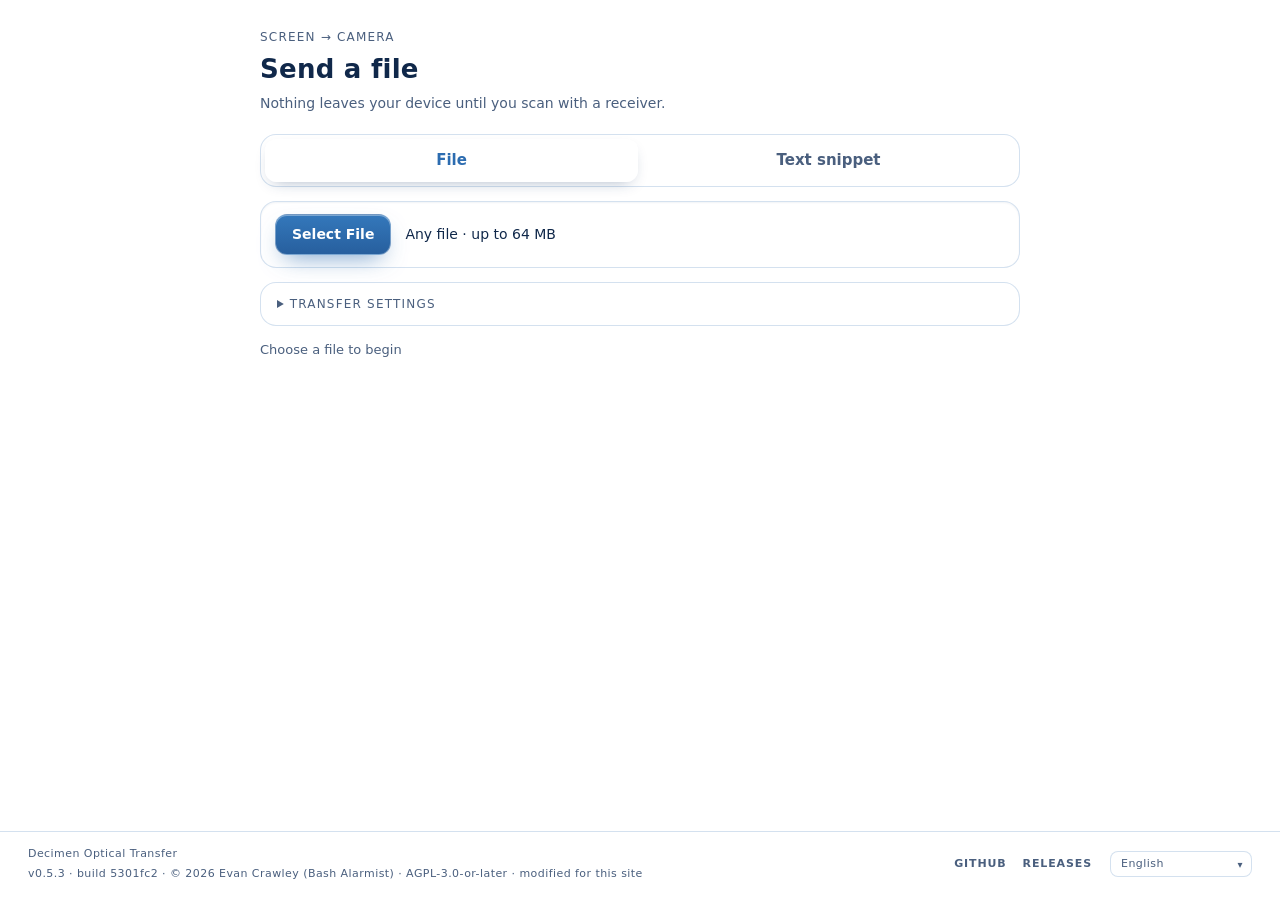
<file: decimen/send.html>
<!doctype html>
<!-- Decimen Optical Transfer v0.5.3 — https://decimen.app — (c) 2026 Evan Crawley (Bash Alarmist) — SPDX-License-Identifier: AGPL-3.0-or-later — portions MIT: (c) 2026 Steve Dakh; Emscripten (see NOTICE) — Source: https://github.com/bashalarmistalt/decimen-optical-transfer -->
<!-- Modified for qrcode.cleavon.ke: restyled by theme.css. See CHANGES.txt in this folder. -->
<html lang="en">
  <head>
    <meta http-equiv="Content-Security-Policy" content="default-src &#39;none&#39;; style-src &#39;unsafe-inline&#39; &#39;self&#39; https://fonts.googleapis.com; font-src https://fonts.gstatic.com; base-uri &#39;none&#39;; form-action &#39;none&#39;; script-src &#39;unsafe-inline&#39;; img-src data: blob:">

    <meta charset="UTF-8" />
    <meta name="viewport" content="width=device-width, initial-scale=1.0, viewport-fit=cover" />
    <title data-i18n="send.docTitle">Decimen Optical Transfer — send</title>
    <meta name="theme-color" content="#070a11" />
    <link rel="canonical" href="https://decimen.app/send/" />
    
    
    <script type="module" crossorigin>(function(){const t=document.createElement("link").relList;if(t&&t.supports&&t.supports("modulepreload"))return;for(const i of document.querySelectorAll('link[rel="modulepreload"]'))a(i);new MutationObserver(i=>{for(const n of i)if(n.type==="childList")for(const o of n.addedNodes)o.tagName==="LINK"&&o.rel==="modulepreload"&&a(o)}).observe(document,{childList:!0,subtree:!0});function r(i){const n={};return i.integrity&&(n.integrity=i.integrity),i.referrerPolicy&&(n.referrerPolicy=i.referrerPolicy),i.crossOrigin==="use-credentials"?n.credentials="include":i.crossOrigin==="anonymous"?n.credentials="omit":n.credentials="same-origin",n}function a(i){if(i.ep)return;i.ep=!0;const n=r(i);fetch(i.href,n)}})();function ea(e,t,r,a,i=0){const n=.9*Math.min(e,t),o=Math.max(1,r-i);return Math.max(1,Math.min(n,o,a))}const lr=4294967295,dr=4278190080;function ta(e,t,r){const a=e+2*r,i=new Uint32Array(a*a);i.fill(lr);for(let n=0;n<e;n++){const o=(n+r)*a+r,c=n*e;for(let s=0;s<e;s++)t[c+s]&&(i[o+s]=dr)}return{size:a,pixels:i}}function ur(e){const t=Math.floor(Math.sqrt(e)),r=Math.ceil(e/Math.max(1,t));if(e<1||t*r!==e)throw new Error(`grid needs a count that fills its rows (1, 2, 4, 6, 9…), got ${e}`);return{cols:t,rows:r}}function ra(e,t,r){const{cols:a,rows:i}=ur(t.length),n=e+2*r,o=a*n,c=i*n,s=new Uint32Array(o*c);return s.fill(lr),t.forEach((l,d)=>{const m=d%a*n+r,u=Math.floor(d/a)*n+r;for(let p=0;p<e;p++){const y=(p+u)*o+m,v=p*e;for(let F=0;F<e;F++)l[v+F]&&(s[y+F]=dr)}}),{width:o,height:c,pixels:s}}const Le="en",mr=[{code:"en",lang:"en",nativeName:"English",dir:"ltr",reviewed:!0},{code:"es",lang:"es",nativeName:"Español",dir:"ltr",reviewed:!1},{code:"pt-br",lang:"pt-BR",nativeName:"Português (Brasil)",dir:"ltr",reviewed:!1},{code:"fr",lang:"fr",nativeName:"Français",dir:"ltr",reviewed:!1},{code:"de",lang:"de",nativeName:"Deutsch",dir:"ltr",reviewed:!1},{code:"it",lang:"it",nativeName:"Italiano",dir:"ltr",reviewed:!1},{code:"ru",lang:"ru",nativeName:"Русский",dir:"ltr",reviewed:!1},{code:"hi",lang:"hi",nativeName:"हिन्दी",dir:"ltr",reviewed:!1},{code:"zh-hans",lang:"zh-Hans",nativeName:"简体中文",dir:"ltr",reviewed:!1},{code:"ja",lang:"ja",nativeName:"日本語",dir:"ltr",reviewed:!1},{code:"ko",lang:"ko",nativeName:"한국어",dir:"ltr",reviewed:!1},{code:"ar",lang:"ar",nativeName:"العربية",dir:"rtl",reviewed:!1}];function I(e){return mr.find(t=>t.code===e)}const wt={zh:"zh-hans","zh-cn":"zh-hans","zh-sg":"zh-hans",pt:"pt-br"};function pr(e){for(const t of e){const r=t.toLowerCase(),a=I(r)??I(wt[r]??"");if(a)return a;const i=r.split("-")[0],n=I(i)??I(wt[i]??"");if(n)return n}}const fr={fileEmpty:"Choose a non-empty file.",fileOverLimit:e=>`Files are limited to ${e} in this browser build.`,fileNameTooLong:"The file name or media type is too long.",inflateOverflow:"The recovered file expands past its declared length.",containerTruncated:"The recovered file header is incomplete.",containerBadMagic:"The recovered file header is invalid.",containerBadCompression:"The recovered file uses unsupported compression.",containerLengthMismatch:"The recovered file length does not match its header.",gzipIncomplete:"The recovered gzip payload is incomplete.",gzipLengthMismatch:"The gzip payload length does not match its file header.",decompressedLengthMismatch:"The decompressed file length does not match its header.",streamChecksumMismatch:"The optical stream checksum did not match.",sha256Failed:"The recovered file failed SHA-256 verification.",snippetEmpty:"Paste or type some text before sending.",snippetOverLimit:e=>`Text snippets are limited to ${e}.`,snippetNotText:"This stream is not a text snippet.",snippetBadUtf8:"The recovered snippet is not valid UTF-8."};function gr(e,t,r){const a=e[t];return typeof a=="function"?a(r.limit??""):a}class ce extends Error{constructor(t,r={}){super(gr(fr,t,r)),this.code=t,this.params=r,this.name="OpticalError"}}const Ee=22,aa=209,ia=195,na=3,st=64*1024*1024,ct=`${st/1024/1024} MB`,Se=49,oa=new Uint8Array([68,67,70,50]),At=new TextEncoder;new TextDecoder;async function sa(e){const t=Uint8Array.from(e);return new Uint8Array(await crypto.subtle.digest("SHA-256",t))}async function ca(e){const t=new Blob([e]).stream().pipeThrough(new CompressionStream("gzip"));return new Uint8Array(await new Response(t).arrayBuffer())}function la(e){const r=(e.split(/[\\/]/).pop()??"").replace(/[\u0000-\u001f\u007f]/g,"").trim();return r===""||r==="."||r===".."?"transfer.bin":r}const da=new Set(["application/gzip","application/java-archive","application/vnd.rar","application/x-7z-compressed","application/x-brotli","application/x-bzip","application/x-bzip2","application/x-gzip","application/x-lzma","application/x-rar-compressed","application/x-xz","application/x-zip-compressed","application/zip","application/zstd"]),ua=/^image\/(bmp|x-ms-bmp|svg\+xml|tiff|x-icon|vnd\.microsoft\.icon)$/,ma=/^audio\/(wav|x-wav|wave|vnd\.wave|aiff|x-aiff|basic|l16)$/;function pa(e){const t=e.split(";")[0].trim().toLowerCase();return t.startsWith("video/")?!0:t.startsWith("image/")?!ua.test(t):t.startsWith("audio/")?!ma.test(t):t.startsWith("application/vnd.openxmlformats-officedocument.")||t.startsWith("application/vnd.oasis.opendocument.")||t.endsWith("+zip")?!0:da.has(t)}async function hr(e,t,r){if(r.length===0)throw new ce("fileEmpty");if(r.length>st)throw new ce("fileOverLimit",{limit:ct});const a=At.encode(la(e)),i=At.encode(t||"application/octet-stream");if(a.length>65535||i.length>65535)throw new ce("fileNameTooLong");const n=r.length>=768&&!pa(t),[o,c]=await Promise.all([sa(r),n?ca(r):Promise.resolve(void 0)]),s=c!==void 0&&c.length+64<r.length,l=s?c:r,d=s?"gzip":"none",m=new Uint8Array(Se+a.length+i.length+l.length),u=new DataView(m.buffer);return m.set(oa,0),u.setUint8(4,s?1:0),u.setUint16(5,a.length,!0),u.setUint16(7,i.length,!0),u.setUint32(9,r.length,!0),u.setUint32(13,l.length,!0),m.set(o,17),m.set(a,Se),m.set(i,Se+a.length),m.set(l,Se+a.length+i.length),{container:m,compression:d,originalSize:r.length,transmittedSize:l.length}}function vr(e,t){const r=new Uint8Array(Ee+t.length),a=new DataView(r.buffer);return a.setUint8(0,aa),a.setUint8(1,ia),a.setUint8(2,na),a.setUint8(3,e.flags),a.setUint16(4,e.sessionId,!0),a.setUint32(6,e.seq,!0),a.setUint16(10,e.k,!0),a.setUint16(12,e.blockLen,!0),a.setUint32(14,e.totalLen,!0),a.setUint32(18,e.payloadFnv,!0),r.set(t,Ee),r}function yr(e){let t=2166136261;for(let r=0;r<e.length;r++)t^=e[r],t=Math.imul(t,16777619);return t>>>0}function fa(e){let t=e|0;return()=>{t=t+2654435769|0;let r=t^t>>>16;return r=Math.imul(r,569420461),r^=r>>>15,r=Math.imul(r,1935289751),r^=r>>>15,r>>>0}}const ga="application/vnd.decimen.snippet",ha="snippet.txt",lt=4*1024*1024,Sr=`${lt/1024/1024} MB`,va=new TextEncoder;new TextDecoder("utf-8",{fatal:!0});async function ya(e){if(e.trim().length===0)throw new ce("snippetEmpty");const t=va.encode(e);if(t.length>lt)throw new ce("snippetOverLimit",{limit:Sr});return hr(ha,ga,t)}const Sa={meta:I("en"),chrome:{navAriaLabel:"Mode",navSend:"Send",navReceive:"Receive",modeBadgeSend:"Send",modeBadgeReceive:"Receive",footerLinksAriaLabel:"Project links",footerSupport:"♥ support"},home:{title:"Decimen Optical Transfer — transfer files with light",metaDescription:"Send a file or text between two devices with nothing but a screen and a camera. Fountain-coded animated QR codes, no network path in between.",ogDescription:"Fountain-coded animated QR codes, screen to camera. No account, no pairing, no network path between the two devices. %TOP_SPEED% sustained, benchmarked with receipts.",ogImageAlt:"A phone mid-transfer, reading an animated QR code stream off another screen.",heroTitleHtml:"Transfer files<br />with light.",heroCopy:"Send a file or a block of text from one screen to another device's camera. No account, pairing, cloud storage, or network path between devices.",chooseSideAriaLabel:"Choose a side",cardSendKicker:"This screen transmits",cardSendTitle:"Send a file or text",cardSendBody:"Any file up to %MAX_FILE_LABEL%, or a pasted text snippet up to %MAX_SNIPPET_LABEL%. Compressed when it helps, restored with its original name.",cardSendAction:"Send",cardReceiveKicker:"This camera receives",cardReceiveTitle:"Point and receive",cardReceiveBody:"Point your camera at the sender's screen to receive the file.",cardReceiveAction:"Receive",shareSite:"Share Decimen",supportTitle:"Free, open source, no ads",supportBodyHtml:'If Decimen made your day easier, you can <a href="https://buymeacoffee.com/bashalarmist" target="_blank" rel="noopener noreferrer">buy me a coffee</a>.',shareDialogTitle:"Share this app",shareDialogHint:"Scan this with another device's camera, or send it the link.",siteLinkAriaLabel:"Site link",privacyNote:"A network path is not required between the devices. The bytes travel as light. Files are not encrypted, so anything on the sending screen is readable by any camera pointed at it."},send:{docTitle:"Decimen Optical Transfer — send",eyebrow:"Screen → camera",introCopy:"Nothing leaves your device until you scan with a receiver.",modeAriaLabel:"What to send",modeFile:"File",modeSnippet:"Text snippet",titleFile:"Send a file",titleSnippet:"Send text",selectFile:"Select File",stopTransfer:"Stop transfer",anyFileUpTo:"Any file · up to %MAX_FILE_LABEL%",selectedFile:e=>`Selected file: ${e}`,demoPayload:"Demo payload",benchmarkPayload:"Benchmark payload",demo512:"512 KB image",demo2mb:"2 MB image",demoBenchmark:"1 MB benchmark",navDemo:"Demo",navBenchmark:"Benchmark",snippetLabel:"Text to send",snippetLabelWithMax:"Text to send · up to %MAX_SNIPPET_LABEL%",snippetPlaceholder:"Paste or type anything — a URL, a config, a wall of text…",startTextStream:"Start text stream",settingsSummary:"Transfer settings",settingTxFps:"tx fps",settingBytesPerFrame:"bytes / frame",settingEcc:"error correction",settingLayout:"layout",layout1:"1 code",layout2:"2 codes (1×2)",layout4:"4 codes (2×2)",layout6:"6 codes (2×3)",settingDisplaySize:"display size",specTxRate:"tx rate",specFramePayload:"frame payload",specQr:"qr",specSending:"sending",specCompression:"compression",specFountainBlocks:"fountain blocks",statusChooseFile:"Choose a file to begin",statusPasteText:"Paste or type some text to begin",statusChooseDemo:"Choose a demo payload to begin",statusBenchmark:"Send the benchmark payload to begin",footerHint:"Open Receive on the other device. Turn up this screen's brightness.",footerHintStandalone:"Open the standalone receiver on the other device. Turn up this screen's brightness.",shareDialogTitle:"Share the receiver",shareDialogHint:"Scan this with the other device's camera, or send it the link.",receiverLinkAriaLabel:"Receiver link",shareTitleData:"Decimen Optical Transfer — receiver",loadingDemo:e=>`loading ${e}…`,demoLoadFailed:(e,t)=>`could not load ${e} (${t})`,preparingFile:e=>`preparing ${e}…`,preparingSnippet:"preparing text snippet…",fileEmpty:e=>`${e} is empty — there is nothing to send.`,fileOverLimit:(e,t,r)=>`${e} is ${t}, over the ${r} limit.`,capacityError:(e,t,r,a,i)=>`${e} needs ${t} blocks at ${r} bytes per frame, and a frame can only number ${a} of them. Raise bytes / frame to ${i} or more.`,streaming:e=>`Streaming ${e} — `,shareReceiverLink:"Share receiver link",stallWarning:e=>`Stream froze for ${e} s — this window was hidden or in the background. Keep it visible and focused; the receiver loses lock when it pauses.`,fpsValue:(e,t)=>t>1?`${e} fps × ${t} codes`:`${e} fps`,frameBytesValue:(e,t)=>t>1?`${e} bytes × ${t}`:`${e} bytes`,gzipTo:e=>`gzip → ${e}`,compressionNone:"none",exportSummary:"Export animation",exportIntro:"Save this stream as a looping animation file. Embed it in a video or a page — any camera pointed at the playing loop can receive the file.",exportFormat:"format",exportFormatZip:"PNG sequence (ZIP)",exportFps:"frame rate",exportScale:"module scale",exportCycles:"cycles",exportStart:"Export",exportCancel:"Cancel",exportEstimate:(e,t,r)=>`${e} frames · ~${t} · ${r} loop`,exportProgress:e=>`rendering… ${e}%`,exportFailed:e=>`export failed: ${e}`,exportZipLimit:(e,t)=>`${e} frames is over the ZIP limit of ${t}. Cut it with fewer cycles, a wider layout, or more bytes / frame.`},receive:{docTitle:"Decimen Optical Transfer — receive",eyebrow:"Camera → your device",title:"Receive",statusReady:"Ready to scan a file or text stream",startCamera:"Start camera",starting:"Starting…",noSignalQuestion:"Nothing happening?",progressZero:"0% · 0 frames",estimatingTime:"Estimating time…",progressAriaLabel:"Transfer recovery progress",tipsTitle:"Troubleshooting tips",tipDropFrameBytes:e=>`On the sender, open Transfer settings and drop bytes / frame to ${e}.`,tipDropTxFps:e=>`Still nothing? Drop the sender's tx fps to ${e} as well.`,tipFillView:"Fill this camera's view with the code, and prop the phone against something — autofocus hunting from hand tremor is the usual culprit.",tipBrightness:"Turn the sending screen's brightness all the way up.",diagnosticsSummary:"Live diagnostics",metricCaptureFps:"capture fps",metricDecodeFps:"decode fps",metricGoodput:"goodput",metricElapsed:"elapsed",metricFrames:"frames new/dup",metricBlocks:"blocks K",metricBlockLen:"block len",metricTransfer:"transfer",settingsSummary:"Receive settings",settingCamera:"camera",cameraAuto:"auto",cameraN:e=>`camera ${e}`,settingCaptureWidth:"capture width",settingCaptureFps:"capture fps",settingDecodeWorkers:"decode workers",autoShowLabel:"Show received files automatically",settingsApplied:"Applied when the camera starts.",errSecureContext:"camera needs a secure context — this page must be served over https to use the camera from another device. `npm run dev` already is.",errPermissionDenied:"camera permission denied — allow it, then tap Start camera again.",errCameraGone:"that camera is no longer available — set camera back to auto and tap Start camera.",errCamera:e=>`camera: ${e}`,errRestartFailed:"camera: could not restart after the switch — tap Start camera.",errLiveChangeRefused:"this camera refused a live change — restart to apply",cameraRefusedKeptPrevious:"that camera refused to start — kept the previous one",cameraSearching:e=>`camera ${e} — searching for a stream…`,cameraActual:(e,t,r,a)=>`camera ${e} @ ${t} fps${r===null?"":` (asked ${r})`} · ${a} decode worker${a===1?"":"s"} · changes apply live`,progressBlocks:(e,t,r)=>`${e}% · ${t}/${r} blocks`,framesDecoding:e=>`${e} frames · decoding`,aboutEta:(e,t)=>`About ${e} · ${t} frames`,etaTotal:e=>`${e} total`,transferFailedShort:"Transfer failed",transferFailedDetail:"Nothing usable came out of that stream. Restart the sender, then scan it again — a partial transfer costs nothing but the time.",tryAgain:"Try again",transferSummary:"Transfer summary",transferComplete:"Transfer Complete!",recoveredFile:"100% · file recovered",recoveredText:"100% · text recovered",textReceived:"Text received",textLabel:"text",fileStats:(e,t,r)=>`${e} in ${t} · ${r}`,gzipDecompressed:"gzip decompressed",shaVerified:"SHA-256 verified ✓",saveFile:e=>`Save ${e}`,receiveAnother:"Receive another file",showText:"Show text",mediaImage:"image",mediaVideo:"video",mediaAudio:"audio",showMedia:e=>`Show ${e}`,clearCache:"Clear Decimen cache",cacheCleared:"Cache cleared",clearCacheFailed:"Clear failed — try again",receivedPreviewAlt:e=>`Received file preview: ${e}`,receivedFileAriaLabel:e=>`Received file: ${e}`,supportAfter:"♥ Enjoyed this? Buy me a coffee"},common:{copy:"Copy",copied:"Copied",copyFailed:"Copy failed",close:"Close",share:"Share…",dismiss:"Dismiss",help:"Help",gotIt:"Got it"},errors:fr,verdicts:{olderSender:e=>`That screen is sending an older Decimen format (v${e}). Update the sending device.`,newerSender:e=>`That screen is sending a newer Decimen format (v${e}). Update this app to receive it.`,unsupportedFlags:"That stream uses a Decimen feature this version cannot read. Update this app to receive it."},units:{bytes:"B",kilobytes:"KB",megabytes:"MB",kbPerSecond:e=>`${e} KB/s`,secondsValue:e=>`${e} s`,durHours:e=>`${e}h`,durMinutes:e=>`${e}m`,durSeconds:e=>`${e}s`},i18n:{languageSelectLabel:"Language",unreviewedNote:"This translation is machine-drafted and has not yet been reviewed by a native speaker.",unreviewedLinkText:"Report a translation issue",switchOffer:"Decimen is available in English.",switchAction:"View in English"}},ba=Object.freeze(Object.defineProperty({__proto__:null,messages:Sa},Symbol.toStringTag,{value:"Module"})),$a={meta:I("es"),chrome:{navAriaLabel:"Modo",navSend:"Enviar",navReceive:"Recibir",modeBadgeSend:"Enviar",modeBadgeReceive:"Recibir",footerLinksAriaLabel:"Enlaces del proyecto",footerSupport:"♥ apoyar"},home:{title:"Decimen Optical Transfer — transferir archivos con luz",metaDescription:"Envíe un archivo o texto entre dos dispositivos con nada más que una pantalla y una cámara. Códigos QR animados con codificación fountain, sin ruta de red de por medio.",ogDescription:"Códigos QR animados con codificación fountain, de pantalla a cámara. Sin cuenta, sin emparejamiento, sin ruta de red entre los dos dispositivos. %TOP_SPEED% sostenidos, medidos con pruebas verificables.",ogImageAlt:"Un teléfono en plena transferencia, leyendo una secuencia animada de códigos QR desde otra pantalla.",heroTitleHtml:"Transfiera archivos<br />con luz.",heroCopy:"Envíe un archivo o un bloque de texto desde una pantalla a la cámara de otro dispositivo. Sin cuenta, sin emparejamiento, sin nube y sin ruta de red entre los dispositivos.",chooseSideAriaLabel:"Elija un lado",cardSendKicker:"Esta pantalla transmite",cardSendTitle:"Enviar un archivo o texto",cardSendBody:"Cualquier archivo de hasta %MAX_FILE_LABEL%, o un fragmento de texto pegado de hasta %MAX_SNIPPET_LABEL%. Se comprime cuando conviene y se restaura con su nombre original.",cardSendAction:"Enviar",cardReceiveKicker:"Esta cámara recibe",cardReceiveTitle:"Apuntar y recibir",cardReceiveBody:"Apunte la cámara a la pantalla del emisor para recibir el archivo.",cardReceiveAction:"Recibir",shareSite:"Compartir Decimen",supportTitle:"Gratis, de código abierto, sin anuncios",supportBodyHtml:'Si Decimen le facilitó el día, puede <a href="https://buymeacoffee.com/bashalarmist" target="_blank" rel="noopener noreferrer">invitarme un café</a>.',shareDialogTitle:"Compartir esta aplicación",shareDialogHint:"Escanee esto con la cámara de otro dispositivo, o envíele el enlace.",siteLinkAriaLabel:"Enlace del sitio",privacyNote:"No se requiere una ruta de red entre los dispositivos. Los bytes viajan como luz. Los archivos no van cifrados, así que cualquier cámara apuntada a la pantalla emisora puede leer lo que muestra."},send:{docTitle:"Decimen Optical Transfer — enviar",eyebrow:"Pantalla → cámara",introCopy:"Nada sale de este dispositivo hasta que lo escanee con un receptor.",modeAriaLabel:"Qué enviar",modeFile:"Archivo",modeSnippet:"Fragmento de texto",titleFile:"Enviar un archivo",titleSnippet:"Enviar texto",selectFile:"Seleccionar archivo",stopTransfer:"Detener transferencia",anyFileUpTo:"Cualquier archivo · hasta %MAX_FILE_LABEL%",selectedFile:e=>`Archivo seleccionado: ${e}`,demoPayload:"Carga de demostración",benchmarkPayload:"Carga de benchmark",demo512:"Imagen de 512 KB",demo2mb:"Imagen de 2 MB",demoBenchmark:"Benchmark de 1 MB",navDemo:"Demo",navBenchmark:"Benchmark",snippetLabel:"Texto a enviar",snippetLabelWithMax:"Texto a enviar · hasta %MAX_SNIPPET_LABEL%",snippetPlaceholder:"Pegue o escriba cualquier cosa — una URL, una configuración, un muro de texto…",startTextStream:"Iniciar transmisión de texto",settingsSummary:"Ajustes de transferencia",settingTxFps:"fps de tx",settingBytesPerFrame:"bytes / fotograma",settingEcc:"corrección de errores",settingLayout:"disposición",layout1:"1 código",layout2:"2 códigos (1×2)",layout4:"4 códigos (2×2)",layout6:"6 códigos (2×3)",settingDisplaySize:"tamaño en pantalla",specTxRate:"tasa de tx",specFramePayload:"carga por fotograma",specQr:"qr",specSending:"enviando",specCompression:"compresión",specFountainBlocks:"bloques fountain",statusChooseFile:"Elija un archivo para comenzar",statusPasteText:"Pegue o escriba texto para comenzar",statusChooseDemo:"Elija una carga de demostración para comenzar",statusBenchmark:"Envíe la carga de benchmark para comenzar",footerHint:"Abra Recibir en el otro dispositivo. Suba el brillo de esta pantalla.",footerHintStandalone:"Abra el receptor independiente en el otro dispositivo. Suba el brillo de esta pantalla.",shareDialogTitle:"Compartir el receptor",shareDialogHint:"Escanee esto con la cámara del otro dispositivo, o envíele el enlace.",receiverLinkAriaLabel:"Enlace del receptor",shareTitleData:"Decimen Optical Transfer — receptor",loadingDemo:e=>`cargando ${e}…`,demoLoadFailed:(e,t)=>`no se pudo cargar ${e} (${t})`,preparingFile:e=>`preparando ${e}…`,preparingSnippet:"preparando el fragmento de texto…",fileEmpty:e=>`${e} está vacío — no hay nada que enviar.`,fileOverLimit:(e,t,r)=>`${e} ocupa ${t}, por encima del límite de ${r}.`,capacityError:(e,t,r,a,i)=>`${e} necesita ${t} bloques a ${r} bytes por fotograma, y un fotograma solo puede numerar ${a} de ellos. Suba bytes / fotograma a ${i} o más.`,streaming:e=>`Transmitiendo ${e} — `,shareReceiverLink:"Compartir enlace del receptor",stallWarning:e=>`La transmisión se congeló durante ${e} s — esta ventana estuvo oculta o en segundo plano. Manténgala visible y en primer plano; el receptor pierde la sincronización cuando se pausa la transmisión.`,fpsValue:(e,t)=>t>1?`${e} fps × ${t} códigos`:`${e} fps`,frameBytesValue:(e,t)=>t>1?`${e} bytes × ${t}`:`${e} bytes`,gzipTo:e=>`gzip → ${e}`,compressionNone:"ninguna",exportSummary:"Exportar animación",exportIntro:"Guarda esta transmisión como un archivo de animación en bucle. Insértalo en un vídeo o en una página: cualquier cámara que apunte al bucle en reproducción puede recibir el archivo.",exportFormat:"formato",exportFormatZip:"Secuencia PNG (ZIP)",exportFps:"velocidad de fotogramas",exportScale:"escala de módulos",exportCycles:"ciclos",exportStart:"Exportar",exportCancel:"Cancelar",exportEstimate:(e,t,r)=>`${e} fotogramas · ~${t} · bucle de ${r}`,exportProgress:e=>`generando… ${e}%`,exportFailed:e=>`error al exportar: ${e}`,exportZipLimit:(e,t)=>`${e} fotogramas superan el límite ZIP de ${t}. Redúcelo con menos ciclos, una disposición más amplia o más bytes / fotograma.`},receive:{docTitle:"Decimen Optical Transfer — recibir",eyebrow:"Cámara → su dispositivo",title:"Recibir",statusReady:"Listo para escanear una transmisión de archivo o de texto",startCamera:"Iniciar cámara",starting:"Iniciando…",noSignalQuestion:"¿No pasa nada?",progressZero:"0% · 0 fotogramas",estimatingTime:"Estimando el tiempo…",progressAriaLabel:"Progreso de recuperación de la transferencia",tipsTitle:"Consejos para solucionar problemas",tipDropFrameBytes:e=>`En el emisor, abra Ajustes de transferencia y baje bytes / fotograma a ${e}.`,tipDropTxFps:e=>`¿Sigue sin funcionar? Baje también los fps de tx del emisor a ${e}.`,tipFillView:"Llene la vista de esta cámara con el código y apoye el teléfono contra algo — el enfoque automático oscilando por el temblor de la mano es el culpable habitual.",tipBrightness:"Suba al máximo el brillo de la pantalla emisora.",diagnosticsSummary:"Diagnóstico en vivo",metricCaptureFps:"fps de captura",metricDecodeFps:"fps de decodificación",metricGoodput:"goodput",metricElapsed:"transcurrido",metricFrames:"fotogramas nuevos/dup",metricBlocks:"bloques K",metricBlockLen:"long. de bloque",metricTransfer:"transferencia",settingsSummary:"Ajustes de recepción",settingCamera:"cámara",cameraAuto:"auto",cameraN:e=>`cámara ${e}`,settingCaptureWidth:"ancho de captura",settingCaptureFps:"fps de captura",settingDecodeWorkers:"workers de decodificación",autoShowLabel:"Mostrar los archivos recibidos automáticamente",settingsApplied:"Se aplican al iniciar la cámara.",errSecureContext:"la cámara necesita un contexto seguro — esta página debe servirse por https para usar la cámara desde otro dispositivo. `npm run dev` ya lo hace.",errPermissionDenied:"permiso de cámara denegado — concédalo y vuelva a tocar Iniciar cámara.",errCameraGone:"esa cámara ya no está disponible — vuelva a poner cámara en auto y toque Iniciar cámara.",errCamera:e=>`cámara: ${e}`,errRestartFailed:"cámara: no se pudo reiniciar tras el cambio — toque Iniciar cámara.",errLiveChangeRefused:"esta cámara rechazó un cambio en vivo — reinicie para aplicarlo",cameraRefusedKeptPrevious:"esa cámara se negó a iniciar — se mantuvo la anterior",cameraSearching:e=>`cámara ${e} — buscando una transmisión…`,cameraActual:(e,t,r,a)=>`cámara ${e} @ ${t} fps${r===null?"":` (se pidió ${r})`} · ${a} worker${a===1?"":"s"} de decodificación · los cambios se aplican en vivo`,progressBlocks:(e,t,r)=>`${e}% · ${t}/${r} bloques`,framesDecoding:e=>`${e} fotogramas · decodificando`,aboutEta:(e,t)=>`Aprox. ${e} · ${t} fotogramas`,etaTotal:e=>`${e} en total`,transferFailedShort:"Transferencia fallida",transferFailedDetail:"De esa transmisión no salió nada utilizable. Reinicie el emisor y vuelva a escanear — una transferencia parcial solo cuesta el tiempo.",tryAgain:"Intentar de nuevo",transferSummary:"Resumen de la transferencia",transferComplete:"¡Transferencia completada!",recoveredFile:"100% · archivo recuperado",recoveredText:"100% · texto recuperado",textReceived:"Texto recibido",textLabel:"texto",fileStats:(e,t,r)=>`${e} en ${t} · ${r}`,gzipDecompressed:"gzip descomprimido",shaVerified:"SHA-256 verificado ✓",saveFile:e=>`Guardar ${e}`,receiveAnother:"Recibir otro archivo",showText:"Mostrar texto",mediaImage:"imagen",mediaVideo:"video",mediaAudio:"audio",showMedia:e=>`Mostrar ${e}`,clearCache:"Borrar caché de Decimen",cacheCleared:"Caché borrada",clearCacheFailed:"No se pudo borrar — intente de nuevo",receivedPreviewAlt:e=>`Vista previa del archivo recibido: ${e}`,receivedFileAriaLabel:e=>`Archivo recibido: ${e}`,supportAfter:"♥ ¿Le gustó? Invíteme un café"},common:{copy:"Copiar",copied:"Copiado",copyFailed:"No se pudo copiar",close:"Cerrar",share:"Compartir…",dismiss:"Descartar",help:"Ayuda",gotIt:"Entendido"},errors:{fileEmpty:"Elija un archivo que no esté vacío.",fileOverLimit:e=>`Los archivos están limitados a ${e} en esta versión para navegador.`,fileNameTooLong:"El nombre del archivo o el tipo de medio es demasiado largo.",inflateOverflow:"El archivo recuperado se expande más allá de su longitud declarada.",containerTruncated:"El encabezado del archivo recuperado está incompleto.",containerBadMagic:"El encabezado del archivo recuperado no es válido.",containerBadCompression:"El archivo recuperado usa una compresión no compatible.",containerLengthMismatch:"La longitud del archivo recuperado no coincide con su encabezado.",gzipIncomplete:"La carga gzip recuperada está incompleta.",gzipLengthMismatch:"La longitud de la carga gzip no coincide con el encabezado del archivo.",decompressedLengthMismatch:"La longitud del archivo descomprimido no coincide con su encabezado.",streamChecksumMismatch:"La suma de verificación de la transmisión óptica no coincidió.",sha256Failed:"El archivo recuperado no superó la verificación SHA-256.",snippetEmpty:"Pegue o escriba texto antes de enviar.",snippetOverLimit:e=>`Los fragmentos de texto están limitados a ${e}.`,snippetNotText:"Esta transmisión no es un fragmento de texto.",snippetBadUtf8:"El fragmento recuperado no es UTF-8 válido."},verdicts:{olderSender:e=>`Esa pantalla está enviando un formato Decimen más antiguo (v${e}). Actualice el dispositivo emisor.`,newerSender:e=>`Esa pantalla está enviando un formato Decimen más nuevo (v${e}). Actualice esta aplicación para recibirlo.`,unsupportedFlags:"Esa transmisión usa una función de Decimen que esta versión no puede leer. Actualice esta aplicación para recibirla."},units:{bytes:"B",kilobytes:"KB",megabytes:"MB",kbPerSecond:e=>`${e} KB/s`,secondsValue:e=>`${e} s`,durHours:e=>`${e}h`,durMinutes:e=>`${e}min`,durSeconds:e=>`${e}s`},i18n:{languageSelectLabel:"Idioma",unreviewedNote:"Esta traducción fue generada automáticamente y aún no ha sido revisada por un hablante nativo.",unreviewedLinkText:"Informar de un problema de traducción",switchOffer:"Decimen está disponible en español.",switchAction:"Ver en español"}},La=Object.freeze(Object.defineProperty({__proto__:null,messages:$a},Symbol.toStringTag,{value:"Module"})),Ea={meta:I("pt-br"),chrome:{navAriaLabel:"Modo",navSend:"Enviar",navReceive:"Receber",modeBadgeSend:"Enviar",modeBadgeReceive:"Receber",footerLinksAriaLabel:"Links do projeto",footerSupport:"♥ apoie"},home:{title:"Decimen Optical Transfer — transfira arquivos com luz",metaDescription:"Envie um arquivo ou texto entre dois dispositivos usando apenas uma tela e uma câmera. Códigos QR animados com codificação fountain, sem nenhum caminho de rede no meio.",ogDescription:"Códigos QR animados com codificação fountain, da tela para a câmera. Sem conta, sem pareamento, sem caminho de rede entre os dois dispositivos. %TOP_SPEED% sustentados, comprovados em benchmark.",ogImageAlt:"Um celular no meio de uma transferência, lendo um fluxo de códigos QR animados na tela de outro dispositivo.",heroTitleHtml:"Transfira arquivos<br />com luz.",heroCopy:"Envie um arquivo ou um bloco de texto de uma tela para a câmera de outro dispositivo. Sem conta, pareamento, armazenamento em nuvem ou caminho de rede entre os dispositivos.",chooseSideAriaLabel:"Escolha um lado",cardSendKicker:"Esta tela transmite",cardSendTitle:"Envie um arquivo ou texto",cardSendBody:"Qualquer arquivo de até %MAX_FILE_LABEL%, ou um trecho de texto colado de até %MAX_SNIPPET_LABEL%. Comprimido quando ajuda, restaurado com o nome original.",cardSendAction:"Enviar",cardReceiveKicker:"Esta câmera recebe",cardReceiveTitle:"Aponte e receba",cardReceiveBody:"Aponte a câmera para a tela do remetente para receber o arquivo.",cardReceiveAction:"Receber",shareSite:"Compartilhar o Decimen",supportTitle:"Gratuito, código aberto, sem anúncios",supportBodyHtml:'Se o Decimen facilitou o seu dia, você pode <a href="https://buymeacoffee.com/bashalarmist" target="_blank" rel="noopener noreferrer">me pagar um café</a>.',shareDialogTitle:"Compartilhar este app",shareDialogHint:"Escaneie com a câmera de outro dispositivo, ou envie o link para ele.",siteLinkAriaLabel:"Link do site",privacyNote:"Não é necessário um caminho de rede entre os dispositivos. Os bytes viajam como luz. Os arquivos não são criptografados, então qualquer coisa na tela de envio pode ser lida por qualquer câmera apontada para ela."},send:{docTitle:"Decimen Optical Transfer — enviar",eyebrow:"Tela → câmera",introCopy:"Nada sai do seu dispositivo até você escanear com um receptor.",modeAriaLabel:"O que enviar",modeFile:"Arquivo",modeSnippet:"Trecho de texto",titleFile:"Enviar um arquivo",titleSnippet:"Enviar texto",selectFile:"Selecionar arquivo",stopTransfer:"Parar transferência",anyFileUpTo:"Qualquer arquivo · até %MAX_FILE_LABEL%",selectedFile:e=>`Arquivo selecionado: ${e}`,demoPayload:"Payload de demonstração",benchmarkPayload:"Payload de benchmark",demo512:"Imagem de 512 KB",demo2mb:"Imagem de 2 MB",demoBenchmark:"Benchmark de 1 MB",navDemo:"Demo",navBenchmark:"Benchmark",snippetLabel:"Texto a enviar",snippetLabelWithMax:"Texto a enviar · até %MAX_SNIPPET_LABEL%",snippetPlaceholder:"Cole ou digite qualquer coisa — uma URL, uma config, um textão…",startTextStream:"Iniciar fluxo de texto",settingsSummary:"Configurações de transferência",settingTxFps:"fps de tx",settingBytesPerFrame:"bytes / quadro",settingEcc:"correção de erros",settingLayout:"layout",layout1:"1 código",layout2:"2 códigos (1×2)",layout4:"4 códigos (2×2)",layout6:"6 códigos (2×3)",settingDisplaySize:"tamanho de exibição",specTxRate:"taxa de tx",specFramePayload:"payload do quadro",specQr:"qr",specSending:"enviando",specCompression:"compressão",specFountainBlocks:"blocos fountain",statusChooseFile:"Escolha um arquivo para começar",statusPasteText:"Cole ou digite um texto para começar",statusChooseDemo:"Escolha um payload de demonstração para começar",statusBenchmark:"Envie o payload de benchmark para começar",footerHint:"Abra Receber no outro dispositivo. Aumente o brilho desta tela.",footerHintStandalone:"Abra o receptor independente no outro dispositivo. Aumente o brilho desta tela.",shareDialogTitle:"Compartilhar o receptor",shareDialogHint:"Escaneie com a câmera do outro dispositivo, ou envie o link para ele.",receiverLinkAriaLabel:"Link do receptor",shareTitleData:"Decimen Optical Transfer — receptor",loadingDemo:e=>`carregando ${e}…`,demoLoadFailed:(e,t)=>`não foi possível carregar ${e} (${t})`,preparingFile:e=>`preparando ${e}…`,preparingSnippet:"preparando trecho de texto…",fileEmpty:e=>`${e} está vazio — não há nada para enviar.`,fileOverLimit:(e,t,r)=>`${e} tem ${t}, acima do limite de ${r}.`,capacityError:(e,t,r,a,i)=>`${e} precisa de ${t} blocos a ${r} bytes por quadro, e um quadro só consegue numerar ${a} deles. Aumente bytes / quadro para ${i} ou mais.`,streaming:e=>`Transmitindo ${e} — `,shareReceiverLink:"Compartilhar link do receptor",stallWarning:e=>`O fluxo congelou por ${e} s — esta janela ficou oculta ou em segundo plano. Mantenha-a visível e em foco; o receptor perde a sincronia quando ela pausa.`,fpsValue:(e,t)=>t>1?`${e} fps × ${t} códigos`:`${e} fps`,frameBytesValue:(e,t)=>t>1?`${e} bytes × ${t}`:`${e} bytes`,gzipTo:e=>`gzip → ${e}`,compressionNone:"nenhuma",exportSummary:"Exportar animação",exportIntro:"Salve esta transmissão como um arquivo de animação em loop. Incorpore-o em um vídeo ou uma página: qualquer câmera apontada para o loop em reprodução pode receber o arquivo.",exportFormat:"formato",exportFormatZip:"Sequência PNG (ZIP)",exportFps:"taxa de quadros",exportScale:"escala dos módulos",exportCycles:"ciclos",exportStart:"Exportar",exportCancel:"Cancelar",exportEstimate:(e,t,r)=>`${e} quadros · ~${t} · loop de ${r}`,exportProgress:e=>`renderizando… ${e}%`,exportFailed:e=>`falha na exportação: ${e}`,exportZipLimit:(e,t)=>`${e} quadros excedem o limite ZIP de ${t}. Reduza com menos ciclos, um layout mais amplo ou mais bytes / quadro.`},receive:{docTitle:"Decimen Optical Transfer — receber",eyebrow:"Câmera → seu dispositivo",title:"Receber",statusReady:"Pronto para escanear um fluxo de arquivo ou de texto",startCamera:"Iniciar câmera",starting:"Iniciando…",noSignalQuestion:"Nada acontecendo?",progressZero:"0% · 0 quadros",estimatingTime:"Estimando o tempo…",progressAriaLabel:"Progresso da recuperação da transferência",tipsTitle:"Dicas para resolver problemas",tipDropFrameBytes:e=>`No remetente, abra Configurações de transferência e reduza bytes / quadro para ${e}.`,tipDropTxFps:e=>`Ainda nada? Reduza também o fps de tx do remetente para ${e}.`,tipFillView:"Preencha a visão desta câmera com o código e apoie o celular em alguma coisa — o foco automático oscilando com o tremor das mãos é o culpado de sempre.",tipBrightness:"Aumente o brilho da tela de envio até o máximo.",diagnosticsSummary:"Diagnóstico ao vivo",metricCaptureFps:"fps de captura",metricDecodeFps:"fps de decodificação",metricGoodput:"goodput",metricElapsed:"decorrido",metricFrames:"quadros novos/dup",metricBlocks:"blocos K",metricBlockLen:"tam. do bloco",metricTransfer:"transferência",settingsSummary:"Configurações de recepção",settingCamera:"câmera",cameraAuto:"auto",cameraN:e=>`câmera ${e}`,settingCaptureWidth:"largura de captura",settingCaptureFps:"fps de captura",settingDecodeWorkers:"workers de decodificação",autoShowLabel:"Mostrar arquivos recebidos automaticamente",settingsApplied:"Aplicadas quando a câmera inicia.",errSecureContext:"a câmera precisa de um contexto seguro — esta página precisa ser servida via https para usar a câmera de outro dispositivo. O `npm run dev` já faz isso.",errPermissionDenied:"permissão de câmera negada — permita e toque em Iniciar câmera de novo.",errCameraGone:"essa câmera não está mais disponível — volte a câmera para auto e toque em Iniciar câmera.",errCamera:e=>`câmera: ${e}`,errRestartFailed:"câmera: não foi possível reiniciar após a troca — toque em Iniciar câmera.",errLiveChangeRefused:"esta câmera recusou uma alteração ao vivo — reinicie para aplicar",cameraRefusedKeptPrevious:"essa câmera recusou iniciar — a anterior foi mantida",cameraSearching:e=>`câmera ${e} — procurando um fluxo…`,cameraActual:(e,t,r,a)=>`câmera ${e} @ ${t} fps${r===null?"":` (pedido ${r})`} · ${a} worker${a===1?"":"s"} de decodificação · alterações aplicadas ao vivo`,progressBlocks:(e,t,r)=>`${e}% · ${t}/${r} blocos`,framesDecoding:e=>`${e} quadros · decodificando`,aboutEta:(e,t)=>`Cerca de ${e} · ${t} quadros`,etaTotal:e=>`${e} no total`,transferFailedShort:"Falha na transferência",transferFailedDetail:"Nada aproveitável saiu desse fluxo. Reinicie o remetente e escaneie de novo — uma transferência parcial não custa nada além do tempo.",tryAgain:"Tentar de novo",transferSummary:"Resumo da transferência",transferComplete:"Transferência concluída!",recoveredFile:"100% · arquivo recuperado",recoveredText:"100% · texto recuperado",textReceived:"Texto recebido",textLabel:"texto",fileStats:(e,t,r)=>`${e} em ${t} · ${r}`,gzipDecompressed:"gzip descomprimido",shaVerified:"SHA-256 verificado ✓",saveFile:e=>`Salvar ${e}`,receiveAnother:"Receber outro arquivo",showText:"Mostrar texto",mediaImage:"imagem",mediaVideo:"vídeo",mediaAudio:"áudio",showMedia:e=>`Mostrar ${e}`,clearCache:"Limpar cache do Decimen",cacheCleared:"Cache limpo",clearCacheFailed:"Falha ao limpar — tente de novo",receivedPreviewAlt:e=>`Prévia do arquivo recebido: ${e}`,receivedFileAriaLabel:e=>`Arquivo recebido: ${e}`,supportAfter:"♥ Gostou? Me pague um café"},common:{copy:"Copiar",copied:"Copiado",copyFailed:"Falha ao copiar",close:"Fechar",share:"Compartilhar…",dismiss:"Dispensar",help:"Ajuda",gotIt:"Entendi"},errors:{fileEmpty:"Escolha um arquivo que não esteja vazio.",fileOverLimit:e=>`Os arquivos são limitados a ${e} nesta versão para navegador.`,fileNameTooLong:"O nome do arquivo ou o tipo de mídia é longo demais.",inflateOverflow:"O arquivo recuperado se expande além do comprimento declarado.",containerTruncated:"O cabeçalho do arquivo recuperado está incompleto.",containerBadMagic:"O cabeçalho do arquivo recuperado é inválido.",containerBadCompression:"O arquivo recuperado usa uma compressão não suportada.",containerLengthMismatch:"O comprimento do arquivo recuperado não corresponde ao cabeçalho.",gzipIncomplete:"O payload gzip recuperado está incompleto.",gzipLengthMismatch:"O comprimento do payload gzip não corresponde ao cabeçalho do arquivo.",decompressedLengthMismatch:"O comprimento do arquivo descomprimido não corresponde ao cabeçalho.",streamChecksumMismatch:"O checksum do fluxo óptico não confere.",sha256Failed:"O arquivo recuperado falhou na verificação SHA-256.",snippetEmpty:"Cole ou digite um texto antes de enviar.",snippetOverLimit:e=>`Trechos de texto são limitados a ${e}.`,snippetNotText:"Este fluxo não é um trecho de texto.",snippetBadUtf8:"O trecho recuperado não é UTF-8 válido."},verdicts:{olderSender:e=>`Aquela tela está enviando um formato Decimen mais antigo (v${e}). Atualize o dispositivo de envio.`,newerSender:e=>`Aquela tela está enviando um formato Decimen mais novo (v${e}). Atualize este app para recebê-lo.`,unsupportedFlags:"Esse fluxo usa um recurso do Decimen que esta versão não consegue ler. Atualize este app para recebê-lo."},units:{bytes:"B",kilobytes:"KB",megabytes:"MB",kbPerSecond:e=>`${e} KB/s`,secondsValue:e=>`${e} s`,durHours:e=>`${e}h`,durMinutes:e=>`${e}min`,durSeconds:e=>`${e}s`},i18n:{languageSelectLabel:"Idioma",unreviewedNote:"Esta tradução é um rascunho gerado por máquina e ainda não foi revisada por um falante nativo.",unreviewedLinkText:"Relatar problema de tradução",switchOffer:"O Decimen está disponível em português.",switchAction:"Ver em português"}},Ta=Object.freeze(Object.defineProperty({__proto__:null,messages:Ea},Symbol.toStringTag,{value:"Module"})),wa={meta:I("fr"),chrome:{navAriaLabel:"Mode",navSend:"Envoyer",navReceive:"Recevoir",modeBadgeSend:"Envoi",modeBadgeReceive:"Réception",footerLinksAriaLabel:"Liens du projet",footerSupport:"♥ soutenir"},home:{title:"Decimen Optical Transfer — transférer des fichiers par la lumière",metaDescription:"Envoyez un fichier ou du texte entre deux appareils avec rien d’autre qu’un écran et une caméra. Des codes QR animés à codage fontaine, sans aucun chemin réseau entre les deux.",ogDescription:"Des codes QR animés à codage fontaine, de l’écran à la caméra. Sans compte, sans appairage, sans chemin réseau entre les deux appareils. %TOP_SPEED% en continu, mesuré preuves à l’appui.",ogImageAlt:"Un téléphone en plein transfert, en train de lire un flux de codes QR animés sur un autre écran.",heroTitleHtml:"Transférez des fichiers<br />par la lumière.",heroCopy:"Envoyez un fichier ou un bloc de texte d’un écran vers la caméra d’un autre appareil. Sans compte, sans appairage, sans stockage cloud ni chemin réseau entre les appareils.",chooseSideAriaLabel:"Choisir un côté",cardSendKicker:"Cet écran transmet",cardSendTitle:"Envoyer un fichier ou du texte",cardSendBody:"N’importe quel fichier jusqu’à %MAX_FILE_LABEL%, ou un extrait de texte collé jusqu’à %MAX_SNIPPET_LABEL%. Compressé quand c’est utile, restauré avec son nom d’origine.",cardSendAction:"Envoyer",cardReceiveKicker:"Cette caméra reçoit",cardReceiveTitle:"Pointez et recevez",cardReceiveBody:"Pointez votre caméra vers l’écran de l’expéditeur pour recevoir le fichier.",cardReceiveAction:"Recevoir",shareSite:"Partager Decimen",supportTitle:"Gratuit, open source, sans publicité",supportBodyHtml:'Si Decimen vous a facilité la vie, vous pouvez <a href="https://buymeacoffee.com/bashalarmist" target="_blank" rel="noopener noreferrer">m’offrir un café</a>.',shareDialogTitle:"Partager cette application",shareDialogHint:"Scannez ceci avec la caméra d’un autre appareil, ou envoyez-lui le lien.",siteLinkAriaLabel:"Lien du site",privacyNote:"Aucun chemin réseau n’est requis entre les appareils. Les octets voyagent sous forme de lumière. Les fichiers ne sont pas chiffrés : tout ce qui s’affiche sur l’écran émetteur peut être lu par n’importe quelle caméra pointée dessus."},send:{docTitle:"Decimen Optical Transfer — envoyer",eyebrow:"Écran → caméra",introCopy:"Rien ne quitte votre appareil tant que vous ne scannez pas l’écran avec un récepteur.",modeAriaLabel:"Contenu à envoyer",modeFile:"Fichier",modeSnippet:"Extrait de texte",titleFile:"Envoyer un fichier",titleSnippet:"Envoyer du texte",selectFile:"Choisir un fichier",stopTransfer:"Arrêter le transfert",anyFileUpTo:"N’importe quel fichier · jusqu’à %MAX_FILE_LABEL%",selectedFile:e=>`Fichier sélectionné : ${e}`,demoPayload:"Contenu de démo",benchmarkPayload:"Contenu de benchmark",demo512:"image de 512 KB",demo2mb:"image de 2 MB",demoBenchmark:"benchmark de 1 MB",navDemo:"Démo",navBenchmark:"Benchmark",snippetLabel:"Texte à envoyer",snippetLabelWithMax:"Texte à envoyer · jusqu’à %MAX_SNIPPET_LABEL%",snippetPlaceholder:"Collez ou tapez n’importe quoi — une URL, une config, un pavé de texte…",startTextStream:"Démarrer le flux de texte",settingsSummary:"Réglages du transfert",settingTxFps:"fps d’émission",settingBytesPerFrame:"octets / trame",settingEcc:"correction d’erreurs",settingLayout:"disposition",layout1:"1 code",layout2:"2 codes (1×2)",layout4:"4 codes (2×2)",layout6:"6 codes (2×3)",settingDisplaySize:"taille d’affichage",specTxRate:"débit d’émission",specFramePayload:"charge par trame",specQr:"qr",specSending:"envoi",specCompression:"compression",specFountainBlocks:"blocs fontaine",statusChooseFile:"Choisissez un fichier pour commencer",statusPasteText:"Collez ou tapez du texte pour commencer",statusChooseDemo:"Choisissez un contenu de démo pour commencer",statusBenchmark:"Envoyez le contenu de benchmark pour commencer",footerHint:"Ouvrez Recevoir sur l’autre appareil. Montez la luminosité de cet écran.",footerHintStandalone:"Ouvrez le récepteur autonome sur l’autre appareil. Montez la luminosité de cet écran.",shareDialogTitle:"Partager le récepteur",shareDialogHint:"Scannez ceci avec la caméra de l’autre appareil, ou envoyez-lui le lien.",receiverLinkAriaLabel:"Lien du récepteur",shareTitleData:"Decimen Optical Transfer — récepteur",loadingDemo:e=>`chargement de ${e}…`,demoLoadFailed:(e,t)=>`impossible de charger ${e} (${t})`,preparingFile:e=>`préparation de ${e}…`,preparingSnippet:"préparation de l’extrait de texte…",fileEmpty:e=>`${e} est vide — il n’y a rien à envoyer.`,fileOverLimit:(e,t,r)=>`${e} fait ${t}, au-delà de la limite de ${r}.`,capacityError:(e,t,r,a,i)=>`${e} nécessite ${t} blocs à ${r} octets par trame, et une trame ne peut en numéroter que ${a}. Montez octets / trame à ${i} ou plus.`,streaming:e=>`Diffusion de ${e} — `,shareReceiverLink:"Partager le lien du récepteur",stallWarning:e=>`Le flux s’est figé pendant ${e} s — cette fenêtre était masquée ou en arrière-plan. Gardez-la visible et au premier plan ; le récepteur décroche dès qu’elle se met en pause.`,fpsValue:(e,t)=>t>1?`${e} fps × ${t} codes`:`${e} fps`,frameBytesValue:(e,t)=>t>1?`${e} octets × ${t}`:`${e} octets`,gzipTo:e=>`gzip → ${e}`,compressionNone:"aucune",exportSummary:"Exporter l’animation",exportIntro:"Enregistrez ce flux comme fichier d’animation en boucle. Intégrez-le dans une vidéo ou une page : toute caméra pointée vers la boucle en lecture peut recevoir le fichier.",exportFormat:"format",exportFormatZip:"Séquence PNG (ZIP)",exportFps:"cadence d’images",exportScale:"échelle des modules",exportCycles:"cycles",exportStart:"Exporter",exportCancel:"Annuler",exportEstimate:(e,t,r)=>`${e} images · ~${t} · boucle de ${r}`,exportProgress:e=>`rendu… ${e} %`,exportFailed:e=>`échec de l’export : ${e}`,exportZipLimit:(e,t)=>`${e} images dépassent la limite ZIP de ${t}. Réduisez-la avec moins de cycles, une disposition plus large ou plus d’octets / trame.`},receive:{docTitle:"Decimen Optical Transfer — recevoir",eyebrow:"Caméra → votre appareil",title:"Recevoir",statusReady:"Prêt à scanner un flux de fichier ou de texte",startCamera:"Démarrer la caméra",starting:"Démarrage…",noSignalQuestion:"Rien ne se passe ?",progressZero:"0 % · 0 trame",estimatingTime:"Estimation de la durée…",progressAriaLabel:"Progression de la récupération du transfert",tipsTitle:"Conseils de dépannage",tipDropFrameBytes:e=>`Sur l’expéditeur, ouvrez les Réglages du transfert et baissez octets / trame à ${e}.`,tipDropTxFps:e=>`Toujours rien ? Baissez aussi les fps d’émission de l’expéditeur à ${e}.`,tipFillView:"Remplissez le champ de cette caméra avec le code, et calez le téléphone contre quelque chose — l’autofocus qui patine à cause du tremblement des mains est le coupable habituel.",tipBrightness:"Montez la luminosité de l’écran émetteur au maximum.",diagnosticsSummary:"Diagnostics en direct",metricCaptureFps:"fps de capture",metricDecodeFps:"fps de décodage",metricGoodput:"débit utile",metricElapsed:"écoulé",metricFrames:"trames nouv/dup",metricBlocks:"blocs K",metricBlockLen:"long. bloc",metricTransfer:"transfert",settingsSummary:"Réglages de réception",settingCamera:"caméra",cameraAuto:"auto",cameraN:e=>`caméra ${e}`,settingCaptureWidth:"largeur de capture",settingCaptureFps:"fps de capture",settingDecodeWorkers:"workers de décodage",autoShowLabel:"Afficher automatiquement les fichiers reçus",settingsApplied:"Appliqués au démarrage de la caméra.",errSecureContext:"la caméra exige un contexte sécurisé — cette page doit être servie en https pour utiliser la caméra depuis un autre appareil. `npm run dev` l’est déjà.",errPermissionDenied:"permission caméra refusée — accordez-la, puis appuyez de nouveau sur Démarrer la caméra.",errCameraGone:"cette caméra n’est plus disponible — remettez caméra sur auto et appuyez sur Démarrer la caméra.",errCamera:e=>`caméra : ${e}`,errRestartFailed:"caméra : redémarrage impossible après le changement — appuyez sur Démarrer la caméra.",errLiveChangeRefused:"cette caméra a refusé un changement à chaud — redémarrez pour appliquer",cameraRefusedKeptPrevious:"cette caméra a refusé de démarrer — la précédente est conservée",cameraSearching:e=>`caméra ${e} — recherche d’un flux…`,cameraActual:(e,t,r,a)=>`caméra ${e} @ ${t} fps${r===null?"":` (demandé ${r})`} · workers de décodage : ${a} · les changements s’appliquent à chaud`,progressBlocks:(e,t,r)=>`${e} % · ${t}/${r} blocs`,framesDecoding:e=>`${e} trames · décodage`,aboutEta:(e,t)=>`Environ ${e} · ${t} trames`,etaTotal:e=>`${e} au total`,transferFailedShort:"Échec du transfert",transferFailedDetail:"Rien d’utilisable n’est sorti de ce flux. Redémarrez l’expéditeur, puis scannez à nouveau — un transfert partiel ne coûte que le temps passé.",tryAgain:"Réessayer",transferSummary:"Résumé du transfert",transferComplete:"Transfert terminé !",recoveredFile:"100 % · fichier récupéré",recoveredText:"100 % · texte récupéré",textReceived:"Texte reçu",textLabel:"texte",fileStats:(e,t,r)=>`${e} en ${t} · ${r}`,gzipDecompressed:"décompression gzip",shaVerified:"SHA-256 vérifié ✓",saveFile:e=>`Enregistrer ${e}`,receiveAnother:"Recevoir un autre fichier",showText:"Afficher le texte",mediaImage:"l’image",mediaVideo:"la vidéo",mediaAudio:"l’audio",showMedia:e=>`Afficher ${e}`,clearCache:"Vider le cache Decimen",cacheCleared:"Cache vidé",clearCacheFailed:"Échec du vidage — réessayez",receivedPreviewAlt:e=>`Aperçu du fichier reçu : ${e}`,receivedFileAriaLabel:e=>`Fichier reçu : ${e}`,supportAfter:"♥ Ça vous a plu ? Offrez-moi un café"},common:{copy:"Copier",copied:"Copié",copyFailed:"Échec de la copie",close:"Fermer",share:"Partager…",dismiss:"Ignorer",help:"Aide",gotIt:"Compris"},errors:{fileEmpty:"Choisissez un fichier non vide.",fileOverLimit:e=>`Les fichiers sont limités à ${e} dans cette version pour navigateur.`,fileNameTooLong:"Le nom du fichier ou son type de média est trop long.",inflateOverflow:"Le fichier récupéré se décompresse au-delà de sa longueur déclarée.",containerTruncated:"L’en-tête du fichier récupéré est incomplet.",containerBadMagic:"L’en-tête du fichier récupéré est invalide.",containerBadCompression:"Le fichier récupéré utilise une compression non prise en charge.",containerLengthMismatch:"La longueur du fichier récupéré ne correspond pas à son en-tête.",gzipIncomplete:"La charge utile gzip récupérée est incomplète.",gzipLengthMismatch:"La longueur de la charge utile gzip ne correspond pas à l’en-tête du fichier.",decompressedLengthMismatch:"La longueur du fichier décompressé ne correspond pas à son en-tête.",streamChecksumMismatch:"La somme de contrôle du flux optique ne correspond pas.",sha256Failed:"La vérification SHA-256 du fichier récupéré a échoué.",snippetEmpty:"Collez ou tapez du texte avant d’envoyer.",snippetOverLimit:e=>`Les extraits de texte sont limités à ${e}.`,snippetNotText:"Ce flux n’est pas un extrait de texte.",snippetBadUtf8:"L’extrait récupéré n’est pas de l’UTF-8 valide."},verdicts:{olderSender:e=>`Cet écran envoie un format Decimen plus ancien (v${e}). Mettez à jour l’appareil émetteur.`,newerSender:e=>`Cet écran envoie un format Decimen plus récent (v${e}). Mettez à jour cette application pour le recevoir.`,unsupportedFlags:"Ce flux utilise une fonctionnalité Decimen que cette version ne sait pas lire. Mettez à jour cette application pour le recevoir."},units:{bytes:"B",kilobytes:"KB",megabytes:"MB",kbPerSecond:e=>`${e} KB/s`,secondsValue:e=>`${e} s`,durHours:e=>`${e} h`,durMinutes:e=>`${e} min`,durSeconds:e=>`${e} s`},i18n:{languageSelectLabel:"Langue",unreviewedNote:"Cette traduction a été générée automatiquement et n’a pas encore été relue par un locuteur natif.",unreviewedLinkText:"Signaler un problème de traduction",switchOffer:"Decimen est disponible en français.",switchAction:"Voir en français"}},Aa=Object.freeze(Object.defineProperty({__proto__:null,messages:wa},Symbol.toStringTag,{value:"Module"})),Ba={meta:I("de"),chrome:{navAriaLabel:"Modus",navSend:"Senden",navReceive:"Empfangen",modeBadgeSend:"Senden",modeBadgeReceive:"Empfangen",footerLinksAriaLabel:"Projekt-Links",footerSupport:"♥ unterstützen"},home:{title:"Decimen Optical Transfer — Dateien mit Licht übertragen",metaDescription:"Senden Sie eine Datei oder Text zwischen zwei Geräten — nur mit Bildschirm und Kamera. Fountain-codierte animierte QR-Codes, ganz ohne Netzwerkverbindung dazwischen.",ogDescription:"Fountain-codierte animierte QR-Codes, vom Bildschirm zur Kamera. Kein Konto, kein Pairing, keine Netzwerkverbindung zwischen den Geräten. %TOP_SPEED% dauerhaft, per Benchmark belegt.",ogImageAlt:"Ein Smartphone mitten in der Übertragung, das einen animierten QR-Code-Stream von einem anderen Bildschirm liest.",heroTitleHtml:"Dateien übertragen —<br />mit Licht.",heroCopy:"Senden Sie eine Datei oder einen Textblock von einem Bildschirm zur Kamera eines anderen Geräts. Ohne Konto, Pairing, Cloud-Speicher oder Netzwerkverbindung zwischen den Geräten.",chooseSideAriaLabel:"Seite wählen",cardSendKicker:"Dieser Bildschirm sendet",cardSendTitle:"Datei oder Text senden",cardSendBody:"Jede Datei bis %MAX_FILE_LABEL% oder ein eingefügter Textschnipsel bis %MAX_SNIPPET_LABEL%. Komprimiert, wenn es hilft, und mit dem Originalnamen wiederhergestellt.",cardSendAction:"Senden",cardReceiveKicker:"Diese Kamera empfängt",cardReceiveTitle:"Draufhalten und empfangen",cardReceiveBody:"Richten Sie Ihre Kamera auf den Bildschirm des Senders, um die Datei zu empfangen.",cardReceiveAction:"Empfangen",shareSite:"Decimen teilen",supportTitle:"Kostenlos, Open Source, ohne Werbung",supportBodyHtml:'Wenn Decimen Ihnen den Tag leichter gemacht hat, können Sie mir <a href="https://buymeacoffee.com/bashalarmist" target="_blank" rel="noopener noreferrer">einen Kaffee spendieren</a>.',shareDialogTitle:"Diese App teilen",shareDialogHint:"Scannen Sie den Code mit der Kamera eines anderen Geräts, oder schicken Sie ihm den Link.",siteLinkAriaLabel:"Website-Link",privacyNote:"Zwischen den Geräten ist keine Netzwerkverbindung nötig. Die Bytes reisen als Licht. Dateien sind nicht verschlüsselt — was auf dem sendenden Bildschirm zu sehen ist, kann jede darauf gerichtete Kamera mitlesen."},send:{docTitle:"Decimen Optical Transfer — Senden",eyebrow:"Bildschirm → Kamera",introCopy:"Nichts verlässt Ihr Gerät, bis Sie mit einem Empfänger scannen.",modeAriaLabel:"Was gesendet wird",modeFile:"Datei",modeSnippet:"Textschnipsel",titleFile:"Datei senden",titleSnippet:"Text senden",selectFile:"Datei auswählen",stopTransfer:"Übertragung stoppen",anyFileUpTo:"Jede Datei · bis %MAX_FILE_LABEL%",selectedFile:e=>`Ausgewählte Datei: ${e}`,demoPayload:"Demo-Daten",benchmarkPayload:"Benchmark-Daten",demo512:"512-KB-Bild",demo2mb:"2-MB-Bild",demoBenchmark:"1-MB-Benchmark",navDemo:"Demo",navBenchmark:"Benchmark",snippetLabel:"Zu sendender Text",snippetLabelWithMax:"Zu sendender Text · bis %MAX_SNIPPET_LABEL%",snippetPlaceholder:"Beliebigen Text einfügen oder eintippen — eine URL, eine Config, eine Textwand…",startTextStream:"Textstream starten",settingsSummary:"Übertragungseinstellungen",settingTxFps:"tx fps",settingBytesPerFrame:"Bytes / Frame",settingEcc:"Fehlerkorrektur",settingLayout:"Layout",layout1:"1 Code",layout2:"2 Codes (1×2)",layout4:"4 Codes (2×2)",layout6:"6 Codes (2×3)",settingDisplaySize:"Anzeigegröße",specTxRate:"tx-Rate",specFramePayload:"Frame-Payload",specQr:"qr",specSending:"sendet",specCompression:"Kompression",specFountainBlocks:"Fountain-Blöcke",statusChooseFile:"Wählen Sie zum Start eine Datei",statusPasteText:"Fügen Sie zum Start Text ein oder tippen Sie welchen",statusChooseDemo:"Wählen Sie zum Start Demo-Daten",statusBenchmark:"Senden Sie zum Start die Benchmark-Daten",footerHint:"Öffnen Sie auf dem anderen Gerät „Empfangen“. Drehen Sie die Helligkeit dieses Bildschirms hoch.",footerHintStandalone:"Öffnen Sie auf dem anderen Gerät den eigenständigen Empfänger. Drehen Sie die Helligkeit dieses Bildschirms hoch.",shareDialogTitle:"Empfänger teilen",shareDialogHint:"Scannen Sie den Code mit der Kamera des anderen Geräts, oder schicken Sie ihm den Link.",receiverLinkAriaLabel:"Empfänger-Link",shareTitleData:"Decimen Optical Transfer — Empfänger",loadingDemo:e=>`lade ${e}…`,demoLoadFailed:(e,t)=>`${e} konnte nicht geladen werden (${t})`,preparingFile:e=>`bereite ${e} vor…`,preparingSnippet:"bereite Textschnipsel vor…",fileEmpty:e=>`${e} ist leer — es gibt nichts zu senden.`,fileOverLimit:(e,t,r)=>`${e} ist ${t} groß — über dem Limit von ${r}.`,capacityError:(e,t,r,a,i)=>`${e} braucht bei ${r} Bytes pro Frame ${t} Blöcke, ein Frame kann aber nur ${a} davon adressieren. Erhöhen Sie Bytes / Frame auf mindestens ${i}.`,streaming:e=>`Sende ${e} — `,shareReceiverLink:"Empfänger-Link teilen",stallWarning:e=>`Der Stream stand ${e} s lang still — dieses Fenster war verdeckt oder im Hintergrund. Halten Sie es sichtbar und im Fokus; bei Pausen verliert der Empfänger die Synchronisation.`,fpsValue:(e,t)=>t>1?`${e} fps × ${t} Codes`:`${e} fps`,frameBytesValue:(e,t)=>t>1?`${e} Bytes × ${t}`:`${e} Bytes`,gzipTo:e=>`gzip → ${e}`,compressionNone:"keine",exportSummary:"Animation exportieren",exportIntro:"Speichert diesen Stream als Animationsdatei in Endlosschleife. In ein Video oder eine Seite eingebettet kann jede Kamera, die auf die laufende Schleife zeigt, die Datei empfangen.",exportFormat:"Format",exportFormatZip:"PNG-Sequenz (ZIP)",exportFps:"Bildrate",exportScale:"Modul-Skalierung",exportCycles:"Zyklen",exportStart:"Exportieren",exportCancel:"Abbrechen",exportEstimate:(e,t,r)=>`${e} Frames · ~${t} · ${r} Schleife`,exportProgress:e=>`rendern… ${e} %`,exportFailed:e=>`Export fehlgeschlagen: ${e}`,exportZipLimit:(e,t)=>`${e} Frames überschreiten das ZIP-Limit von ${t}. Reduzieren Sie es mit weniger Zyklen, einem breiteren Layout oder mehr Bytes / Frame.`},receive:{docTitle:"Decimen Optical Transfer — Empfangen",eyebrow:"Kamera → Ihr Gerät",title:"Empfangen",statusReady:"Bereit, eine Datei oder einen Textstream zu scannen",startCamera:"Kamera starten",starting:"Startet…",noSignalQuestion:"Tut sich nichts?",progressZero:"0 % · 0 Frames",estimatingTime:"Zeit wird geschätzt…",progressAriaLabel:"Fortschritt der Wiederherstellung",tipsTitle:"Tipps zur Fehlersuche",tipDropFrameBytes:e=>`Öffnen Sie am Sender die Übertragungseinstellungen und senken Sie Bytes / Frame auf ${e}.`,tipDropTxFps:e=>`Immer noch nichts? Senken Sie am Sender auch tx fps auf ${e}.`,tipFillView:"Füllen Sie das Kamerabild mit dem Code aus und lehnen Sie das Telefon an etwas an — meist ist ein Autofokus schuld, der wegen zitternder Hände pumpt.",tipBrightness:"Drehen Sie die Helligkeit des sendenden Bildschirms ganz auf.",diagnosticsSummary:"Live-Diagnose",metricCaptureFps:"Aufnahme-fps",metricDecodeFps:"Decode-fps",metricGoodput:"Goodput",metricElapsed:"verstrichen",metricFrames:"Frames neu/dup",metricBlocks:"Blöcke K",metricBlockLen:"Blocklänge",metricTransfer:"Übertragung",settingsSummary:"Empfangseinstellungen",settingCamera:"Kamera",cameraAuto:"auto",cameraN:e=>`Kamera ${e}`,settingCaptureWidth:"Aufnahmebreite",settingCaptureFps:"Aufnahme-fps",settingDecodeWorkers:"Decode-Worker",autoShowLabel:"Empfangene Dateien automatisch anzeigen",settingsApplied:"Wird beim Kamerastart übernommen.",errSecureContext:"Kamera braucht einen sicheren Kontext — diese Seite muss über https ausgeliefert werden, damit ein anderes Gerät die Kamera nutzen kann. `npm run dev` erfüllt das bereits.",errPermissionDenied:"Kamerazugriff verweigert — erlauben Sie ihn und tippen Sie erneut auf „Kamera starten“.",errCameraGone:"diese Kamera ist nicht mehr verfügbar — stellen Sie Kamera auf auto zurück und tippen Sie auf „Kamera starten“.",errCamera:e=>`Kamera: ${e}`,errRestartFailed:"Kamera: Neustart nach dem Wechsel fehlgeschlagen — tippen Sie auf „Kamera starten“.",errLiveChangeRefused:"diese Kamera lehnt Änderungen im laufenden Betrieb ab — zum Übernehmen neu starten",cameraRefusedKeptPrevious:"diese Kamera wollte nicht starten — die vorherige bleibt aktiv",cameraSearching:e=>`Kamera ${e} — suche einen Stream…`,cameraActual:(e,t,r,a)=>`Kamera ${e} @ ${t} fps${r===null?"":` (angefragt: ${r})`} · ${a} Decode-Worker · Änderungen gelten sofort`,progressBlocks:(e,t,r)=>`${e} % · ${t}/${r} Blöcke`,framesDecoding:e=>`${e} Frames · wird decodiert`,aboutEta:(e,t)=>`Noch etwa ${e} · ${t} Frames`,etaTotal:e=>`${e} gesamt`,transferFailedShort:"Übertragung fehlgeschlagen",transferFailedDetail:"Aus diesem Stream kam nichts Brauchbares. Starten Sie den Sender neu und scannen Sie erneut — eine abgebrochene Übertragung kostet nichts außer der Zeit.",tryAgain:"Erneut versuchen",transferSummary:"Übertragungsübersicht",transferComplete:"Übertragung abgeschlossen!",recoveredFile:"100 % · Datei wiederhergestellt",recoveredText:"100 % · Text wiederhergestellt",textReceived:"Text empfangen",textLabel:"Text",fileStats:(e,t,r)=>`${e} in ${t} · ${r}`,gzipDecompressed:"gzip entpackt",shaVerified:"SHA-256 verifiziert ✓",saveFile:e=>`${e} speichern`,receiveAnother:"Weitere Datei empfangen",showText:"Text anzeigen",mediaImage:"Bild",mediaVideo:"Video",mediaAudio:"Audio",showMedia:e=>`${e} anzeigen`,clearCache:"Decimen-Cache leeren",cacheCleared:"Cache geleert",clearCacheFailed:"Leeren fehlgeschlagen — erneut versuchen",receivedPreviewAlt:e=>`Vorschau der empfangenen Datei: ${e}`,receivedFileAriaLabel:e=>`Empfangene Datei: ${e}`,supportAfter:"♥ Hat Ihnen das gefallen? Spendieren Sie mir einen Kaffee"},common:{copy:"Kopieren",copied:"Kopiert",copyFailed:"Kopieren fehlgeschlagen",close:"Schließen",share:"Teilen…",dismiss:"Ausblenden",help:"Hilfe",gotIt:"Alles klar"},errors:{fileEmpty:"Wählen Sie eine Datei, die nicht leer ist.",fileOverLimit:e=>`Dateien sind in diesem Browser-Build auf ${e} begrenzt.`,fileNameTooLong:"Der Dateiname oder der Medientyp ist zu lang.",inflateOverflow:"Die wiederhergestellte Datei wächst beim Entpacken über ihre angegebene Länge hinaus.",containerTruncated:"Der Header der wiederhergestellten Datei ist unvollständig.",containerBadMagic:"Der Header der wiederhergestellten Datei ist ungültig.",containerBadCompression:"Die wiederhergestellte Datei verwendet eine nicht unterstützte Kompression.",containerLengthMismatch:"Die Länge der wiederhergestellten Datei passt nicht zu ihrem Header.",gzipIncomplete:"Die wiederhergestellten gzip-Daten sind unvollständig.",gzipLengthMismatch:"Die Länge der gzip-Daten passt nicht zum Datei-Header.",decompressedLengthMismatch:"Die Länge der entpackten Datei passt nicht zu ihrem Header.",streamChecksumMismatch:"Die Prüfsumme des optischen Streams stimmt nicht.",sha256Failed:"Die wiederhergestellte Datei hat die SHA-256-Prüfung nicht bestanden.",snippetEmpty:"Fügen Sie vor dem Senden Text ein oder tippen Sie welchen.",snippetOverLimit:e=>`Textschnipsel sind auf ${e} begrenzt.`,snippetNotText:"Dieser Stream ist kein Textschnipsel.",snippetBadUtf8:"Der wiederhergestellte Schnipsel ist kein gültiges UTF-8."},verdicts:{olderSender:e=>`Dieser Bildschirm sendet ein älteres Decimen-Format (v${e}). Aktualisieren Sie das sendende Gerät.`,newerSender:e=>`Dieser Bildschirm sendet ein neueres Decimen-Format (v${e}). Aktualisieren Sie diese App, um es zu empfangen.`,unsupportedFlags:"Dieser Stream nutzt eine Decimen-Funktion, die diese Version nicht lesen kann. Aktualisieren Sie diese App, um ihn zu empfangen."},units:{bytes:"B",kilobytes:"KB",megabytes:"MB",kbPerSecond:e=>`${e} KB/s`,secondsValue:e=>`${e} s`,durHours:e=>`${e} h`,durMinutes:e=>`${e} min`,durSeconds:e=>`${e} s`},i18n:{languageSelectLabel:"Sprache",unreviewedNote:"Diese Übersetzung wurde maschinell erstellt und noch nicht von einem Muttersprachler geprüft.",unreviewedLinkText:"Übersetzungsfehler melden",switchOffer:"Decimen ist auf Deutsch verfügbar.",switchAction:"Auf Deutsch ansehen"}},Ca=Object.freeze(Object.defineProperty({__proto__:null,messages:Ba},Symbol.toStringTag,{value:"Module"})),xa={meta:I("it"),chrome:{navAriaLabel:"Modalità",navSend:"Invia",navReceive:"Ricevi",modeBadgeSend:"Invia",modeBadgeReceive:"Ricevi",footerLinksAriaLabel:"Link del progetto",footerSupport:"♥ sostieni"},home:{title:"Decimen Optical Transfer — trasferisci file con la luce",metaDescription:"Invia un file o un testo tra due dispositivi con soltanto uno schermo e una fotocamera. Codici QR animati con codifica fountain, nessun percorso di rete in mezzo.",ogDescription:"Codici QR animati con codifica fountain, da schermo a fotocamera. Nessun account, nessun abbinamento, nessun percorso di rete tra i due dispositivi. %TOP_SPEED% sostenuti, misurati e documentati.",ogImageAlt:"Un telefono a metà trasferimento, mentre legge un flusso di codici QR animati da un altro schermo.",heroTitleHtml:"Trasferisci file<br />con la luce.",heroCopy:"Invia un file o un blocco di testo da uno schermo alla fotocamera di un altro dispositivo. Nessun account, abbinamento, archiviazione cloud o percorso di rete tra i dispositivi.",chooseSideAriaLabel:"Scegli un lato",cardSendKicker:"Questo schermo trasmette",cardSendTitle:"Invia un file o un testo",cardSendBody:"Qualsiasi file fino a %MAX_FILE_LABEL%, o un frammento di testo incollato fino a %MAX_SNIPPET_LABEL%. Compresso quando conviene, ripristinato con il nome originale.",cardSendAction:"Invia",cardReceiveKicker:"Questa fotocamera riceve",cardReceiveTitle:"Inquadra e ricevi",cardReceiveBody:"Punta la fotocamera verso lo schermo del mittente per ricevere il file.",cardReceiveAction:"Ricevi",shareSite:"Condividi Decimen",supportTitle:"Gratuito, open source, senza pubblicità",supportBodyHtml:'Se Decimen ti ha semplificato la giornata, puoi <a href="https://buymeacoffee.com/bashalarmist" target="_blank" rel="noopener noreferrer">offrirmi un caffè</a>.',shareDialogTitle:"Condividi questa app",shareDialogHint:"Scansiona questo codice con la fotocamera di un altro dispositivo, oppure inviagli il link.",siteLinkAriaLabel:"Link al sito",privacyNote:"Non serve un percorso di rete tra i dispositivi: i byte viaggiano come luce. I file non sono cifrati, quindi tutto ciò che appare sullo schermo che trasmette è leggibile da qualunque fotocamera puntata su di esso."},send:{docTitle:"Decimen Optical Transfer — invio",eyebrow:"Schermo → fotocamera",introCopy:"Niente lascia il tuo dispositivo finché non scansioni con un ricevitore.",modeAriaLabel:"Cosa inviare",modeFile:"File",modeSnippet:"Frammento di testo",titleFile:"Invia un file",titleSnippet:"Invia testo",selectFile:"Seleziona file",stopTransfer:"Interrompi trasferimento",anyFileUpTo:"Qualsiasi file · fino a %MAX_FILE_LABEL%",selectedFile:e=>`File selezionato: ${e}`,demoPayload:"Payload demo",benchmarkPayload:"Payload benchmark",demo512:"Immagine da 512 KB",demo2mb:"Immagine da 2 MB",demoBenchmark:"Benchmark da 1 MB",navDemo:"Demo",navBenchmark:"Benchmark",snippetLabel:"Testo da inviare",snippetLabelWithMax:"Testo da inviare · fino a %MAX_SNIPPET_LABEL%",snippetPlaceholder:"Incolla o scrivi qualsiasi cosa: un URL, una configurazione, un muro di testo…",startTextStream:"Avvia flusso di testo",settingsSummary:"Impostazioni di trasferimento",settingTxFps:"fps tx",settingBytesPerFrame:"byte / frame",settingEcc:"correzione errori",settingLayout:"layout",layout1:"1 codice",layout2:"2 codici (1×2)",layout4:"4 codici (2×2)",layout6:"6 codici (2×3)",settingDisplaySize:"dimensione a schermo",specTxRate:"velocità tx",specFramePayload:"payload per frame",specQr:"qr",specSending:"in invio",specCompression:"compressione",specFountainBlocks:"blocchi fountain",statusChooseFile:"Scegli un file per iniziare",statusPasteText:"Incolla o scrivi del testo per iniziare",statusChooseDemo:"Scegli un payload demo per iniziare",statusBenchmark:"Invia il payload benchmark per iniziare",footerHint:"Apri Ricevi sull'altro dispositivo. Alza la luminosità di questo schermo.",footerHintStandalone:"Apri il ricevitore standalone sull'altro dispositivo. Alza la luminosità di questo schermo.",shareDialogTitle:"Condividi il ricevitore",shareDialogHint:"Scansiona questo codice con la fotocamera dell'altro dispositivo, oppure inviagli il link.",receiverLinkAriaLabel:"Link al ricevitore",shareTitleData:"Decimen Optical Transfer — ricevitore",loadingDemo:e=>`caricamento di ${e}…`,demoLoadFailed:(e,t)=>`impossibile caricare ${e} (${t})`,preparingFile:e=>`preparazione di ${e}…`,preparingSnippet:"preparazione del frammento di testo…",fileEmpty:e=>`${e} è vuoto: non c'è nulla da inviare.`,fileOverLimit:(e,t,r)=>`${e} è di ${t}, oltre il limite di ${r}.`,capacityError:(e,t,r,a,i)=>`${e} richiede ${t} blocchi a ${r} byte per frame, ma un frame può numerarne al massimo ${a}. Alza byte / frame a ${i} o più.`,streaming:e=>`Trasmissione di ${e} — `,shareReceiverLink:"Condividi il link del ricevitore",stallWarning:e=>`Il flusso si è bloccato per ${e} s: questa finestra era nascosta o in background. Tienila visibile e in primo piano; quando si ferma, il ricevitore perde l'aggancio.`,fpsValue:(e,t)=>t>1?`${e} fps × ${t} codici`:`${e} fps`,frameBytesValue:(e,t)=>t>1?`${e} byte × ${t}`:`${e} byte`,gzipTo:e=>`gzip → ${e}`,compressionNone:"nessuna",exportSummary:"Esporta animazione",exportIntro:"Salva questo flusso come file di animazione in loop. Incorporalo in un video o in una pagina: qualsiasi fotocamera puntata sul loop in riproduzione può ricevere il file.",exportFormat:"formato",exportFormatZip:"Sequenza PNG (ZIP)",exportFps:"frequenza fotogrammi",exportScale:"scala dei moduli",exportCycles:"cicli",exportStart:"Esporta",exportCancel:"Annulla",exportEstimate:(e,t,r)=>`${e} fotogrammi · ~${t} · loop di ${r}`,exportProgress:e=>`rendering… ${e}%`,exportFailed:e=>`esportazione non riuscita: ${e}`,exportZipLimit:(e,t)=>`${e} fotogrammi superano il limite ZIP di ${t}. Riducilo con meno cicli, un layout più ampio o più byte / frame.`},receive:{docTitle:"Decimen Optical Transfer — ricezione",eyebrow:"Fotocamera → il tuo dispositivo",title:"Ricevi",statusReady:"Pronto a scansionare un flusso di file o testo",startCamera:"Avvia fotocamera",starting:"Avvio…",noSignalQuestion:"Non succede niente?",progressZero:"0% · 0 frame",estimatingTime:"Stima del tempo…",progressAriaLabel:"Avanzamento del recupero del trasferimento",tipsTitle:"Consigli in caso di problemi",tipDropFrameBytes:e=>`Sul mittente, apri Impostazioni di trasferimento e abbassa byte / frame a ${e}.`,tipDropTxFps:e=>`Ancora niente? Abbassa anche fps tx del mittente a ${e}.`,tipFillView:"Riempi l'inquadratura di questa fotocamera con il codice e appoggia il telefono a qualcosa: di solito il colpevole è l'autofocus che oscilla per il tremolio della mano.",tipBrightness:"Alza al massimo la luminosità dello schermo che trasmette.",diagnosticsSummary:"Diagnostica in tempo reale",metricCaptureFps:"fps cattura",metricDecodeFps:"fps decodifica",metricGoodput:"goodput",metricElapsed:"trascorso",metricFrames:"frame nuovi/dup",metricBlocks:"blocchi K",metricBlockLen:"lung. blocco",metricTransfer:"trasferimento",settingsSummary:"Impostazioni di ricezione",settingCamera:"fotocamera",cameraAuto:"auto",cameraN:e=>`fotocamera ${e}`,settingCaptureWidth:"larghezza cattura",settingCaptureFps:"fps cattura",settingDecodeWorkers:"worker di decodifica",autoShowLabel:"Mostra automaticamente i file ricevuti",settingsApplied:"Applicate all'avvio della fotocamera.",errSecureContext:"la fotocamera richiede un contesto sicuro: per usarla da un altro dispositivo questa pagina deve essere servita in https. `npm run dev` lo fa già.",errPermissionDenied:"permesso fotocamera negato: consentilo, poi tocca di nuovo Avvia fotocamera.",errCameraGone:"quella fotocamera non è più disponibile: riporta fotocamera su auto e tocca Avvia fotocamera.",errCamera:e=>`fotocamera: ${e}`,errRestartFailed:"fotocamera: impossibile riavviarla dopo il cambio — tocca Avvia fotocamera.",errLiveChangeRefused:"questa fotocamera ha rifiutato una modifica a caldo — riavvia per applicarla",cameraRefusedKeptPrevious:"quella fotocamera non è partita — mantenuta la precedente",cameraSearching:e=>`fotocamera ${e} — in cerca di un flusso…`,cameraActual:(e,t,r,a)=>`fotocamera ${e} @ ${t} fps${r===null?"":` (richiesti ${r})`} · ${a} worker di decodifica · le modifiche si applicano subito`,progressBlocks:(e,t,r)=>`${e}% · ${t}/${r} blocchi`,framesDecoding:e=>`${e} frame · decodifica in corso`,aboutEta:(e,t)=>`Circa ${e} · ${t} frame`,etaTotal:e=>`${e} in totale`,transferFailedShort:"Trasferimento non riuscito",transferFailedDetail:"Da quel flusso non è uscito nulla di utilizzabile. Riavvia il mittente e scansiona di nuovo: un trasferimento parziale non costa altro che il tempo.",tryAgain:"Riprova",transferSummary:"Riepilogo del trasferimento",transferComplete:"Trasferimento completato!",recoveredFile:"100% · file recuperato",recoveredText:"100% · testo recuperato",textReceived:"Testo ricevuto",textLabel:"testo",fileStats:(e,t,r)=>`${e} in ${t} · ${r}`,gzipDecompressed:"gzip decompresso",shaVerified:"SHA-256 verificato ✓",saveFile:e=>`Salva ${e}`,receiveAnother:"Ricevi un altro file",showText:"Mostra testo",mediaImage:"immagine",mediaVideo:"video",mediaAudio:"audio",showMedia:e=>`Mostra ${e}`,clearCache:"Svuota la cache di Decimen",cacheCleared:"Cache svuotata",clearCacheFailed:"Svuotamento non riuscito — riprova",receivedPreviewAlt:e=>`Anteprima del file ricevuto: ${e}`,receivedFileAriaLabel:e=>`File ricevuto: ${e}`,supportAfter:"♥ Ti è piaciuto? Offrimi un caffè"},common:{copy:"Copia",copied:"Copiato",copyFailed:"Copia non riuscita",close:"Chiudi",share:"Condividi…",dismiss:"Ignora",help:"Aiuto",gotIt:"Ho capito"},errors:{fileEmpty:"Scegli un file non vuoto.",fileOverLimit:e=>`In questa build per browser i file sono limitati a ${e}.`,fileNameTooLong:"Il nome del file o il tipo di media è troppo lungo.",inflateOverflow:"Il file recuperato si espande oltre la lunghezza dichiarata.",containerTruncated:"L'intestazione del file recuperato è incompleta.",containerBadMagic:"L'intestazione del file recuperato non è valida.",containerBadCompression:"Il file recuperato usa una compressione non supportata.",containerLengthMismatch:"La lunghezza del file recuperato non corrisponde alla sua intestazione.",gzipIncomplete:"Il payload gzip recuperato è incompleto.",gzipLengthMismatch:"La lunghezza del payload gzip non corrisponde all'intestazione del file.",decompressedLengthMismatch:"La lunghezza del file decompresso non corrisponde alla sua intestazione.",streamChecksumMismatch:"Il checksum del flusso ottico non corrisponde.",sha256Failed:"Il file recuperato non ha superato la verifica SHA-256.",snippetEmpty:"Incolla o scrivi del testo prima di inviare.",snippetOverLimit:e=>`I frammenti di testo sono limitati a ${e}.`,snippetNotText:"Questo flusso non è un frammento di testo.",snippetBadUtf8:"Il frammento recuperato non è UTF-8 valido."},verdicts:{olderSender:e=>`Quello schermo trasmette un formato Decimen più vecchio (v${e}). Aggiorna il dispositivo che invia.`,newerSender:e=>`Quello schermo trasmette un formato Decimen più recente (v${e}). Aggiorna questa app per riceverlo.`,unsupportedFlags:"Quel flusso usa una funzionalità di Decimen che questa versione non sa leggere. Aggiorna questa app per riceverlo."},units:{bytes:"B",kilobytes:"KB",megabytes:"MB",kbPerSecond:e=>`${e} KB/s`,secondsValue:e=>`${e} s`,durHours:e=>`${e} h`,durMinutes:e=>`${e} min`,durSeconds:e=>`${e} s`},i18n:{languageSelectLabel:"Lingua",unreviewedNote:"Questa traduzione è stata generata automaticamente e non è ancora stata revisionata da un madrelingua.",unreviewedLinkText:"Segnala un problema di traduzione",switchOffer:"Decimen è disponibile in italiano.",switchAction:"Visualizza in italiano"}},Fa=Object.freeze(Object.defineProperty({__proto__:null,messages:xa},Symbol.toStringTag,{value:"Module"})),Da={meta:I("ru"),chrome:{navAriaLabel:"Режим",navSend:"Отправка",navReceive:"Приём",modeBadgeSend:"Отправка",modeBadgeReceive:"Приём",footerLinksAriaLabel:"Ссылки проекта",footerSupport:"♥ поддержать"},home:{title:"Decimen Optical Transfer — передача файлов светом",metaDescription:"Отправляйте файлы и текст между двумя устройствами, используя только экран и камеру. Анимированные QR-коды с фонтанным кодированием, без сетевого соединения между устройствами.",ogDescription:"Анимированные QR-коды с фонтанным кодированием, с экрана на камеру. Без аккаунта, без сопряжения, без сетевого пути между устройствами. Стабильно %TOP_SPEED%, замерено и подтверждено.",ogImageAlt:"Телефон в процессе передачи считывает поток анимированных QR-кодов с другого экрана.",heroTitleHtml:"Передавайте файлы<br />светом.",heroCopy:"Отправьте файл или блок текста с одного экрана на камеру другого устройства. Без аккаунта, сопряжения, облачного хранилища и сетевого соединения между устройствами.",chooseSideAriaLabel:"Выберите сторону",cardSendKicker:"Этот экран передаёт",cardSendTitle:"Отправить файл или текст",cardSendBody:"Любой файл до %MAX_FILE_LABEL% или вставленный текстовый фрагмент до %MAX_SNIPPET_LABEL%. Сжимается, когда это помогает, и восстанавливается с исходным именем.",cardSendAction:"Отправить",cardReceiveKicker:"Эта камера принимает",cardReceiveTitle:"Наведите и получите",cardReceiveBody:"Наведите камеру на экран отправителя, чтобы получить файл.",cardReceiveAction:"Получить",shareSite:"Поделиться Decimen",supportTitle:"Бесплатно, открытый код, без рекламы",supportBodyHtml:'Если Decimen вам пригодился, можете <a href="https://buymeacoffee.com/bashalarmist" target="_blank" rel="noopener noreferrer">угостить меня кофе</a>.',shareDialogTitle:"Поделиться приложением",shareDialogHint:"Отсканируйте этот код камерой другого устройства или отправьте ему ссылку.",siteLinkAriaLabel:"Ссылка на сайт",privacyNote:"Сетевое соединение между устройствами не требуется — байты передаются светом. Файлы не шифруются, поэтому всё, что показывает передающий экран, доступно любой направленной на него камере."},send:{docTitle:"Decimen Optical Transfer — отправка",eyebrow:"Экран → камера",introCopy:"Данные не покидают ваше устройство, пока вы не отсканируете их приёмником.",modeAriaLabel:"Что отправить",modeFile:"Файл",modeSnippet:"Текст",titleFile:"Отправить файл",titleSnippet:"Отправить текст",selectFile:"Выбрать файл",stopTransfer:"Остановить передачу",anyFileUpTo:"Любой файл · до %MAX_FILE_LABEL%",selectedFile:e=>`Выбран файл: ${e}`,demoPayload:"Демо-данные",benchmarkPayload:"Данные бенчмарка",demo512:"Изображение 512 КБ",demo2mb:"Изображение 2 МБ",demoBenchmark:"Бенчмарк 1 МБ",navDemo:"Демо",navBenchmark:"Бенчмарк",snippetLabel:"Текст для отправки",snippetLabelWithMax:"Текст для отправки · до %MAX_SNIPPET_LABEL%",snippetPlaceholder:"Вставьте или введите что угодно — ссылку, конфиг, простыню текста…",startTextStream:"Начать передачу текста",settingsSummary:"Настройки передачи",settingTxFps:"fps передачи",settingBytesPerFrame:"байт / кадр",settingEcc:"коррекция ошибок",settingLayout:"компоновка",layout1:"1 код",layout2:"2 кода (1×2)",layout4:"4 кода (2×2)",layout6:"6 кодов (2×3)",settingDisplaySize:"размер на экране",specTxRate:"скорость передачи",specFramePayload:"данные кадра",specQr:"qr",specSending:"отправляется",specCompression:"сжатие",specFountainBlocks:"фонтанные блоки",statusChooseFile:"Выберите файл, чтобы начать",statusPasteText:"Вставьте или введите текст, чтобы начать",statusChooseDemo:"Выберите демо-данные, чтобы начать",statusBenchmark:"Отправьте данные бенчмарка, чтобы начать",footerHint:"Откройте «Приём» на другом устройстве. Увеличьте яркость этого экрана.",footerHintStandalone:"Откройте автономный приёмник на другом устройстве. Увеличьте яркость этого экрана.",shareDialogTitle:"Поделиться приёмником",shareDialogHint:"Отсканируйте этот код камерой второго устройства или отправьте ему ссылку.",receiverLinkAriaLabel:"Ссылка на приёмник",shareTitleData:"Decimen Optical Transfer — приёмник",loadingDemo:e=>`загрузка ${e}…`,demoLoadFailed:(e,t)=>`не удалось загрузить ${e} (${t})`,preparingFile:e=>`подготовка ${e}…`,preparingSnippet:"подготовка текста…",fileEmpty:e=>`Файл ${e} пуст — отправлять нечего.`,fileOverLimit:(e,t,r)=>`${e} занимает ${t} — больше лимита в ${r}.`,capacityError:(e,t,r,a,i)=>`Для ${e} при ${r} байт на кадр блоков получается ${t}, а кадр может пронумеровать только ${a} из них. Увеличьте «байт / кадр» до ${i} или больше.`,streaming:e=>`Передаётся ${e} — `,shareReceiverLink:"Поделиться ссылкой на приёмник",stallWarning:e=>`Поток замер на ${e} с — это окно было скрыто или в фоне. Держите его видимым и в фокусе: при паузе приёмник теряет захват.`,fpsValue:(e,t)=>t>1?`${e} fps × ${t} ${t<5?"кода":"кодов"}`:`${e} fps`,frameBytesValue:(e,t)=>t>1?`${e} байт × ${t}`:`${e} байт`,gzipTo:e=>`gzip → ${e}`,compressionNone:"нет",exportSummary:"Экспорт анимации",exportIntro:"Сохраните этот поток как зацикленный файл анимации. Вставьте его в видео или на страницу — любая камера, направленная на воспроизводимый цикл, сможет принять файл.",exportFormat:"формат",exportFormatZip:"PNG-последовательность (ZIP)",exportFps:"частота кадров",exportScale:"масштаб модулей",exportCycles:"циклы",exportStart:"Экспорт",exportCancel:"Отмена",exportEstimate:(e,t,r)=>`${e} кадров · ~${t} · цикл ${r}`,exportProgress:e=>`рендеринг… ${e}%`,exportFailed:e=>`не удалось экспортировать: ${e}`,exportZipLimit:(e,t)=>`${e} кадров превышают предел ZIP в ${t}. Уменьшите его: меньше циклов, более широкая компоновка или больше байт / кадр.`},receive:{docTitle:"Decimen Optical Transfer — приём",eyebrow:"Камера → ваше устройство",title:"Приём",statusReady:"Готово к сканированию файла или текстового потока",startCamera:"Включить камеру",starting:"Запуск…",noSignalQuestion:"Ничего не происходит?",progressZero:"0% · 0 кадров",estimatingTime:"Оценка времени…",progressAriaLabel:"Ход восстановления передачи",tipsTitle:"Что проверить",tipDropFrameBytes:e=>`На отправителе откройте «Настройки передачи» и уменьшите «байт / кадр» до ${e}.`,tipDropTxFps:e=>`Всё ещё ничего? Уменьшите на отправителе и «fps передачи» — до ${e}.`,tipFillView:"Заполните кодом весь кадр камеры и прислоните телефон к чему-нибудь устойчивому — чаще всего виноват автофокус, мечущийся из-за дрожи в руках.",tipBrightness:"Выкрутите яркость передающего экрана на максимум.",diagnosticsSummary:"Диагностика в реальном времени",metricCaptureFps:"fps захвата",metricDecodeFps:"fps декодирования",metricGoodput:"полезная скорость",metricElapsed:"прошло",metricFrames:"кадры нов./повт.",metricBlocks:"блоки K",metricBlockLen:"длина блока",metricTransfer:"передача",settingsSummary:"Настройки приёма",settingCamera:"камера",cameraAuto:"авто",cameraN:e=>`камера ${e}`,settingCaptureWidth:"ширина захвата",settingCaptureFps:"fps захвата",settingDecodeWorkers:"потоки декодирования",autoShowLabel:"Показывать полученные файлы автоматически",settingsApplied:"Применяется при запуске камеры.",errSecureContext:"камере нужен защищённый контекст — страница должна открываться по https, чтобы камера работала с другого устройства. `npm run dev` уже так делает.",errPermissionDenied:"нет доступа к камере — разрешите его и снова нажмите «Включить камеру».",errCameraGone:"эта камера больше недоступна — верните настройку «камера» на «авто» и нажмите «Включить камеру».",errCamera:e=>`камера: ${e}`,errRestartFailed:"камера: не перезапустилась после переключения — нажмите «Включить камеру».",errLiveChangeRefused:"эта камера не приняла изменение на лету — перезапустите, чтобы применить",cameraRefusedKeptPrevious:"та камера не запустилась — оставлена прежняя",cameraSearching:e=>`камера ${e} — поиск потока…`,cameraActual:(e,t,r,a)=>`камера ${e} @ ${t} fps${r===null?"":` (запрошено ${r})`} · потоков декодирования: ${a} · изменения применяются на лету`,progressBlocks:(e,t,r)=>`${e}% · блоков: ${t}/${r}`,framesDecoding:e=>`кадров: ${e} · декодирование`,aboutEta:(e,t)=>`Около ${e} · кадров: ${t}`,etaTotal:e=>`всего ${e}`,transferFailedShort:"Передача не удалась",transferFailedDetail:"Из этого потока не удалось извлечь ничего пригодного. Перезапустите отправителя и отсканируйте снова — неудачная попытка не стоит ничего, кроме времени.",tryAgain:"Попробовать снова",transferSummary:"Итоги передачи",transferComplete:"Передача завершена!",recoveredFile:"100% · файл восстановлен",recoveredText:"100% · текст восстановлен",textReceived:"Текст получен",textLabel:"текст",fileStats:(e,t,r)=>`${e} за ${t} · ${r}`,gzipDecompressed:"gzip распакован",shaVerified:"SHA-256 подтверждён ✓",saveFile:e=>`Сохранить ${e}`,receiveAnother:"Получить ещё один файл",showText:"Показать текст",mediaImage:"изображение",mediaVideo:"видео",mediaAudio:"аудио",showMedia:e=>`Показать ${e}`,clearCache:"Очистить кэш Decimen",cacheCleared:"Кэш очищен",clearCacheFailed:"Не удалось очистить — попробуйте ещё раз",receivedPreviewAlt:e=>`Предпросмотр полученного файла: ${e}`,receivedFileAriaLabel:e=>`Полученный файл: ${e}`,supportAfter:"♥ Понравилось? Угостите меня кофе"},common:{copy:"Копировать",copied:"Скопировано",copyFailed:"Не удалось скопировать",close:"Закрыть",share:"Поделиться…",dismiss:"Скрыть",help:"Справка",gotIt:"Понятно"},errors:{fileEmpty:"Выберите непустой файл.",fileOverLimit:e=>`В этой браузерной сборке файлы ограничены ${e}.`,fileNameTooLong:"Имя файла или тип содержимого слишком длинные.",inflateOverflow:"Восстановленный файл при распаковке превышает заявленную длину.",containerTruncated:"Заголовок восстановленного файла обрезан.",containerBadMagic:"Заголовок восстановленного файла некорректен.",containerBadCompression:"Восстановленный файл использует неподдерживаемое сжатие.",containerLengthMismatch:"Длина восстановленного файла не совпадает с заголовком.",gzipIncomplete:"Восстановленные данные gzip неполны.",gzipLengthMismatch:"Длина данных gzip не совпадает с заголовком файла.",decompressedLengthMismatch:"Длина распакованного файла не совпадает с заголовком.",streamChecksumMismatch:"Контрольная сумма оптического потока не совпала.",sha256Failed:"Восстановленный файл не прошёл проверку SHA-256.",snippetEmpty:"Вставьте или введите текст перед отправкой.",snippetOverLimit:e=>`Текстовые фрагменты ограничены ${e}.`,snippetNotText:"Этот поток — не текстовый фрагмент.",snippetBadUtf8:"Восстановленный фрагмент не является корректным UTF-8."},verdicts:{olderSender:e=>`Передающий экран использует более старый формат Decimen (v${e}). Обновите отправляющее устройство.`,newerSender:e=>`Передающий экран использует более новый формат Decimen (v${e}). Обновите это приложение, чтобы принять поток.`,unsupportedFlags:"Этот поток использует возможность Decimen, которую эта версия не умеет читать. Обновите это приложение, чтобы принять поток."},units:{bytes:"Б",kilobytes:"КБ",megabytes:"МБ",kbPerSecond:e=>`${e} КБ/с`,secondsValue:e=>`${e} с`,durHours:e=>`${e} ч`,durMinutes:e=>`${e} мин`,durSeconds:e=>`${e} с`},i18n:{languageSelectLabel:"Язык",unreviewedNote:"Этот перевод сделан машиной и ещё не проверен носителем языка.",unreviewedLinkText:"Сообщить об ошибке перевода",switchOffer:"Decimen доступен на русском.",switchAction:"Открыть на русском"}},ka=Object.freeze(Object.defineProperty({__proto__:null,messages:Da},Symbol.toStringTag,{value:"Module"})),Pa={meta:I("hi"),chrome:{navAriaLabel:"मोड",navSend:"भेजें",navReceive:"प्राप्त करें",modeBadgeSend:"भेजें",modeBadgeReceive:"प्राप्त करें",footerLinksAriaLabel:"प्रोजेक्ट लिंक",footerSupport:"♥ सहयोग"},home:{title:"Decimen Optical Transfer — रोशनी से फ़ाइलें ट्रांसफ़र करें",metaDescription:"सिर्फ़ एक स्क्रीन और एक कैमरे से दो डिवाइस के बीच फ़ाइल या टेक्स्ट भेजें। फ़ाउंटेन-कोडेड एनिमेटेड QR कोड — बीच में कोई नेटवर्क नहीं।",ogDescription:"फ़ाउंटेन-कोडेड एनिमेटेड QR कोड, स्क्रीन से कैमरे तक। न अकाउंट, न पेयरिंग, न दोनों डिवाइस के बीच कोई नेटवर्क। %TOP_SPEED% की स्थिर गति, प्रमाण सहित बेंचमार्क।",ogImageAlt:"ट्रांसफ़र के बीच एक फ़ोन, दूसरी स्क्रीन से एनिमेटेड QR कोड स्ट्रीम पढ़ता हुआ।",heroTitleHtml:"रोशनी से<br />फ़ाइलें ट्रांसफ़र करें।",heroCopy:"एक स्क्रीन से दूसरे डिवाइस के कैमरे तक फ़ाइल या टेक्स्ट भेजें। न अकाउंट, न पेयरिंग, न क्लाउड स्टोरेज, न डिवाइसों के बीच कोई नेटवर्क।",chooseSideAriaLabel:"एक विकल्प चुनें",cardSendKicker:"यह स्क्रीन भेजती है",cardSendTitle:"फ़ाइल या टेक्स्ट भेजें",cardSendBody:"%MAX_FILE_LABEL% तक की कोई भी फ़ाइल, या %MAX_SNIPPET_LABEL% तक का पेस्ट किया हुआ टेक्स्ट। जहाँ फ़ायदा हो वहाँ कंप्रेस, और मूल नाम के साथ वापस।",cardSendAction:"भेजें",cardReceiveKicker:"यह कैमरा प्राप्त करता है",cardReceiveTitle:"कैमरा दिखाएँ और प्राप्त करें",cardReceiveBody:"फ़ाइल प्राप्त करने के लिए अपना कैमरा भेजने वाली स्क्रीन की ओर करें।",cardReceiveAction:"प्राप्त करें",shareSite:"Decimen शेयर करें",supportTitle:"मुफ़्त, ओपन सोर्स, बिना विज्ञापन",supportBodyHtml:'अगर Decimen ने आपका काम आसान किया हो, तो आप <a href="https://buymeacoffee.com/bashalarmist" target="_blank" rel="noopener noreferrer">मुझे एक कॉफ़ी पिला सकते हैं</a>।',shareDialogTitle:"यह ऐप शेयर करें",shareDialogHint:"इसे दूसरे डिवाइस के कैमरे से स्कैन करें, या उसे लिंक भेज दें।",siteLinkAriaLabel:"साइट लिंक",privacyNote:"डिवाइसों के बीच किसी नेटवर्क की ज़रूरत नहीं — बाइट रोशनी के रूप में जाते हैं। फ़ाइलें एन्क्रिप्टेड नहीं होतीं, इसलिए भेजने वाली स्क्रीन पर जो कुछ है, उसे उस ओर किया गया कोई भी कैमरा पढ़ सकता है।"},send:{docTitle:"Decimen Optical Transfer — भेजें",eyebrow:"स्क्रीन → कैमरा",introCopy:"जब तक आप रिसीवर से स्कैन नहीं करते, आपके डिवाइस से कुछ भी बाहर नहीं जाता।",modeAriaLabel:"क्या भेजना है",modeFile:"फ़ाइल",modeSnippet:"टेक्स्ट स्निपेट",titleFile:"फ़ाइल भेजें",titleSnippet:"टेक्स्ट भेजें",selectFile:"फ़ाइल चुनें",stopTransfer:"ट्रांसफ़र रोकें",anyFileUpTo:"कोई भी फ़ाइल · %MAX_FILE_LABEL% तक",selectedFile:e=>`चुनी गई फ़ाइल: ${e}`,demoPayload:"डेमो पेलोड",benchmarkPayload:"बेंचमार्क पेलोड",demo512:"512 KB इमेज",demo2mb:"2 MB इमेज",demoBenchmark:"1 MB बेंचमार्क",navDemo:"डेमो",navBenchmark:"बेंचमार्क",snippetLabel:"भेजने के लिए टेक्स्ट",snippetLabelWithMax:"भेजने के लिए टेक्स्ट · %MAX_SNIPPET_LABEL% तक",snippetPlaceholder:"कुछ भी पेस्ट करें या लिखें — कोई URL, कोई कॉन्फ़िग, टेक्स्ट का पूरा पहाड़…",startTextStream:"टेक्स्ट स्ट्रीम शुरू करें",settingsSummary:"ट्रांसफ़र सेटिंग्स",settingTxFps:"tx fps",settingBytesPerFrame:"बाइट / फ़्रेम",settingEcc:"एरर करेक्शन",settingLayout:"लेआउट",layout1:"1 कोड",layout2:"2 कोड (1×2)",layout4:"4 कोड (2×2)",layout6:"6 कोड (2×3)",settingDisplaySize:"डिस्प्ले साइज़",specTxRate:"tx रेट",specFramePayload:"फ़्रेम पेलोड",specQr:"qr",specSending:"भेजा जा रहा",specCompression:"कंप्रेशन",specFountainBlocks:"फ़ाउंटेन ब्लॉक",statusChooseFile:"शुरू करने के लिए कोई फ़ाइल चुनें",statusPasteText:"शुरू करने के लिए कुछ टेक्स्ट पेस्ट करें या लिखें",statusChooseDemo:"शुरू करने के लिए कोई डेमो पेलोड चुनें",statusBenchmark:"शुरू करने के लिए बेंचमार्क पेलोड भेजें",footerHint:"दूसरे डिवाइस पर “प्राप्त करें” खोलें। इस स्क्रीन की ब्राइटनेस बढ़ा दें।",footerHintStandalone:"दूसरे डिवाइस पर स्टैंडअलोन रिसीवर खोलें। इस स्क्रीन की ब्राइटनेस बढ़ा दें।",shareDialogTitle:"रिसीवर शेयर करें",shareDialogHint:"इसे दूसरे डिवाइस के कैमरे से स्कैन करें, या उसे लिंक भेज दें।",receiverLinkAriaLabel:"रिसीवर लिंक",shareTitleData:"Decimen Optical Transfer — रिसीवर",loadingDemo:e=>`${e} लोड किया जा रहा है…`,demoLoadFailed:(e,t)=>`${e} लोड नहीं हो सका (${t})`,preparingFile:e=>`${e} तैयार किया जा रहा है…`,preparingSnippet:"टेक्स्ट स्निपेट तैयार किया जा रहा है…",fileEmpty:e=>`${e} खाली है — भेजने के लिए कुछ नहीं है।`,fileOverLimit:(e,t,r)=>`${e} का आकार ${t} है, जो ${r} की सीमा से ज़्यादा है।`,capacityError:(e,t,r,a,i)=>`${e} के लिए ${r} बाइट प्रति फ़्रेम पर ${t} ब्लॉक चाहिए, जबकि एक फ़्रेम ज़्यादा से ज़्यादा ${a} ही गिन सकता है। बाइट / फ़्रेम को ${i} या उससे ऊपर कर दें।`,streaming:e=>`${e} की स्ट्रीमिंग जारी — `,shareReceiverLink:"रिसीवर लिंक शेयर करें",stallWarning:e=>`स्ट्रीम ${e} सेकंड के लिए रुक गई — यह विंडो छिपी थी या बैकग्राउंड में थी। इसे दिखती और फ़ोकस में रखें; स्ट्रीम रुकने पर रिसीवर की पकड़ छूट जाती है।`,fpsValue:(e,t)=>t>1?`${e} fps × ${t} कोड`:`${e} fps`,frameBytesValue:(e,t)=>t>1?`${e} बाइट × ${t}`:`${e} बाइट`,gzipTo:e=>`gzip → ${e}`,compressionNone:"कोई नहीं",exportSummary:"एनीमेशन निर्यात करें",exportIntro:"इस स्ट्रीम को लूप होने वाली एनीमेशन फ़ाइल के रूप में सहेजें। इसे किसी वीडियो या पेज में जोड़ें — चल रहे लूप की ओर कैमरा घुमाकर कोई भी डिवाइस फ़ाइल प्राप्त कर सकता है।",exportFormat:"फ़ॉर्मैट",exportFormatZip:"PNG अनुक्रम (ZIP)",exportFps:"फ़्रेम दर",exportScale:"मॉड्यूल स्केल",exportCycles:"चक्र",exportStart:"निर्यात करें",exportCancel:"रद्द करें",exportEstimate:(e,t,r)=>`${e} फ़्रेम · ~${t} · ${r} लूप`,exportProgress:e=>`रेंडर हो रहा है… ${e}%`,exportFailed:e=>`निर्यात विफल: ${e}`,exportZipLimit:(e,t)=>`${e} फ़्रेम ${t} की ZIP सीमा से अधिक हैं। कम चक्र, व्यापक लेआउट, या अधिक बाइट / फ़्रेम से इसे घटाएँ।`},receive:{docTitle:"Decimen Optical Transfer — प्राप्त करें",eyebrow:"कैमरा → आपका डिवाइस",title:"प्राप्त करें",statusReady:"फ़ाइल या टेक्स्ट स्ट्रीम स्कैन करने के लिए तैयार",startCamera:"कैमरा शुरू करें",starting:"शुरू हो रहा है…",noSignalQuestion:"कुछ नहीं हो रहा?",progressZero:"0% · 0 फ़्रेम",estimatingTime:"समय का अनुमान लगाया जा रहा है…",progressAriaLabel:"ट्रांसफ़र रिकवरी की प्रगति",tipsTitle:"समस्या हल करने के सुझाव",tipDropFrameBytes:e=>`भेजने वाले डिवाइस पर ट्रांसफ़र सेटिंग्स खोलें और बाइट / फ़्रेम घटाकर ${e} कर दें।`,tipDropTxFps:e=>`फिर भी कुछ नहीं? भेजने वाले का tx fps भी घटाकर ${e} कर दें।`,tipFillView:"कोड से इस कैमरे का पूरा व्यू भर दें, और फ़ोन को किसी चीज़ से टिका दें — हाथ काँपने से ऑटोफ़ोकस का भटकना ही आम वजह होती है।",tipBrightness:"भेजने वाली स्क्रीन की ब्राइटनेस पूरी बढ़ा दें।",diagnosticsSummary:"लाइव डायग्नोस्टिक्स",metricCaptureFps:"कैप्चर fps",metricDecodeFps:"डिकोड fps",metricGoodput:"गुडपुट",metricElapsed:"बीता समय",metricFrames:"फ़्रेम नए/दोहराए",metricBlocks:"ब्लॉक K",metricBlockLen:"ब्लॉक लंबाई",metricTransfer:"ट्रांसफ़र",settingsSummary:"रिसीव सेटिंग्स",settingCamera:"कैमरा",cameraAuto:"ऑटो",cameraN:e=>`कैमरा ${e}`,settingCaptureWidth:"कैप्चर चौड़ाई",settingCaptureFps:"कैप्चर fps",settingDecodeWorkers:"डिकोड वर्कर",autoShowLabel:"प्राप्त फ़ाइलें अपने आप दिखाएँ",settingsApplied:"कैमरा शुरू होने पर लागू होती हैं।",errSecureContext:"कैमरे के लिए सुरक्षित कॉन्टेक्स्ट चाहिए — दूसरे डिवाइस से कैमरा इस्तेमाल करने के लिए यह पेज https पर सर्व होना चाहिए। `npm run dev` पहले से ही ऐसा करता है।",errPermissionDenied:"कैमरे की अनुमति नहीं मिली — अनुमति दें, फिर “कैमरा शुरू करें” दोबारा दबाएँ।",errCameraGone:"वह कैमरा अब उपलब्ध नहीं है — कैमरा वापस ऑटो पर सेट करें और “कैमरा शुरू करें” दबाएँ।",errCamera:e=>`कैमरा: ${e}`,errRestartFailed:"कैमरा: स्विच के बाद दोबारा शुरू नहीं हो सका — “कैमरा शुरू करें” दबाएँ।",errLiveChangeRefused:"इस कैमरे ने लाइव बदलाव स्वीकार नहीं किया — लागू करने के लिए दोबारा शुरू करें",cameraRefusedKeptPrevious:"वह कैमरा शुरू नहीं हुआ — पिछला ही चालू रखा गया है",cameraSearching:e=>`कैमरा ${e} — स्ट्रीम खोजी जा रही है…`,cameraActual:(e,t,r,a)=>`कैमरा ${e} @ ${t} fps${r===null?"":` (माँगा गया ${r})`} · ${a} डिकोड वर्कर · बदलाव लाइव लागू होते हैं`,progressBlocks:(e,t,r)=>`${e}% · ${t}/${r} ब्लॉक`,framesDecoding:e=>`${e} फ़्रेम · डिकोड जारी`,aboutEta:(e,t)=>`लगभग ${e} · ${t} फ़्रेम`,etaTotal:e=>`कुल ${e}`,transferFailedShort:"ट्रांसफ़र विफल",transferFailedDetail:"उस स्ट्रीम से कुछ भी काम का नहीं निकला। भेजने वाले को दोबारा शुरू करके फिर से स्कैन करें — अधूरे ट्रांसफ़र में समय के सिवा कुछ नहीं जाता।",tryAgain:"फिर कोशिश करें",transferSummary:"ट्रांसफ़र सारांश",transferComplete:"ट्रांसफ़र पूरा हुआ!",recoveredFile:"100% · फ़ाइल प्राप्त हुई",recoveredText:"100% · टेक्स्ट प्राप्त हुआ",textReceived:"टेक्स्ट प्राप्त हुआ",textLabel:"टेक्स्ट",fileStats:(e,t,r)=>`${t} में ${e} · ${r}`,gzipDecompressed:"gzip डीकंप्रेस किया गया",shaVerified:"SHA-256 सत्यापित ✓",saveFile:e=>`${e} सेव करें`,receiveAnother:"एक और फ़ाइल प्राप्त करें",showText:"टेक्स्ट दिखाएँ",mediaImage:"इमेज",mediaVideo:"वीडियो",mediaAudio:"ऑडियो",showMedia:e=>`${e} दिखाएँ`,clearCache:"Decimen कैश साफ़ करें",cacheCleared:"कैश साफ़ हो गया",clearCacheFailed:"साफ़ नहीं हो सका — फिर कोशिश करें",receivedPreviewAlt:e=>`प्राप्त फ़ाइल का प्रीव्यू: ${e}`,receivedFileAriaLabel:e=>`प्राप्त फ़ाइल: ${e}`,supportAfter:"♥ पसंद आया? मुझे एक कॉफ़ी पिलाएँ"},common:{copy:"कॉपी करें",copied:"कॉपी हो गया",copyFailed:"कॉपी नहीं हो सका",close:"बंद करें",share:"शेयर करें…",dismiss:"खारिज करें",help:"सहायता",gotIt:"ठीक है"},errors:{fileEmpty:"ऐसी फ़ाइल चुनें जो खाली न हो।",fileOverLimit:e=>`इस ब्राउज़र बिल्ड में फ़ाइलों की सीमा ${e} है।`,fileNameTooLong:"फ़ाइल का नाम या मीडिया टाइप बहुत लंबा है।",inflateOverflow:"प्राप्त फ़ाइल अपनी घोषित लंबाई से बड़ी निकल रही है।",containerTruncated:"प्राप्त फ़ाइल का हेडर अधूरा है।",containerBadMagic:"प्राप्त फ़ाइल का हेडर अमान्य है।",containerBadCompression:"प्राप्त फ़ाइल में असमर्थित कंप्रेशन इस्तेमाल हुआ है।",containerLengthMismatch:"प्राप्त फ़ाइल की लंबाई उसके हेडर से मेल नहीं खाती।",gzipIncomplete:"प्राप्त gzip पेलोड अधूरा है।",gzipLengthMismatch:"gzip पेलोड की लंबाई फ़ाइल हेडर से मेल नहीं खाती।",decompressedLengthMismatch:"डीकंप्रेस की गई फ़ाइल की लंबाई हेडर से मेल नहीं खाती।",streamChecksumMismatch:"ऑप्टिकल स्ट्रीम का चेकसम मेल नहीं खाया।",sha256Failed:"प्राप्त फ़ाइल SHA-256 सत्यापन में विफल रही।",snippetEmpty:"भेजने से पहले कुछ टेक्स्ट पेस्ट करें या लिखें।",snippetOverLimit:e=>`टेक्स्ट स्निपेट की सीमा ${e} है।`,snippetNotText:"यह स्ट्रीम टेक्स्ट स्निपेट नहीं है।",snippetBadUtf8:"प्राप्त स्निपेट मान्य UTF-8 नहीं है।"},verdicts:{olderSender:e=>`वह स्क्रीन पुराना Decimen फ़ॉर्मैट (v${e}) भेज रही है। भेजने वाले डिवाइस को अपडेट करें।`,newerSender:e=>`वह स्क्रीन नया Decimen फ़ॉर्मैट (v${e}) भेज रही है। इसे प्राप्त करने के लिए यह ऐप अपडेट करें।`,unsupportedFlags:"वह स्ट्रीम Decimen की ऐसी सुविधा इस्तेमाल करती है जिसे यह वर्शन नहीं पढ़ सकता। इसे प्राप्त करने के लिए यह ऐप अपडेट करें।"},units:{bytes:"B",kilobytes:"KB",megabytes:"MB",kbPerSecond:e=>`${e} KB/s`,secondsValue:e=>`${e} सेकंड`,durHours:e=>`${e} घं`,durMinutes:e=>`${e} मि`,durSeconds:e=>`${e} से`},i18n:{languageSelectLabel:"भाषा",unreviewedNote:"यह अनुवाद मशीन से तैयार किया गया है और अभी तक किसी हिन्दी भाषी ने इसकी समीक्षा नहीं की है।",unreviewedLinkText:"अनुवाद की समस्या बताएँ",switchOffer:"Decimen हिन्दी में उपलब्ध है।",switchAction:"हिन्दी में देखें"}},Ra=Object.freeze(Object.defineProperty({__proto__:null,messages:Pa},Symbol.toStringTag,{value:"Module"})),Ia={meta:I("zh-hans"),chrome:{navAriaLabel:"模式",navSend:"发送",navReceive:"接收",modeBadgeSend:"发送",modeBadgeReceive:"接收",footerLinksAriaLabel:"项目链接",footerSupport:"♥ 支持"},home:{title:"Decimen Optical Transfer — 用光传输文件",metaDescription:"只用一块屏幕和一个摄像头，就能在两台设备之间发送文件或文本。喷泉码动态二维码，中间没有任何网络链路。",ogDescription:"喷泉码动态二维码，屏幕对摄像头。无需账号、无需配对，两台设备之间没有任何网络链路。持续 %TOP_SPEED%，实测数据为证。",ogImageAlt:"一部手机正在传输中，从另一块屏幕上读取动态二维码流。",heroTitleHtml:"用光<br />传输文件。",heroCopy:"把文件或一段文本从一块屏幕发送到另一台设备的摄像头。无需账号、配对、云存储，设备之间也没有任何网络链路。",chooseSideAriaLabel:"选择一端",cardSendKicker:"这块屏幕负责发送",cardSendTitle:"发送文件或文本",cardSendBody:"任意文件，最大 %MAX_FILE_LABEL%；或粘贴一段文本，最长 %MAX_SNIPPET_LABEL%。有益时自动压缩，恢复后保留原文件名。",cardSendAction:"发送",cardReceiveKicker:"这个摄像头负责接收",cardReceiveTitle:"对准即收",cardReceiveBody:"把摄像头对准发送方的屏幕，即可接收文件。",cardReceiveAction:"接收",shareSite:"分享 Decimen",supportTitle:"免费、开源、无广告",supportBodyHtml:'如果 Decimen 帮到了你，欢迎<a href="https://buymeacoffee.com/bashalarmist" target="_blank" rel="noopener noreferrer">请我喝杯咖啡</a>。',shareDialogTitle:"分享这个应用",shareDialogHint:"用另一台设备的摄像头扫描此码，或把链接发过去。",siteLinkAriaLabel:"站点链接",privacyNote:"设备之间不需要任何网络链路，数据以光的形式传输。文件未经加密，发送屏幕上的内容，任何对准它的摄像头都能读取。"},send:{docTitle:"Decimen Optical Transfer — 发送",eyebrow:"屏幕 → 摄像头",introCopy:"在接收方扫描之前，任何数据都不会离开你的设备。",modeAriaLabel:"发送内容",modeFile:"文件",modeSnippet:"文本片段",titleFile:"发送文件",titleSnippet:"发送文本",selectFile:"选择文件",stopTransfer:"停止传输",anyFileUpTo:"任意文件 · 最大 %MAX_FILE_LABEL%",selectedFile:e=>`已选文件：${e}`,demoPayload:"演示数据",benchmarkPayload:"基准测试数据",demo512:"512 KB 图片",demo2mb:"2 MB 图片",demoBenchmark:"1 MB 基准测试",navDemo:"演示",navBenchmark:"基准测试",snippetLabel:"要发送的文本",snippetLabelWithMax:"要发送的文本 · 最长 %MAX_SNIPPET_LABEL%",snippetPlaceholder:"粘贴或输入任何内容——网址、配置、大段文字……",startTextStream:"开始文本流",settingsSummary:"传输设置",settingTxFps:"发送 fps",settingBytesPerFrame:"每帧字节数",settingEcc:"纠错级别",settingLayout:"布局",layout1:"1 个码",layout2:"2 个码 (1×2)",layout4:"4 个码 (2×2)",layout6:"6 个码 (2×3)",settingDisplaySize:"显示尺寸",specTxRate:"发送速率",specFramePayload:"帧载荷",specQr:"QR",specSending:"发送内容",specCompression:"压缩",specFountainBlocks:"喷泉码块",statusChooseFile:"请先选择文件",statusPasteText:"请先粘贴或输入文本",statusChooseDemo:"请先选择演示数据",statusBenchmark:"发送基准测试数据即可开始",footerHint:"在另一台设备上打开“接收”页面，并调高本屏幕的亮度。",footerHintStandalone:"在另一台设备上打开独立版接收器，并调高本屏幕的亮度。",shareDialogTitle:"分享接收器",shareDialogHint:"用另一台设备的摄像头扫描此码，或把链接发过去。",receiverLinkAriaLabel:"接收器链接",shareTitleData:"Decimen Optical Transfer — 接收器",loadingDemo:e=>`正在加载 ${e}…`,demoLoadFailed:(e,t)=>`无法加载 ${e}（${t}）`,preparingFile:e=>`正在准备 ${e}…`,preparingSnippet:"正在准备文本片段…",fileEmpty:e=>`${e} 是空文件，没有可发送的内容。`,fileOverLimit:(e,t,r)=>`${e} 大小为 ${t}，超出 ${r} 的上限。`,capacityError:(e,t,r,a,i)=>`按每帧 ${r} 字节，${e} 需要拆成 ${t} 个块，而一帧最多只能编号 ${a} 个。请把“每帧字节数”提高到 ${i} 或更大。`,streaming:e=>`正在传输 ${e} — `,shareReceiverLink:"分享接收器链接",stallWarning:e=>`数据流冻结了 ${e} 秒——此窗口曾被隐藏或置于后台。请保持它可见并处于前台；发送一旦暂停，接收方就会失去同步。`,fpsValue:(e,t)=>t>1?`${e} fps × ${t} 码`:`${e} fps`,frameBytesValue:(e,t)=>t>1?`${e} 字节 × ${t}`:`${e} 字节`,gzipTo:e=>`gzip → ${e}`,compressionNone:"无",exportSummary:"导出动画",exportIntro:"将此数据流保存为循环播放的动画文件。把它嵌入视频或网页——任何对准播放中循环的相机都能接收该文件。",exportFormat:"格式",exportFormatZip:"PNG 序列(ZIP)",exportFps:"帧率",exportScale:"模块缩放",exportCycles:"循环次数",exportStart:"导出",exportCancel:"取消",exportEstimate:(e,t,r)=>`${e} 帧 · 约 ${t} · 循环 ${r}`,exportProgress:e=>`渲染中… ${e}%`,exportFailed:e=>`导出失败:${e}`,exportZipLimit:(e,t)=>`${e} 帧超过 ZIP 上限 ${t}。可通过减少循环次数、采用更大的布局或提高每帧字节数来降低。`},receive:{docTitle:"Decimen Optical Transfer — 接收",eyebrow:"摄像头 → 你的设备",title:"接收",statusReady:"准备扫描文件或文本流",startCamera:"启动摄像头",starting:"正在启动…",noSignalQuestion:"没有反应？",progressZero:"0% · 0 帧",estimatingTime:"正在估算时间…",progressAriaLabel:"传输恢复进度",tipsTitle:"故障排查提示",tipDropFrameBytes:e=>`在发送方打开“传输设置”，把每帧字节数降到 ${e}。`,tipDropTxFps:e=>`还是不行？把发送方的发送 fps 也降到 ${e}。`,tipFillView:"让二维码填满摄像头画面，并把手机靠在支撑物上——手部抖动引起的对焦拉锯是最常见的原因。",tipBrightness:"把发送屏幕的亮度调到最高。",diagnosticsSummary:"实时诊断",metricCaptureFps:"采集 fps",metricDecodeFps:"解码 fps",metricGoodput:"有效吞吐",metricElapsed:"已用时间",metricFrames:"帧 新/重复",metricBlocks:"块 K",metricBlockLen:"块长度",metricTransfer:"传输",settingsSummary:"接收设置",settingCamera:"摄像头",cameraAuto:"自动",cameraN:e=>`摄像头 ${e}`,settingCaptureWidth:"采集宽度",settingCaptureFps:"采集 fps",settingDecodeWorkers:"解码线程",autoShowLabel:"自动显示接收到的文件",settingsApplied:"在摄像头启动时生效。",errSecureContext:"摄像头需要安全上下文——要在其他设备上使用摄像头，此页面必须通过 https 提供。`npm run dev` 已满足此要求。",errPermissionDenied:"摄像头权限被拒绝——请先允许，然后再次点按“启动摄像头”。",errCameraGone:"该摄像头已不可用——请把摄像头设回“自动”，再点按“启动摄像头”。",errCamera:e=>`摄像头：${e}`,errRestartFailed:"摄像头：切换后无法重新启动——请点按“启动摄像头”。",errLiveChangeRefused:"此摄像头拒绝实时更改——重新启动后生效",cameraRefusedKeptPrevious:"该摄像头无法启动——已保留之前的摄像头",cameraSearching:e=>`摄像头 ${e}，正在搜索数据流…`,cameraActual:(e,t,r,a)=>`摄像头 ${e} @ ${t} fps${r===null?"":`（请求 ${r}）`} · ${a} 个解码线程 · 更改实时生效`,progressBlocks:(e,t,r)=>`${e}% · ${t}/${r} 块`,framesDecoding:e=>`${e} 帧 · 解码中`,aboutEta:(e,t)=>`约 ${e} · ${t} 帧`,etaTotal:e=>`共 ${e}`,transferFailedShort:"传输失败",transferFailedDetail:"这条数据流没有恢复出任何可用内容。请重启发送方，再扫一次——未完成的传输除了时间没有任何代价。",tryAgain:"重试",transferSummary:"传输摘要",transferComplete:"传输完成！",recoveredFile:"100% · 文件已恢复",recoveredText:"100% · 文本已恢复",textReceived:"已收到文本",textLabel:"文本",fileStats:(e,t,r)=>`${e}，用时 ${t} · ${r}`,gzipDecompressed:"gzip 已解压",shaVerified:"SHA-256 校验通过 ✓",saveFile:e=>`保存 ${e}`,receiveAnother:"接收另一个文件",showText:"显示文本",mediaImage:"图片",mediaVideo:"视频",mediaAudio:"音频",showMedia:e=>`显示${e}`,clearCache:"清除 Decimen 缓存",cacheCleared:"缓存已清除",clearCacheFailed:"清除失败——请重试",receivedPreviewAlt:e=>`接收文件预览：${e}`,receivedFileAriaLabel:e=>`接收到的文件：${e}`,supportAfter:"♥ 觉得好用？请我喝杯咖啡"},common:{copy:"复制",copied:"已复制",copyFailed:"复制失败",close:"关闭",share:"分享…",dismiss:"忽略",help:"帮助",gotIt:"知道了"},errors:{fileEmpty:"请选择非空文件。",fileOverLimit:e=>`此浏览器构建版本的文件上限为 ${e}。`,fileNameTooLong:"文件名或媒体类型过长。",inflateOverflow:"恢复出的文件超出其声明的长度。",containerTruncated:"恢复出的文件头不完整。",containerBadMagic:"恢复出的文件头无效。",containerBadCompression:"恢复出的文件使用了不支持的压缩方式。",containerLengthMismatch:"恢复出的文件长度与其文件头不符。",gzipIncomplete:"恢复出的 gzip 数据不完整。",gzipLengthMismatch:"gzip 数据长度与其文件头不符。",decompressedLengthMismatch:"解压后的文件长度与其文件头不符。",streamChecksumMismatch:"光学数据流校验和不匹配。",sha256Failed:"恢复出的文件未通过 SHA-256 校验。",snippetEmpty:"发送前请先粘贴或输入文本。",snippetOverLimit:e=>`文本片段上限为 ${e}。`,snippetNotText:"此数据流不是文本片段。",snippetBadUtf8:"恢复出的文本片段不是有效的 UTF-8。"},verdicts:{olderSender:e=>`对方屏幕正在以较旧的 Decimen 格式（v${e}）发送。请更新发送设备。`,newerSender:e=>`对方屏幕正在以较新的 Decimen 格式（v${e}）发送。请更新本应用后再接收。`,unsupportedFlags:"该数据流使用了此版本无法读取的 Decimen 功能。请更新本应用后再接收。"},units:{bytes:"B",kilobytes:"KB",megabytes:"MB",kbPerSecond:e=>`${e} KB/s`,secondsValue:e=>`${e} 秒`,durHours:e=>`${e}小时`,durMinutes:e=>`${e}分`,durSeconds:e=>`${e}秒`},i18n:{languageSelectLabel:"语言",unreviewedNote:"本翻译由机器起草，尚未经母语人士审校。",unreviewedLinkText:"报告翻译问题",switchOffer:"Decimen 提供简体中文版。",switchAction:"查看简体中文版"}},za=Object.freeze(Object.defineProperty({__proto__:null,messages:Ia},Symbol.toStringTag,{value:"Module"})),Ma={meta:I("ja"),chrome:{navAriaLabel:"モード",navSend:"送信",navReceive:"受信",modeBadgeSend:"送信",modeBadgeReceive:"受信",footerLinksAriaLabel:"プロジェクトのリンク",footerSupport:"♥ 支援"},home:{title:"Decimen Optical Transfer — 光でファイルを転送",metaDescription:"画面とカメラだけで、2台のデバイス間でファイルやテキストを送れます。ファウンテン符号化されたアニメーションQRコードを使い、間にネットワーク経路はありません。",ogDescription:"ファウンテン符号化されたアニメーションQRコードで、画面からカメラへ。アカウントもペアリングも、デバイス間のネットワーク経路も不要。実測データ付きベンチマークで %TOP_SPEED% を持続。",ogImageAlt:"転送中のスマートフォンが、別の画面のアニメーションQRコードのストリームを読み取っている様子。",heroTitleHtml:"光で<br />ファイルを転送。",heroCopy:"ファイルやテキストを、画面から別のデバイスのカメラへ送信。アカウント、ペアリング、クラウド保存、デバイス間のネットワーク経路はいずれも不要です。",chooseSideAriaLabel:"送信側・受信側を選択",cardSendKicker:"この画面から送信",cardSendTitle:"ファイルやテキストを送信",cardSendBody:"%MAX_FILE_LABEL% までの任意のファイル、または %MAX_SNIPPET_LABEL% までの貼り付けたテキストを送れます。有効な場合は圧縮され、元のファイル名で復元されます。",cardSendAction:"送信",cardReceiveKicker:"このカメラで受信",cardReceiveTitle:"カメラを向けて受信",cardReceiveBody:"カメラを送信側の画面に向けると、ファイルを受信できます。",cardReceiveAction:"受信",shareSite:"Decimen を共有",supportTitle:"無料・オープンソース・広告なし",supportBodyHtml:'Decimen が役に立ったら、<a href="https://buymeacoffee.com/bashalarmist" target="_blank" rel="noopener noreferrer">コーヒーを1杯おごる</a>ことで応援できます。',shareDialogTitle:"このアプリを共有",shareDialogHint:"別のデバイスのカメラでこれをスキャンするか、リンクを送ってください。",siteLinkAriaLabel:"サイトのリンク",privacyNote:"デバイス間にネットワーク経路は必要ありません。データは光として伝わります。ファイルは暗号化されないため、送信中の画面は、そこに向けられたどのカメラからも読み取れます。"},send:{docTitle:"Decimen Optical Transfer — 送信",eyebrow:"画面 → カメラ",introCopy:"受信側でスキャンするまで、データがこのデバイスの外に出ることはありません。",modeAriaLabel:"送信する内容",modeFile:"ファイル",modeSnippet:"テキスト",titleFile:"ファイルを送信",titleSnippet:"テキストを送信",selectFile:"ファイルを選択",stopTransfer:"転送を停止",anyFileUpTo:"任意のファイル · 最大 %MAX_FILE_LABEL%",selectedFile:e=>`選択したファイル: ${e}`,demoPayload:"デモ用データ",benchmarkPayload:"ベンチマーク用データ",demo512:"512 KB の画像",demo2mb:"2 MB の画像",demoBenchmark:"1 MB ベンチマーク",navDemo:"デモ",navBenchmark:"ベンチマーク",snippetLabel:"送信するテキスト",snippetLabelWithMax:"送信するテキスト · 最大 %MAX_SNIPPET_LABEL%",snippetPlaceholder:"URL、設定ファイル、長文など、何でも貼り付けるか入力してください…",startTextStream:"テキストの送信を開始",settingsSummary:"転送設定",settingTxFps:"送信 fps",settingBytesPerFrame:"バイト / フレーム",settingEcc:"誤り訂正",settingLayout:"レイアウト",layout1:"コード1個",layout2:"コード2個 (1×2)",layout4:"コード4個 (2×2)",layout6:"コード6個 (2×3)",settingDisplaySize:"表示サイズ",specTxRate:"送信レート",specFramePayload:"フレームペイロード",specQr:"QR",specSending:"送信対象",specCompression:"圧縮",specFountainBlocks:"ファウンテンブロック",statusChooseFile:"ファイルを選択すると開始します",statusPasteText:"テキストを貼り付けるか入力すると開始します",statusChooseDemo:"デモ用データを選択すると開始します",statusBenchmark:"ベンチマーク用データを送信すると開始します",footerHint:"もう一方のデバイスで「受信」を開き、この画面の明るさを上げてください。",footerHintStandalone:"もう一方のデバイスでスタンドアロン受信ページを開き、この画面の明るさを上げてください。",shareDialogTitle:"受信ページを共有",shareDialogHint:"もう一方のデバイスのカメラでこれをスキャンするか、リンクを送ってください。",receiverLinkAriaLabel:"受信ページのリンク",shareTitleData:"Decimen Optical Transfer — 受信ページ",loadingDemo:e=>`${e} を読み込み中…`,demoLoadFailed:(e,t)=>`${e} を読み込めませんでした (${t})`,preparingFile:e=>`${e} を準備中…`,preparingSnippet:"テキストを準備中…",fileEmpty:e=>`${e} は空です。送信できる内容がありません。`,fileOverLimit:(e,t,r)=>`${e} は ${t} あり、上限の ${r} を超えています。`,capacityError:(e,t,r,a,i)=>`${e} をフレームあたり ${r} バイトで送るには ${t} 個のブロックが必要ですが、1 フレームで扱えるのは ${a} 個までです。「バイト / フレーム」を ${i} 以上に上げてください。`,streaming:e=>`${e} を送信中 — `,shareReceiverLink:"受信ページのリンクを共有",stallWarning:e=>`ストリームが ${e} 秒間停止しました。このウィンドウが非表示またはバックグラウンドになっていたためです。ウィンドウを表示したままフォーカスしておいてください。送信が止まると、受信側は同期を失います。`,fpsValue:(e,t)=>t>1?`${e} fps × ${t} コード`:`${e} fps`,frameBytesValue:(e,t)=>t>1?`${e} バイト × ${t}`:`${e} バイト`,gzipTo:e=>`gzip → ${e}`,compressionNone:"なし",exportSummary:"アニメーションを書き出す",exportIntro:"このストリームをループ再生されるアニメーションファイルとして保存します。動画やページに埋め込めば、再生中のループにカメラを向けるだけでファイルを受信できます。",exportFormat:"形式",exportFormatZip:"PNG 連番(ZIP)",exportFps:"フレームレート",exportScale:"モジュール拡大率",exportCycles:"サイクル数",exportStart:"書き出す",exportCancel:"キャンセル",exportEstimate:(e,t,r)=>`${e} フレーム · 約 ${t} · ループ ${r}`,exportProgress:e=>`レンダリング中… ${e}%`,exportFailed:e=>`書き出しに失敗しました: ${e}`,exportZipLimit:(e,t)=>`${e} フレームは ZIP の上限 ${t} を超えています。サイクル数を減らす、レイアウトを広げる、バイト / フレームを増やすことで削減できます。`},receive:{docTitle:"Decimen Optical Transfer — 受信",eyebrow:"カメラ → このデバイス",title:"受信",statusReady:"ファイルやテキストのストリームをスキャンする準備ができました",startCamera:"カメラを開始",starting:"開始しています…",noSignalQuestion:"反応がありませんか？",progressZero:"0% · 0 フレーム",estimatingTime:"所要時間を推定中…",progressAriaLabel:"転送復元の進捗",tipsTitle:"トラブルシューティングのヒント",tipDropFrameBytes:e=>`送信側で「転送設定」を開き、「バイト / フレーム」を ${e} に下げてください。`,tipDropTxFps:e=>`それでも反応がない場合は、送信側の「送信 fps」も ${e} に下げてください。`,tipFillView:"コードがこのカメラの視野いっぱいに映るようにし、スマートフォンは何かに立てかけて固定してください。手ぶれによるオートフォーカスの迷いが、最もよくある原因です。",tipBrightness:"送信側の画面の明るさを最大にしてください。",diagnosticsSummary:"ライブ診断",metricCaptureFps:"キャプチャ fps",metricDecodeFps:"デコード fps",metricGoodput:"実効速度",metricElapsed:"経過時間",metricFrames:"フレーム 新規/重複",metricBlocks:"ブロック K",metricBlockLen:"ブロック長",metricTransfer:"転送",settingsSummary:"受信設定",settingCamera:"カメラ",cameraAuto:"自動",cameraN:e=>`カメラ ${e}`,settingCaptureWidth:"キャプチャ幅",settingCaptureFps:"キャプチャ fps",settingDecodeWorkers:"デコードワーカー数",autoShowLabel:"受信したファイルを自動的に表示",settingsApplied:"カメラの開始時に適用されます。",errSecureContext:"カメラにはセキュアコンテキストが必要です。別のデバイスからカメラを使うには、このページを https で配信する必要があります。`npm run dev` は最初から https です。",errPermissionDenied:"カメラの使用が許可されませんでした。許可してから、もう一度「カメラを開始」をタップしてください。",errCameraGone:"そのカメラは利用できなくなりました。カメラを「自動」に戻して「カメラを開始」をタップしてください。",errCamera:e=>`カメラ: ${e}`,errRestartFailed:"カメラ: 切り替え後に再起動できませんでした。「カメラを開始」をタップしてください。",errLiveChangeRefused:"このカメラは動作中の設定変更を受け付けませんでした（再起動すると適用されます）",cameraRefusedKeptPrevious:"そのカメラを起動できなかったため、以前のカメラを使い続けます",cameraSearching:e=>`カメラ ${e} — ストリームを探しています…`,cameraActual:(e,t,r,a)=>`カメラ ${e} @ ${t} fps${r===null?"":` (要求 ${r})`} · デコードワーカー ${a} 個 · 変更は即時適用`,progressBlocks:(e,t,r)=>`${e}% · ${t}/${r} ブロック`,framesDecoding:e=>`${e} フレーム · デコード中`,aboutEta:(e,t)=>`約 ${e} · ${t} フレーム`,etaTotal:e=>`合計 ${e}`,transferFailedShort:"転送失敗",transferFailedDetail:"このストリームからは有効なデータを復元できませんでした。送信側を再起動して、もう一度スキャンしてください。転送が途中で終わっても、失うのは時間だけです。",tryAgain:"もう一度試す",transferSummary:"転送結果",transferComplete:"転送完了！",recoveredFile:"100% · ファイルを復元しました",recoveredText:"100% · テキストを復元しました",textReceived:"テキストを受信しました",textLabel:"テキスト",fileStats:(e,t,r)=>`${e} を ${t}で受信 · ${r}`,gzipDecompressed:"gzip 展開済み",shaVerified:"SHA-256 検証済み ✓",saveFile:e=>`${e} を保存`,receiveAnother:"別のファイルを受信",showText:"テキストを表示",mediaImage:"画像",mediaVideo:"動画",mediaAudio:"音声",showMedia:e=>`${e}を表示`,clearCache:"Decimen のキャッシュを消去",cacheCleared:"キャッシュを消去しました",clearCacheFailed:"消去できませんでした。もう一度お試しください",receivedPreviewAlt:e=>`受信したファイルのプレビュー: ${e}`,receivedFileAriaLabel:e=>`受信したファイル: ${e}`,supportAfter:"♥ 気に入りましたか？コーヒーを1杯おごる"},common:{copy:"コピー",copied:"コピーしました",copyFailed:"コピーできませんでした",close:"閉じる",share:"共有…",dismiss:"閉じる",help:"ヘルプ",gotIt:"OK"},errors:{fileEmpty:"空でないファイルを選択してください。",fileOverLimit:e=>`このブラウザ版で送れるファイルは ${e} までです。`,fileNameTooLong:"ファイル名またはメディアタイプが長すぎます。",inflateOverflow:"復元したファイルが、宣言された長さを超えて展開されます。",containerTruncated:"復元したファイルのヘッダーが不完全です。",containerBadMagic:"復元したファイルのヘッダーが不正です。",containerBadCompression:"復元したファイルは未対応の圧縮形式を使用しています。",containerLengthMismatch:"復元したファイルの長さがヘッダーと一致しません。",gzipIncomplete:"復元した gzip ペイロードが不完全です。",gzipLengthMismatch:"gzip ペイロードの長さがファイルヘッダーと一致しません。",decompressedLengthMismatch:"展開後のファイルの長さがヘッダーと一致しません。",streamChecksumMismatch:"光学ストリームのチェックサムが一致しませんでした。",sha256Failed:"復元したファイルは SHA-256 検証に失敗しました。",snippetEmpty:"送信する前に、テキストを貼り付けるか入力してください。",snippetOverLimit:e=>`テキストは ${e} までです。`,snippetNotText:"このストリームはテキストではありません。",snippetBadUtf8:"復元したテキストは有効な UTF-8 ではありません。"},verdicts:{olderSender:e=>`相手の画面は古い Decimen 形式 (v${e}) で送信しています。送信側のデバイスを更新してください。`,newerSender:e=>`相手の画面は新しい Decimen 形式 (v${e}) で送信しています。受信するには、このアプリを更新してください。`,unsupportedFlags:"このストリームは、このバージョンでは読み取れない Decimen の機能を使用しています。受信するには、このアプリを更新してください。"},units:{bytes:"B",kilobytes:"KB",megabytes:"MB",kbPerSecond:e=>`${e} KB/s`,secondsValue:e=>`${e} 秒`,durHours:e=>`${e}時間`,durMinutes:e=>`${e}分`,durSeconds:e=>`${e}秒`},i18n:{languageSelectLabel:"言語",unreviewedNote:"この日本語訳は機械翻訳による下書きで、まだネイティブスピーカーの確認を受けていません。",unreviewedLinkText:"翻訳の問題を報告",switchOffer:"Decimen は日本語でもご利用いただけます。",switchAction:"日本語で表示"}},Na=Object.freeze(Object.defineProperty({__proto__:null,messages:Ma},Symbol.toStringTag,{value:"Module"})),_a={meta:I("ko"),chrome:{navAriaLabel:"모드",navSend:"보내기",navReceive:"받기",modeBadgeSend:"보내기",modeBadgeReceive:"받기",footerLinksAriaLabel:"프로젝트 링크",footerSupport:"♥ 후원"},home:{title:"Decimen Optical Transfer — 빛으로 파일 전송",metaDescription:"화면과 카메라만으로 두 기기 사이에 파일이나 텍스트를 전송합니다. 파운틴 코딩된 애니메이션 QR 코드로 전해지며, 중간에 네트워크 경로가 없습니다.",ogDescription:"화면에서 카메라로 전해지는 파운틴 코딩 애니메이션 QR 코드. 계정도, 페어링도, 두 기기 사이의 네트워크 경로도 없습니다. 지속 속도 %TOP_SPEED%, 근거 자료와 함께 벤치마크했습니다.",ogImageAlt:"다른 화면의 애니메이션 QR 코드 스트림을 읽으며 전송 중인 휴대폰.",heroTitleHtml:"빛으로<br />파일을 전송하세요.",heroCopy:"한 화면에서 다른 기기의 카메라로 파일이나 텍스트를 보냅니다. 계정, 페어링, 클라우드 저장소, 기기 간 네트워크 경로가 전혀 필요 없습니다.",chooseSideAriaLabel:"역할 선택",cardSendKicker:"이 화면이 송신합니다",cardSendTitle:"파일 또는 텍스트 보내기",cardSendBody:"최대 %MAX_FILE_LABEL%의 모든 파일, 또는 최대 %MAX_SNIPPET_LABEL%의 텍스트 스니펫. 도움이 될 때는 압축하며, 원래 파일 이름 그대로 복원됩니다.",cardSendAction:"보내기",cardReceiveKicker:"이 카메라가 수신합니다",cardReceiveTitle:"카메라를 비춰 받기",cardReceiveBody:"보내는 쪽 화면에 카메라를 비추면 파일을 받습니다.",cardReceiveAction:"받기",shareSite:"Decimen 공유",supportTitle:"무료, 오픈 소스, 광고 없음",supportBodyHtml:'Decimen이 도움이 되었다면 <a href="https://buymeacoffee.com/bashalarmist" target="_blank" rel="noopener noreferrer">커피 한 잔</a>으로 응원해 주세요.',shareDialogTitle:"이 앱 공유",shareDialogHint:"다른 기기의 카메라로 이 코드를 스캔하거나, 링크를 보내 주세요.",siteLinkAriaLabel:"사이트 링크",privacyNote:"두 기기 사이에 네트워크 경로가 필요 없습니다. 바이트는 빛으로 이동합니다. 파일은 암호화되지 않으므로, 보내는 화면에 표시된 내용은 그 화면을 향한 어떤 카메라든 읽을 수 있습니다."},send:{docTitle:"Decimen Optical Transfer — 보내기",eyebrow:"화면 → 카메라",introCopy:"수신기로 스캔하기 전까지는 아무것도 이 기기를 떠나지 않습니다.",modeAriaLabel:"보낼 항목",modeFile:"파일",modeSnippet:"텍스트 스니펫",titleFile:"파일 보내기",titleSnippet:"텍스트 보내기",selectFile:"파일 선택",stopTransfer:"전송 중지",anyFileUpTo:"모든 파일 · 최대 %MAX_FILE_LABEL%",selectedFile:e=>`선택한 파일: ${e}`,demoPayload:"데모 페이로드",benchmarkPayload:"벤치마크 페이로드",demo512:"512 KB 이미지",demo2mb:"2 MB 이미지",demoBenchmark:"1 MB 벤치마크",navDemo:"데모",navBenchmark:"벤치마크",snippetLabel:"보낼 텍스트",snippetLabelWithMax:"보낼 텍스트 · 최대 %MAX_SNIPPET_LABEL%",snippetPlaceholder:"무엇이든 붙여넣거나 입력하세요 — URL, 설정 파일, 장문의 텍스트…",startTextStream:"텍스트 스트림 시작",settingsSummary:"전송 설정",settingTxFps:"송신 fps",settingBytesPerFrame:"프레임당 바이트",settingEcc:"오류 정정",settingLayout:"레이아웃",layout1:"코드 1개",layout2:"코드 2개 (1×2)",layout4:"코드 4개 (2×2)",layout6:"코드 6개 (2×3)",settingDisplaySize:"표시 크기",specTxRate:"송신 속도",specFramePayload:"프레임 페이로드",specQr:"QR",specSending:"전송 대상",specCompression:"압축",specFountainBlocks:"파운틴 블록",statusChooseFile:"시작하려면 파일을 선택하세요",statusPasteText:"시작하려면 텍스트를 붙여넣거나 입력하세요",statusChooseDemo:"시작하려면 데모 페이로드를 선택하세요",statusBenchmark:"시작하려면 벤치마크 페이로드를 보내세요",footerHint:"다른 기기에서 받기 화면을 여세요. 이 화면의 밝기를 높이세요.",footerHintStandalone:"다른 기기에서 독립 실행형 수신기를 여세요. 이 화면의 밝기를 높이세요.",shareDialogTitle:"수신기 공유",shareDialogHint:"다른 기기의 카메라로 이 코드를 스캔하거나, 링크를 보내 주세요.",receiverLinkAriaLabel:"수신기 링크",shareTitleData:"Decimen Optical Transfer — 수신기",loadingDemo:e=>`${e} 불러오는 중…`,demoLoadFailed:(e,t)=>`${e} 불러오기 실패 (${t})`,preparingFile:e=>`${e} 준비 중…`,preparingSnippet:"텍스트 스니펫 준비 중…",fileEmpty:e=>`${e} 파일이 비어 있어 보낼 내용이 없습니다.`,fileOverLimit:(e,t,r)=>`${e}의 크기가 ${t}로, ${r} 제한을 초과합니다.`,capacityError:(e,t,r,a,i)=>`${e} 크기에는 프레임당 ${r}바이트 기준으로 블록 ${t}개가 필요하지만, 한 프레임이 번호를 매길 수 있는 블록은 최대 ${a}개입니다. 프레임당 바이트를 ${i} 이상으로 올리세요.`,streaming:e=>`${e} 스트리밍 중 — `,shareReceiverLink:"수신기 링크 공유",stallWarning:e=>`스트림이 ${e}초 동안 멈췄습니다 — 이 창이 가려져 있었거나 백그라운드에 있었습니다. 창을 계속 표시하고 포커스를 유지하세요. 송신이 멈추면 수신기가 동기화를 잃습니다.`,fpsValue:(e,t)=>t>1?`${e} fps × 코드 ${t}개`:`${e} fps`,frameBytesValue:(e,t)=>t>1?`${e}바이트 × ${t}`:`${e}바이트`,gzipTo:e=>`gzip → ${e}`,compressionNone:"없음",exportSummary:"애니메이션 내보내기",exportIntro:"이 스트림을 반복 재생되는 애니메이션 파일로 저장합니다. 동영상이나 페이지에 넣으면 재생 중인 루프를 향한 어떤 카메라든 파일을 받을 수 있습니다.",exportFormat:"형식",exportFormatZip:"PNG 시퀀스(ZIP)",exportFps:"프레임 속도",exportScale:"모듈 배율",exportCycles:"사이클 수",exportStart:"내보내기",exportCancel:"취소",exportEstimate:(e,t,r)=>`${e} 프레임 · 약 ${t} · 루프 ${r}`,exportProgress:e=>`렌더링 중… ${e}%`,exportFailed:e=>`내보내기 실패: ${e}`,exportZipLimit:(e,t)=>`${e} 프레임은 ZIP 한도 ${t}을(를) 넘습니다. 사이클 수를 줄이거나, 레이아웃을 넓히거나, 프레임당 바이트를 늘려 줄이세요.`},receive:{docTitle:"Decimen Optical Transfer — 받기",eyebrow:"카메라 → 내 기기",title:"받기",statusReady:"파일 또는 텍스트 스트림을 스캔할 준비가 되었습니다",startCamera:"카메라 시작",starting:"시작하는 중…",noSignalQuestion:"아무 반응이 없나요?",progressZero:"0% · 0 프레임",estimatingTime:"시간 추정 중…",progressAriaLabel:"전송 복원 진행률",tipsTitle:"문제 해결 팁",tipDropFrameBytes:e=>`보내는 기기에서 전송 설정을 열고 프레임당 바이트를 ${e}까지 낮추세요.`,tipDropTxFps:e=>`그래도 안 되나요? 보내는 쪽의 송신 fps도 ${e}까지 낮추세요.`,tipFillView:"카메라 화면에 코드가 가득 차게 하고, 휴대폰을 어딘가에 받쳐 두세요 — 손 떨림으로 자동 초점이 계속 흔들리는 것이 가장 흔한 원인입니다.",tipBrightness:"보내는 화면의 밝기를 최대로 올리세요.",diagnosticsSummary:"실시간 진단",metricCaptureFps:"캡처 fps",metricDecodeFps:"디코드 fps",metricGoodput:"goodput",metricElapsed:"경과 시간",metricFrames:"프레임 신규/중복",metricBlocks:"블록 K",metricBlockLen:"블록 길이",metricTransfer:"전송",settingsSummary:"수신 설정",settingCamera:"카메라",cameraAuto:"자동",cameraN:e=>`카메라 ${e}`,settingCaptureWidth:"캡처 너비",settingCaptureFps:"캡처 fps",settingDecodeWorkers:"디코드 워커",autoShowLabel:"받은 파일 자동으로 표시",settingsApplied:"카메라를 시작할 때 적용됩니다.",errSecureContext:"카메라에는 보안 컨텍스트가 필요합니다 — 다른 기기에서 카메라를 사용하려면 이 페이지를 https로 제공해야 합니다. `npm run dev`는 이미 https로 제공합니다.",errPermissionDenied:"카메라 권한이 거부되었습니다 — 권한을 허용한 뒤 카메라 시작을 다시 누르세요.",errCameraGone:"해당 카메라를 더 이상 사용할 수 없습니다 — 카메라를 자동으로 되돌리고 카메라 시작을 누르세요.",errCamera:e=>`카메라: ${e}`,errRestartFailed:"카메라: 전환 후 다시 시작하지 못했습니다 — 카메라 시작을 누르세요.",errLiveChangeRefused:"이 카메라가 실시간 변경을 거부했습니다 — 적용하려면 다시 시작하세요",cameraRefusedKeptPrevious:"해당 카메라가 시작을 거부했습니다 — 이전 카메라를 유지합니다",cameraSearching:e=>`카메라 ${e} — 스트림 탐색 중…`,cameraActual:(e,t,r,a)=>`카메라 ${e} @ ${t} fps${r===null?"":` (요청 ${r})`} · 디코드 워커 ${a}개 · 변경 사항 즉시 적용`,progressBlocks:(e,t,r)=>`${e}% · 블록 ${t}/${r}`,framesDecoding:e=>`${e} 프레임 · 디코딩 중`,aboutEta:(e,t)=>`약 ${e} · ${t} 프레임`,etaTotal:e=>`총 ${e}`,transferFailedShort:"전송 실패",transferFailedDetail:"이 스트림에서는 쓸 수 있는 데이터가 나오지 않았습니다. 보내는 쪽을 다시 시작한 뒤 다시 스캔하세요 — 부분 전송으로 잃는 것은 시간뿐입니다.",tryAgain:"다시 시도",transferSummary:"전송 요약",transferComplete:"전송 완료!",recoveredFile:"100% · 파일 복원됨",recoveredText:"100% · 텍스트 복원됨",textReceived:"텍스트 수신 완료",textLabel:"텍스트",fileStats:(e,t,r)=>`${t} 동안 ${e} · ${r}`,gzipDecompressed:"gzip 압축 해제됨",shaVerified:"SHA-256 검증됨 ✓",saveFile:e=>`${e} 저장`,receiveAnother:"다른 파일 받기",showText:"텍스트 표시",mediaImage:"이미지",mediaVideo:"동영상",mediaAudio:"오디오",showMedia:e=>`${e} 표시`,clearCache:"Decimen 캐시 지우기",cacheCleared:"캐시를 지웠습니다",clearCacheFailed:"지우기 실패 — 다시 시도하세요",receivedPreviewAlt:e=>`받은 파일 미리보기: ${e}`,receivedFileAriaLabel:e=>`받은 파일: ${e}`,supportAfter:"♥ 마음에 드셨나요? 커피 한 잔 사 주세요"},common:{copy:"복사",copied:"복사됨",copyFailed:"복사 실패",close:"닫기",share:"공유…",dismiss:"닫기",help:"도움말",gotIt:"확인"},errors:{fileEmpty:"비어 있지 않은 파일을 선택하세요.",fileOverLimit:e=>`이 브라우저 빌드에서 파일은 ${e}까지로 제한됩니다.`,fileNameTooLong:"파일 이름 또는 미디어 유형이 너무 깁니다.",inflateOverflow:"복원된 파일이 선언된 길이를 넘어 확장됩니다.",containerTruncated:"복원된 파일 헤더가 불완전합니다.",containerBadMagic:"복원된 파일 헤더가 유효하지 않습니다.",containerBadCompression:"복원된 파일이 지원되지 않는 압축을 사용합니다.",containerLengthMismatch:"복원된 파일 길이가 헤더와 일치하지 않습니다.",gzipIncomplete:"복원된 gzip 페이로드가 불완전합니다.",gzipLengthMismatch:"gzip 페이로드 길이가 파일 헤더와 일치하지 않습니다.",decompressedLengthMismatch:"압축 해제된 파일 길이가 헤더와 일치하지 않습니다.",streamChecksumMismatch:"광학 스트림 체크섬이 일치하지 않습니다.",sha256Failed:"복원된 파일이 SHA-256 검증에 실패했습니다.",snippetEmpty:"보내기 전에 텍스트를 붙여넣거나 입력하세요.",snippetOverLimit:e=>`텍스트 스니펫은 ${e}까지로 제한됩니다.`,snippetNotText:"이 스트림은 텍스트 스니펫이 아닙니다.",snippetBadUtf8:"복원된 스니펫이 유효한 UTF-8이 아닙니다."},verdicts:{olderSender:e=>`상대 화면이 이전 버전의 Decimen 형식(v${e})을 보내고 있습니다. 보내는 기기를 업데이트하세요.`,newerSender:e=>`상대 화면이 더 새로운 Decimen 형식(v${e})을 보내고 있습니다. 받으려면 이 앱을 업데이트하세요.`,unsupportedFlags:"이 스트림은 이 버전에서 읽을 수 없는 Decimen 기능을 사용합니다. 받으려면 이 앱을 업데이트하세요."},units:{bytes:"B",kilobytes:"KB",megabytes:"MB",kbPerSecond:e=>`${e} KB/s`,secondsValue:e=>`${e}초`,durHours:e=>`${e}시간`,durMinutes:e=>`${e}분`,durSeconds:e=>`${e}초`},i18n:{languageSelectLabel:"언어",unreviewedNote:"이 번역은 기계 번역 초안으로, 아직 원어민의 검수를 거치지 않았습니다.",unreviewedLinkText:"번역 문제 신고",switchOffer:"Decimen을 한국어로 볼 수 있습니다.",switchAction:"한국어로 보기"}},qa=Object.freeze(Object.defineProperty({__proto__:null,messages:_a},Symbol.toStringTag,{value:"Module"})),Oa={meta:I("ar"),chrome:{navAriaLabel:"الوضع",navSend:"إرسال",navReceive:"استقبال",modeBadgeSend:"إرسال",modeBadgeReceive:"استقبال",footerLinksAriaLabel:"روابط المشروع",footerSupport:"♥ ادعمنا"},home:{title:"Decimen Optical Transfer — نقل الملفات بالضوء",metaDescription:"أرسل ملفًا أو نصًا بين جهازين دون أي شيء سوى شاشة وكاميرا. رموز QR متحركة بترميز النافورة، من دون أي مسار شبكي بينهما.",ogDescription:"رموز QR متحركة بترميز النافورة، من الشاشة إلى الكاميرا. بلا حساب ولا اقتران ولا مسار شبكي بين الجهازين. سرعة مستمرة تبلغ %TOP_SPEED%، وفق قياسات موثقة.",ogImageAlt:"هاتف في منتصف عملية النقل يقرأ بث رموز QR متحركة من شاشة أخرى.",heroTitleHtml:"انقل الملفات<br />بالضوء.",heroCopy:"أرسل ملفًا أو مقطعًا نصيًا من شاشة إلى كاميرا جهاز آخر. بلا حساب ولا اقتران ولا تخزين سحابي ولا مسار شبكي بين الجهازين.",chooseSideAriaLabel:"اختر طرفًا",cardSendKicker:"هذه الشاشة تبثّ",cardSendTitle:"إرسال ملف أو نص",cardSendBody:"أي ملف حتى %MAX_FILE_LABEL%، أو مقتطف نصي ملصق حتى %MAX_SNIPPET_LABEL%. يُضغط عندما يفيد ذلك، ويُستعاد باسمه الأصلي.",cardSendAction:"إرسال",cardReceiveKicker:"هذه الكاميرا تستقبل",cardReceiveTitle:"وجِّه واستقبِل",cardReceiveBody:"وجِّه الكاميرا نحو شاشة المرسِل لاستقبال الملف.",cardReceiveAction:"استقبال",shareSite:"مشاركة Decimen",supportTitle:"مجاني ومفتوح المصدر وبلا إعلانات",supportBodyHtml:'إذا جعل Decimen يومك أسهل، يمكنك أن <a href="https://buymeacoffee.com/bashalarmist" target="_blank" rel="noopener noreferrer">تشتري لي فنجان قهوة</a>.',shareDialogTitle:"مشاركة هذا التطبيق",shareDialogHint:"امسح هذا الرمز بكاميرا جهاز آخر، أو أرسل إليه الرابط.",siteLinkAriaLabel:"رابط الموقع",privacyNote:"لا يلزم أي مسار شبكي بين الجهازين؛ فالبايتات تنتقل على هيئة ضوء. الملفات غير مشفَّرة، لذا يمكن لأي كاميرا موجَّهة إلى شاشة الإرسال قراءة كل ما يظهر عليها."},send:{docTitle:"Decimen Optical Transfer — الإرسال",eyebrow:"الشاشة ← الكاميرا",introCopy:"لا يغادر جهازَك أي شيء حتى تمسح الرمز بجهاز مستقبِل.",modeAriaLabel:"ما الذي تريد إرساله",modeFile:"ملف",modeSnippet:"مقتطف نصي",titleFile:"إرسال ملف",titleSnippet:"إرسال نص",selectFile:"اختيار ملف",stopTransfer:"إيقاف النقل",anyFileUpTo:"أي ملف · حتى %MAX_FILE_LABEL%",selectedFile:e=>`الملف المحدد: ${e}`,demoPayload:"حمولة تجريبية",benchmarkPayload:"حمولة قياس الأداء",demo512:"صورة 512 KB",demo2mb:"صورة 2 MB",demoBenchmark:"قياس أداء 1 MB",navDemo:"تجريبي",navBenchmark:"قياس الأداء",snippetLabel:"النص المراد إرساله",snippetLabelWithMax:"النص المراد إرساله · حتى %MAX_SNIPPET_LABEL%",snippetPlaceholder:"الصق أو اكتب أي شيء — رابطًا أو ملف إعدادات أو نصًا طويلًا…",startTextStream:"بدء بث النص",settingsSummary:"إعدادات النقل",settingTxFps:"fps الإرسال",settingBytesPerFrame:"بايت / إطار",settingEcc:"تصحيح الأخطاء",settingLayout:"التخطيط",layout1:"رمز واحد",layout2:"رمزان (1×2)",layout4:"4 رموز (2×2)",layout6:"6 رموز (2×3)",settingDisplaySize:"حجم العرض",specTxRate:"معدل الإرسال",specFramePayload:"حمولة الإطار",specQr:"QR",specSending:"قيد الإرسال",specCompression:"الضغط",specFountainBlocks:"كتل النافورة",statusChooseFile:"اختر ملفًا للبدء",statusPasteText:"الصق أو اكتب نصًا للبدء",statusChooseDemo:"اختر حمولة تجريبية للبدء",statusBenchmark:"أرسل حمولة قياس الأداء للبدء",footerHint:"افتح «استقبال» على الجهاز الآخر، وارفع سطوع هذه الشاشة.",footerHintStandalone:"افتح المستقبِل المستقل على الجهاز الآخر، وارفع سطوع هذه الشاشة.",shareDialogTitle:"مشاركة المستقبِل",shareDialogHint:"امسح هذا الرمز بكاميرا الجهاز الآخر، أو أرسل إليه الرابط.",receiverLinkAriaLabel:"رابط المستقبِل",shareTitleData:"Decimen Optical Transfer — المستقبِل",loadingDemo:e=>`جارٍ تحميل ${e}…`,demoLoadFailed:(e,t)=>`تعذّر تحميل ${e} (${t})`,preparingFile:e=>`جارٍ تحضير ${e}…`,preparingSnippet:"جارٍ تحضير المقتطف النصي…",fileEmpty:e=>`الملف ${e} فارغ — لا يوجد ما يُرسَل.`,fileOverLimit:(e,t,r)=>`حجم الملف ${e} هو ${t}، وهذا يتجاوز الحد البالغ ${r}.`,capacityError:(e,t,r,a,i)=>`يحتاج ${e} إلى ${t} كتلة عند ${r} بايت لكل إطار، ولا يمكن للإطار الواحد ترقيم أكثر من ${a} منها. ارفع «بايت / إطار» إلى ${i} أو أكثر.`,streaming:e=>`جارٍ بث ${e} — `,shareReceiverLink:"مشاركة رابط المستقبِل",stallWarning:e=>`توقّف البث لمدة ${e} ث — كانت هذه النافذة مخفية أو في الخلفية. أبقِها ظاهرة ونشطة؛ فالمستقبِل يفقد التزامن عندما تتوقف.`,fpsValue:(e,t)=>t>1?`${e} fps × ${t} رموز`:`${e} fps`,frameBytesValue:(e,t)=>t>1?`${e} بايت × ${t}`:`${e} بايت`,gzipTo:e=>`gzip إلى ${e}`,compressionNone:"بدون",exportSummary:"تصدير الرسم المتحرك",exportIntro:"احفظ هذا البث كملف رسم متحرك يتكرر باستمرار. ضمِّنه في فيديو أو صفحة — وأي كاميرا موجهة نحو الحلقة أثناء تشغيلها يمكنها استقبال الملف.",exportFormat:"الصيغة",exportFormatZip:"تسلسل PNG ‏(ZIP)",exportFps:"معدل الإطارات",exportScale:"مقياس الوحدات",exportCycles:"الدورات",exportStart:"تصدير",exportCancel:"إلغاء",exportEstimate:(e,t,r)=>`${e} إطارًا · ~${t} · حلقة مدتها ${r}`,exportProgress:e=>`جارٍ الإنشاء… ${e}%`,exportFailed:e=>`فشل التصدير: ${e}`,exportZipLimit:(e,t)=>`${e} إطارًا يتجاوز حدّ ZIP البالغ ${t}. قلّله بعدد دورات أقل، أو تخطيط أوسع، أو المزيد من البايتات / إطار.`},receive:{docTitle:"Decimen Optical Transfer — الاستقبال",eyebrow:"الكاميرا ← جهازك",title:"استقبال",statusReady:"جاهز لمسح بث ملف أو نص",startCamera:"تشغيل الكاميرا",starting:"جارٍ التشغيل…",noSignalQuestion:"لا يحدث شيء؟",progressZero:"0% · 0 من الإطارات",estimatingTime:"جارٍ تقدير الوقت…",progressAriaLabel:"تقدّم استعادة النقل",tipsTitle:"نصائح لحل المشكلات",tipDropFrameBytes:e=>`على جهاز الإرسال، افتح «إعدادات النقل» وخفّض «بايت / إطار» إلى ${e}.`,tipDropTxFps:e=>`أما زال لا شيء يحدث؟ خفّض «fps الإرسال» على المرسِل إلى ${e} أيضًا.`,tipFillView:"املأ مجال رؤية الكاميرا بالرمز، واسند الهاتف إلى شيء ثابت — فبحث التركيز التلقائي الناتج عن اهتزاز اليد هو السبب المعتاد.",tipBrightness:"ارفع سطوع شاشة الإرسال إلى أقصاه.",diagnosticsSummary:"تشخيصات مباشرة",metricCaptureFps:"fps الالتقاط",metricDecodeFps:"fps فك الترميز",metricGoodput:"المعدل الفعلي",metricElapsed:"الوقت المنقضي",metricFrames:"الإطارات (جديدة/مكررة)",metricBlocks:"الكتل K",metricBlockLen:"طول الكتلة",metricTransfer:"النقل",settingsSummary:"إعدادات الاستقبال",settingCamera:"الكاميرا",cameraAuto:"تلقائي",cameraN:e=>`الكاميرا ${e}`,settingCaptureWidth:"عرض الالتقاط",settingCaptureFps:"fps الالتقاط",settingDecodeWorkers:"عمّال فك الترميز",autoShowLabel:"عرض الملفات المستلمة تلقائيًا",settingsApplied:"تُطبَّق عند تشغيل الكاميرا.",errSecureContext:"تحتاج الكاميرا إلى سياق آمن — يجب أن تُقدَّم هذه الصفحة عبر https لاستخدام الكاميرا من جهاز آخر. الأمر `npm run dev` يوفّر ذلك أصلًا.",errPermissionDenied:"رُفض إذن الكاميرا — اسمح به ثم انقر «تشغيل الكاميرا» مرة أخرى.",errCameraGone:"هذه الكاميرا لم تعد متاحة — أعد ضبط الكاميرا إلى «تلقائي» ثم انقر «تشغيل الكاميرا».",errCamera:e=>`الكاميرا: ${e}`,errRestartFailed:"الكاميرا: تعذّرت إعادة التشغيل بعد التبديل — انقر «تشغيل الكاميرا».",errLiveChangeRefused:"رفضت هذه الكاميرا تغييرًا أثناء التشغيل — أعد التشغيل لتطبيقه",cameraRefusedKeptPrevious:"رفضت تلك الكاميرا التشغيل — أُبقيَ على الكاميرا السابقة",cameraSearching:e=>`الكاميرا ${e} — جارٍ البحث عن بث…`,cameraActual:(e,t,r,a)=>`الكاميرا ${e} بمعدل ${t} fps${r===null?"":` (المطلوب ${r})`} · عمّال فك الترميز: ${a} · تسري التغييرات مباشرةً`,progressBlocks:(e,t,r)=>`${e}% · ${t}/${r} كتلة`,framesDecoding:e=>`${e} من الإطارات · جارٍ فك الترميز`,aboutEta:(e,t)=>`حوالي ${e} · ${t} من الإطارات`,etaTotal:e=>`${e} إجمالًا`,transferFailedShort:"فشل النقل",transferFailedDetail:"لم يخرج من ذلك البث شيء صالح للاستخدام. أعد تشغيل المرسِل ثم امسحه من جديد — فالنقل الجزئي لا يكلّف سوى الوقت.",tryAgain:"حاول مرة أخرى",transferSummary:"ملخص النقل",transferComplete:"اكتمل النقل!",recoveredFile:"100% · استُعيد الملف",recoveredText:"100% · استُعيد النص",textReceived:"تم استلام النص",textLabel:"نص",fileStats:(e,t,r)=>`${e} خلال ${t} · ${r}`,gzipDecompressed:"فُكّ ضغط gzip",shaVerified:"تم التحقق من SHA-256 ✓",saveFile:e=>`حفظ ${e}`,receiveAnother:"استقبال ملف آخر",showText:"عرض النص",mediaImage:"الصورة",mediaVideo:"الفيديو",mediaAudio:"المقطع الصوتي",showMedia:e=>`عرض ${e}`,clearCache:"مسح ذاكرة Decimen المؤقتة",cacheCleared:"تم مسح الذاكرة المؤقتة",clearCacheFailed:"فشل المسح — حاول مرة أخرى",receivedPreviewAlt:e=>`معاينة الملف المستلَم: ${e}`,receivedFileAriaLabel:e=>`الملف المستلَم: ${e}`,supportAfter:"♥ أعجبك هذا؟ اشترِ لي فنجان قهوة"},common:{copy:"نسخ",copied:"تم النسخ",copyFailed:"فشل النسخ",close:"إغلاق",share:"مشاركة…",dismiss:"تجاهل",help:"مساعدة",gotIt:"فهمت"},errors:{fileEmpty:"اختر ملفًا غير فارغ.",fileOverLimit:e=>`يقتصر حجم الملفات على ${e} في إصدار المتصفح هذا.`,fileNameTooLong:"اسم الملف أو نوع الوسائط طويل جدًا.",inflateOverflow:"يتجاوز الملف المستعاد طوله المعلَن عند فك الضغط.",containerTruncated:"ترويسة الملف المستعاد غير مكتملة.",containerBadMagic:"ترويسة الملف المستعاد غير صالحة.",containerBadCompression:"يستخدم الملف المستعاد ضغطًا غير مدعوم.",containerLengthMismatch:"طول الملف المستعاد لا يطابق ترويسته.",gzipIncomplete:"حمولة gzip المستعادة غير مكتملة.",gzipLengthMismatch:"طول حمولة gzip لا يطابق ترويسة الملف.",decompressedLengthMismatch:"طول الملف بعد فك الضغط لا يطابق ترويسته.",streamChecksumMismatch:"المجموع الاختباري للبث الضوئي غير مطابق.",sha256Failed:"أخفق الملف المستعاد في اجتياز التحقق من SHA-256.",snippetEmpty:"الصق أو اكتب نصًا قبل الإرسال.",snippetOverLimit:e=>`تقتصر المقتطفات النصية على ${e}.`,snippetNotText:"هذا البث ليس مقتطفًا نصيًا.",snippetBadUtf8:"المقتطف المستعاد ليس بترميز UTF-8 صالح."},verdicts:{olderSender:e=>`تلك الشاشة ترسل بتنسيق Decimen أقدم (v${e}). حدِّث الجهاز المرسِل.`,newerSender:e=>`تلك الشاشة ترسل بتنسيق Decimen أحدث (v${e}). حدِّث هذا التطبيق لاستقباله.`,unsupportedFlags:"يستخدم هذا البث ميزة من Decimen لا يستطيع هذا الإصدار قراءتها. حدِّث هذا التطبيق لاستقباله."},units:{bytes:"B",kilobytes:"KB",megabytes:"MB",kbPerSecond:e=>`${e} KB/s`,secondsValue:e=>`${e} ث`,durHours:e=>`${e} س`,durMinutes:e=>`${e} د`,durSeconds:e=>`${e} ث`},i18n:{languageSelectLabel:"اللغة",unreviewedNote:"هذه الترجمة مُعدَّة آليًا ولم يراجعها متحدث أصلي بالعربية بعد.",unreviewedLinkText:"الإبلاغ عن مشكلة في الترجمة",switchOffer:"يتوفر Decimen باللغة العربية.",switchAction:"العرض بالعربية"}},Ua=Object.freeze(Object.defineProperty({__proto__:null,messages:Oa},Symbol.toStringTag,{value:"Module"})),dt={en:()=>Promise.resolve(ba),es:()=>Promise.resolve(La),"pt-br":()=>Promise.resolve(Ta),fr:()=>Promise.resolve(Aa),de:()=>Promise.resolve(Ca),it:()=>Promise.resolve(Fa),ru:()=>Promise.resolve(ka),hi:()=>Promise.resolve(Ra),"zh-hans":()=>Promise.resolve(za),ja:()=>Promise.resolve(Na),ko:()=>Promise.resolve(qa),ar:()=>Promise.resolve(Ua)},br="decimen:locale",Bt="decimen:locale-banner-dismissed",Ha="https://github.com/bashalarmistalt/decimen-optical-transfer/issues";let w;const $r={MAX_FILE_LABEL:ct,MAX_SNIPPET_LABEL:Sr};function Lr(e,t){return e.replace(/%([A-Z][A-Z0-9_]*)%/g,(r,a)=>a in t?t[a]:r)}function Er(e){return Lr(e,$r)}function Tr(){try{return localStorage.getItem(br)}catch{return null}}function Ka(e){try{localStorage.setItem(br,e)}catch{}}function ut(){const e=document.documentElement.dataset.i18nStatic;return e?I(e)??null:null}function Va(){const e=ut();if(e)return e;const t=Tr();if(t){const a=I(t);if(a)return a}const r=typeof navigator<"u"?navigator.languages:[];return pr(r??[])??I(Le)}function Ga(e,t){let r=e;for(const a of t.split(".")){if(r===null||typeof r!="object"||!(a in r))throw new Error(`i18n: no catalog entry at "${t}"`);r=r[a]}if(typeof r!="string")throw new Error(`i18n: catalog entry "${t}" is not a plain string`);return r}function wr(e,t){const r=a=>{const i=Lr(Ga(t,a),$r);return/%[A-Z][A-Z0-9_]*%/.test(i)?(console.warn(`i18n: "${a}" needs a build-time token; keeping English`),null):i};for(const a of e.querySelectorAll("[data-i18n]")){const i=r(a.dataset.i18n);i!==null&&(a.textContent=i)}for(const a of e.querySelectorAll("[data-i18n-html]")){const i=r(a.dataset.i18nHtml);i!==null&&(a.innerHTML=i)}for(const a of e.querySelectorAll("[data-i18n-attr]"))for(const i of a.dataset.i18nAttr.split(";")){const n=i.indexOf(":");if(n<1)throw new Error(`i18n: bad data-i18n-attr entry "${i}"`);const o=r(i.slice(n+1));o!==null&&a.setAttribute(i.slice(0,n),o)}}async function Qa(){const e=Va();return w=(await dt[e.code]()).messages,ut()||(e.code!==Le&&wr(document,w),document.documentElement.lang=e.lang,document.documentElement.dir=e.dir),ja(e),e.reviewed||Br(),document.body.classList.contains("home-page")&&Wa(e),w}function Ct(){return document.body.classList.contains("home-page")?"":document.body.classList.contains("receiver-page")?"receive/":"send/"}function Ar(e,t){const r=(e.code===Le?0:1)+(Ct()===""?0:1),a=r===0?"./":"../".repeat(r),i=t.code===Le?"":`${t.code}/`;return`${a}${i}${Ct()}`}function ja(e){const t=document.querySelector(".site-footer");if(!t)return;const r=document.createElement("div");r.className="footer-lang";const a=document.createElement("select");a.className="lang-select",a.setAttribute("aria-label",w.i18n.languageSelectLabel);for(const n of mr){const o=new Option(n.nativeName,n.code,!1,n.code===e.code);a.append(o)}let i=e;a.addEventListener("change",()=>{const n=I(a.value);if(!(!n||n.code===i.code)){if(Ka(n.code),ut()){window.location.href=Ar(e,n);return}(async()=>(w=(await dt[n.code]()).messages,wr(document,w),document.documentElement.lang=n.lang,document.documentElement.dir=n.dir,a.setAttribute("aria-label",w.i18n.languageSelectLabel),document.querySelector(".i18n-note")?.remove(),n.reviewed||Br(),i=n))()}}),r.append(a),t.append(r)}function Br(){const e=document.querySelector(".site-footer");if(!e)return;const t=document.createElement("p");t.className="i18n-note";const r=document.createElement("a");r.href=Ha,r.target="_blank",r.rel="noopener noreferrer",r.textContent=w.i18n.unreviewedLinkText,t.append(`${w.i18n.unreviewedNote} `,r),e.prepend(t)}async function Wa(e){try{if(localStorage.getItem(Bt))return}catch{return}const t=Tr(),r=t?I(t):pr(navigator.languages??[]);if(!r||r.code===e.code)return;const{messages:a}=await dt[r.code](),i=document.createElement("div");i.className="locale-banner";const n=document.createElement("a");n.href=Ar(e,r),n.textContent=`${a.i18n.switchOffer} ${a.i18n.switchAction} →`;const o=document.createElement("button");o.type="button",o.className="text-button",o.textContent=a.common.dismiss,o.addEventListener("click",()=>{i.remove();try{localStorage.setItem(Bt,"1")}catch{}}),i.append(n,o),document.querySelector("main")?.prepend(i)}function Cr(e,t=0){return new Intl.NumberFormat(w.meta.lang,{maximumFractionDigits:e,minimumFractionDigits:t})}function at(e,t=1,r=0){return Cr(t,r).format(e)}function O(e){return Cr(0).format(e)}function me(e){return e<1024?`${O(e)} ${w.units.bytes}`:e<1024*1024?`${at(e/1024,1,1)} ${w.units.kilobytes}`:`${at(e/1024/1024,1,1)} ${w.units.megabytes}`}function Za(e){const t=Math.max(1,Math.ceil(e)),r=w.units;if(t<60)return r.durSeconds(O(t));const a=Math.floor(t/60),i=t%60;if(a<60)return i===0?r.durMinutes(O(a)):`${r.durMinutes(O(a))} ${r.durSeconds(O(i))}`;const n=Math.floor(a/60),o=a%60;return o===0?r.durHours(O(n)):`${r.durHours(O(n))} ${r.durMinutes(O(o))}`}function xr(e){return e instanceof ce?gr(w.errors,e.code,e.params):e instanceof Error?e.message:String(e)}function Xa(e){return e&&e.__esModule&&Object.prototype.hasOwnProperty.call(e,"default")?e.default:e}var oe={},ke,xt;function Ya(){return xt||(xt=1,ke=function(){return typeof Promise=="function"&&Promise.prototype&&Promise.prototype.then}),ke}var Pe={},Y={},Ft;function ae(){if(Ft)return Y;Ft=1;let e;const t=[0,26,44,70,100,134,172,196,242,292,346,404,466,532,581,655,733,815,901,991,1085,1156,1258,1364,1474,1588,1706,1828,1921,2051,2185,2323,2465,2611,2761,2876,3034,3196,3362,3532,3706];return Y.getSymbolSize=function(a){if(!a)throw new Error('"version" cannot be null or undefined');if(a<1||a>40)throw new Error('"version" should be in range from 1 to 40');return a*4+17},Y.getSymbolTotalCodewords=function(a){return t[a]},Y.getBCHDigit=function(r){let a=0;for(;r!==0;)a++,r>>>=1;return a},Y.setToSJISFunction=function(a){if(typeof a!="function")throw new Error('"toSJISFunc" is not a valid function.');e=a},Y.isKanjiModeEnabled=function(){return typeof e<"u"},Y.toSJIS=function(a){return e(a)},Y}var Re={},Dt;function mt(){return Dt||(Dt=1,(function(e){e.L={bit:1},e.M={bit:0},e.Q={bit:3},e.H={bit:2};function t(r){if(typeof r!="string")throw new Error("Param is not a string");switch(r.toLowerCase()){case"l":case"low":return e.L;case"m":case"medium":return e.M;case"q":case"quartile":return e.Q;case"h":case"high":return e.H;default:throw new Error("Unknown EC Level: "+r)}}e.isValid=function(a){return a&&typeof a.bit<"u"&&a.bit>=0&&a.bit<4},e.from=function(a,i){if(e.isValid(a))return a;try{return t(a)}catch{return i}}})(Re)),Re}var Ie,kt;function Ja(){if(kt)return Ie;kt=1;function e(){this.buffer=[],this.length=0}return e.prototype={get:function(t){const r=Math.floor(t/8);return(this.buffer[r]>>>7-t%8&1)===1},put:function(t,r){for(let a=0;a<r;a++)this.putBit((t>>>r-a-1&1)===1)},getLengthInBits:function(){return this.length},putBit:function(t){const r=Math.floor(this.length/8);this.buffer.length<=r&&this.buffer.push(0),t&&(this.buffer[r]|=128>>>this.length%8),this.length++}},Ie=e,Ie}var ze,Pt;function ei(){if(Pt)return ze;Pt=1;function e(t){if(!t||t<1)throw new Error("BitMatrix size must be defined and greater than 0");this.size=t,this.data=new Uint8Array(t*t),this.reservedBit=new Uint8Array(t*t)}return e.prototype.set=function(t,r,a,i){const n=t*this.size+r;this.data[n]=a,i&&(this.reservedBit[n]=!0)},e.prototype.get=function(t,r){return this.data[t*this.size+r]},e.prototype.xor=function(t,r,a){this.data[t*this.size+r]^=a},e.prototype.isReserved=function(t,r){return this.reservedBit[t*this.size+r]},ze=e,ze}var Me={},Rt;function ti(){return Rt||(Rt=1,(function(e){const t=ae().getSymbolSize;e.getRowColCoords=function(a){if(a===1)return[];const i=Math.floor(a/7)+2,n=t(a),o=n===145?26:Math.ceil((n-13)/(2*i-2))*2,c=[n-7];for(let s=1;s<i-1;s++)c[s]=c[s-1]-o;return c.push(6),c.reverse()},e.getPositions=function(a){const i=[],n=e.getRowColCoords(a),o=n.length;for(let c=0;c<o;c++)for(let s=0;s<o;s++)c===0&&s===0||c===0&&s===o-1||c===o-1&&s===0||i.push([n[c],n[s]]);return i}})(Me)),Me}var Ne={},It;function ri(){if(It)return Ne;It=1;const e=ae().getSymbolSize,t=7;return Ne.getPositions=function(a){const i=e(a);return[[0,0],[i-t,0],[0,i-t]]},Ne}var _e={},zt;function ai(){return zt||(zt=1,(function(e){e.Patterns={PATTERN000:0,PATTERN001:1,PATTERN010:2,PATTERN011:3,PATTERN100:4,PATTERN101:5,PATTERN110:6,PATTERN111:7};const t={N1:3,N2:3,N3:40,N4:10};e.isValid=function(i){return i!=null&&i!==""&&!isNaN(i)&&i>=0&&i<=7},e.from=function(i){return e.isValid(i)?parseInt(i,10):void 0},e.getPenaltyN1=function(i){const n=i.size;let o=0,c=0,s=0,l=null,d=null;for(let m=0;m<n;m++){c=s=0,l=d=null;for(let u=0;u<n;u++){let p=i.get(m,u);p===l?c++:(c>=5&&(o+=t.N1+(c-5)),l=p,c=1),p=i.get(u,m),p===d?s++:(s>=5&&(o+=t.N1+(s-5)),d=p,s=1)}c>=5&&(o+=t.N1+(c-5)),s>=5&&(o+=t.N1+(s-5))}return o},e.getPenaltyN2=function(i){const n=i.size;let o=0;for(let c=0;c<n-1;c++)for(let s=0;s<n-1;s++){const l=i.get(c,s)+i.get(c,s+1)+i.get(c+1,s)+i.get(c+1,s+1);(l===4||l===0)&&o++}return o*t.N2},e.getPenaltyN3=function(i){const n=i.size;let o=0,c=0,s=0;for(let l=0;l<n;l++){c=s=0;for(let d=0;d<n;d++)c=c<<1&2047|i.get(l,d),d>=10&&(c===1488||c===93)&&o++,s=s<<1&2047|i.get(d,l),d>=10&&(s===1488||s===93)&&o++}return o*t.N3},e.getPenaltyN4=function(i){let n=0;const o=i.data.length;for(let s=0;s<o;s++)n+=i.data[s];return Math.abs(Math.ceil(n*100/o/5)-10)*t.N4};function r(a,i,n){switch(a){case e.Patterns.PATTERN000:return(i+n)%2===0;case e.Patterns.PATTERN001:return i%2===0;case e.Patterns.PATTERN010:return n%3===0;case e.Patterns.PATTERN011:return(i+n)%3===0;case e.Patterns.PATTERN100:return(Math.floor(i/2)+Math.floor(n/3))%2===0;case e.Patterns.PATTERN101:return i*n%2+i*n%3===0;case e.Patterns.PATTERN110:return(i*n%2+i*n%3)%2===0;case e.Patterns.PATTERN111:return(i*n%3+(i+n)%2)%2===0;default:throw new Error("bad maskPattern:"+a)}}e.applyMask=function(i,n){const o=n.size;for(let c=0;c<o;c++)for(let s=0;s<o;s++)n.isReserved(s,c)||n.xor(s,c,r(i,s,c))},e.getBestMask=function(i,n){const o=Object.keys(e.Patterns).length;let c=0,s=1/0;for(let l=0;l<o;l++){n(l),e.applyMask(l,i);const d=e.getPenaltyN1(i)+e.getPenaltyN2(i)+e.getPenaltyN3(i)+e.getPenaltyN4(i);e.applyMask(l,i),d<s&&(s=d,c=l)}return c}})(_e)),_e}var be={},Mt;function Fr(){if(Mt)return be;Mt=1;const e=mt(),t=[1,1,1,1,1,1,1,1,1,1,2,2,1,2,2,4,1,2,4,4,2,4,4,4,2,4,6,5,2,4,6,6,2,5,8,8,4,5,8,8,4,5,8,11,4,8,10,11,4,9,12,16,4,9,16,16,6,10,12,18,6,10,17,16,6,11,16,19,6,13,18,21,7,14,21,25,8,16,20,25,8,17,23,25,9,17,23,34,9,18,25,30,10,20,27,32,12,21,29,35,12,23,34,37,12,25,34,40,13,26,35,42,14,28,38,45,15,29,40,48,16,31,43,51,17,33,45,54,18,35,48,57,19,37,51,60,19,38,53,63,20,40,56,66,21,43,59,70,22,45,62,74,24,47,65,77,25,49,68,81],r=[7,10,13,17,10,16,22,28,15,26,36,44,20,36,52,64,26,48,72,88,36,64,96,112,40,72,108,130,48,88,132,156,60,110,160,192,72,130,192,224,80,150,224,264,96,176,260,308,104,198,288,352,120,216,320,384,132,240,360,432,144,280,408,480,168,308,448,532,180,338,504,588,196,364,546,650,224,416,600,700,224,442,644,750,252,476,690,816,270,504,750,900,300,560,810,960,312,588,870,1050,336,644,952,1110,360,700,1020,1200,390,728,1050,1260,420,784,1140,1350,450,812,1200,1440,480,868,1290,1530,510,924,1350,1620,540,980,1440,1710,570,1036,1530,1800,570,1064,1590,1890,600,1120,1680,1980,630,1204,1770,2100,660,1260,1860,2220,720,1316,1950,2310,750,1372,2040,2430];return be.getBlocksCount=function(i,n){switch(n){case e.L:return t[(i-1)*4+0];case e.M:return t[(i-1)*4+1];case e.Q:return t[(i-1)*4+2];case e.H:return t[(i-1)*4+3];default:return}},be.getTotalCodewordsCount=function(i,n){switch(n){case e.L:return r[(i-1)*4+0];case e.M:return r[(i-1)*4+1];case e.Q:return r[(i-1)*4+2];case e.H:return r[(i-1)*4+3];default:return}},be}var qe={},ue={},Nt;function ii(){if(Nt)return ue;Nt=1;const e=new Uint8Array(512),t=new Uint8Array(256);return(function(){let a=1;for(let i=0;i<255;i++)e[i]=a,t[a]=i,a<<=1,a&256&&(a^=285);for(let i=255;i<512;i++)e[i]=e[i-255]})(),ue.log=function(a){if(a<1)throw new Error("log("+a+")");return t[a]},ue.exp=function(a){return e[a]},ue.mul=function(a,i){return a===0||i===0?0:e[t[a]+t[i]]},ue}var _t;function ni(){return _t||(_t=1,(function(e){const t=ii();e.mul=function(a,i){const n=new Uint8Array(a.length+i.length-1);for(let o=0;o<a.length;o++)for(let c=0;c<i.length;c++)n[o+c]^=t.mul(a[o],i[c]);return n},e.mod=function(a,i){let n=new Uint8Array(a);for(;n.length-i.length>=0;){const o=n[0];for(let s=0;s<i.length;s++)n[s]^=t.mul(i[s],o);let c=0;for(;c<n.length&&n[c]===0;)c++;n=n.slice(c)}return n},e.generateECPolynomial=function(a){let i=new Uint8Array([1]);for(let n=0;n<a;n++)i=e.mul(i,new Uint8Array([1,t.exp(n)]));return i}})(qe)),qe}var Oe,qt;function oi(){if(qt)return Oe;qt=1;const e=ni();function t(r){this.genPoly=void 0,this.degree=r,this.degree&&this.initialize(this.degree)}return t.prototype.initialize=function(a){this.degree=a,this.genPoly=e.generateECPolynomial(this.degree)},t.prototype.encode=function(a){if(!this.genPoly)throw new Error("Encoder not initialized");const i=new Uint8Array(a.length+this.degree);i.set(a);const n=e.mod(i,this.genPoly),o=this.degree-n.length;if(o>0){const c=new Uint8Array(this.degree);return c.set(n,o),c}return n},Oe=t,Oe}var Ue={},He={},Ke={},Ot;function Dr(){return Ot||(Ot=1,Ke.isValid=function(t){return!isNaN(t)&&t>=1&&t<=40}),Ke}var G={},Ut;function kr(){if(Ut)return G;Ut=1;const e="[0-9]+",t="[A-Z $%*+\\-./:]+";let r="(?:[u3000-u303F]|[u3040-u309F]|[u30A0-u30FF]|[uFF00-uFFEF]|[u4E00-u9FAF]|[u2605-u2606]|[u2190-u2195]|u203B|[u2010u2015u2018u2019u2025u2026u201Cu201Du2225u2260]|[u0391-u0451]|[u00A7u00A8u00B1u00B4u00D7u00F7])+";r=r.replace(/u/g,"\\u");const a="(?:(?![A-Z0-9 $%*+\\-./:]|"+r+`)(?:.|[\r
]))+`;G.KANJI=new RegExp(r,"g"),G.BYTE_KANJI=new RegExp("[^A-Z0-9 $%*+\\-./:]+","g"),G.BYTE=new RegExp(a,"g"),G.NUMERIC=new RegExp(e,"g"),G.ALPHANUMERIC=new RegExp(t,"g");const i=new RegExp("^"+r+"$"),n=new RegExp("^"+e+"$"),o=new RegExp("^[A-Z0-9 $%*+\\-./:]+$");return G.testKanji=function(s){return i.test(s)},G.testNumeric=function(s){return n.test(s)},G.testAlphanumeric=function(s){return o.test(s)},G}var Ht;function ie(){return Ht||(Ht=1,(function(e){const t=Dr(),r=kr();e.NUMERIC={id:"Numeric",bit:1,ccBits:[10,12,14]},e.ALPHANUMERIC={id:"Alphanumeric",bit:2,ccBits:[9,11,13]},e.BYTE={id:"Byte",bit:4,ccBits:[8,16,16]},e.KANJI={id:"Kanji",bit:8,ccBits:[8,10,12]},e.MIXED={bit:-1},e.getCharCountIndicator=function(n,o){if(!n.ccBits)throw new Error("Invalid mode: "+n);if(!t.isValid(o))throw new Error("Invalid version: "+o);return o>=1&&o<10?n.ccBits[0]:o<27?n.ccBits[1]:n.ccBits[2]},e.getBestModeForData=function(n){return r.testNumeric(n)?e.NUMERIC:r.testAlphanumeric(n)?e.ALPHANUMERIC:r.testKanji(n)?e.KANJI:e.BYTE},e.toString=function(n){if(n&&n.id)return n.id;throw new Error("Invalid mode")},e.isValid=function(n){return n&&n.bit&&n.ccBits};function a(i){if(typeof i!="string")throw new Error("Param is not a string");switch(i.toLowerCase()){case"numeric":return e.NUMERIC;case"alphanumeric":return e.ALPHANUMERIC;case"kanji":return e.KANJI;case"byte":return e.BYTE;default:throw new Error("Unknown mode: "+i)}}e.from=function(n,o){if(e.isValid(n))return n;try{return a(n)}catch{return o}}})(He)),He}var Kt;function si(){return Kt||(Kt=1,(function(e){const t=ae(),r=Fr(),a=mt(),i=ie(),n=Dr(),o=7973,c=t.getBCHDigit(o);function s(u,p,y){for(let v=1;v<=40;v++)if(p<=e.getCapacity(v,y,u))return v}function l(u,p){return i.getCharCountIndicator(u,p)+4}function d(u,p){let y=0;return u.forEach(function(v){const F=l(v.mode,p);y+=F+v.getBitsLength()}),y}function m(u,p){for(let y=1;y<=40;y++)if(d(u,y)<=e.getCapacity(y,p,i.MIXED))return y}e.from=function(p,y){return n.isValid(p)?parseInt(p,10):y},e.getCapacity=function(p,y,v){if(!n.isValid(p))throw new Error("Invalid QR Code version");typeof v>"u"&&(v=i.BYTE);const F=t.getSymbolTotalCodewords(p),h=r.getTotalCodewordsCount(p,y),x=(F-h)*8;if(v===i.MIXED)return x;const A=x-l(v,p);switch(v){case i.NUMERIC:return Math.floor(A/10*3);case i.ALPHANUMERIC:return Math.floor(A/11*2);case i.KANJI:return Math.floor(A/13);case i.BYTE:default:return Math.floor(A/8)}},e.getBestVersionForData=function(p,y){let v;const F=a.from(y,a.M);if(Array.isArray(p)){if(p.length>1)return m(p,F);if(p.length===0)return 1;v=p[0]}else v=p;return s(v.mode,v.getLength(),F)},e.getEncodedBits=function(p){if(!n.isValid(p)||p<7)throw new Error("Invalid QR Code version");let y=p<<12;for(;t.getBCHDigit(y)-c>=0;)y^=o<<t.getBCHDigit(y)-c;return p<<12|y}})(Ue)),Ue}var Ve={},Vt;function ci(){if(Vt)return Ve;Vt=1;const e=ae(),t=1335,r=21522,a=e.getBCHDigit(t);return Ve.getEncodedBits=function(n,o){const c=n.bit<<3|o;let s=c<<10;for(;e.getBCHDigit(s)-a>=0;)s^=t<<e.getBCHDigit(s)-a;return(c<<10|s)^r},Ve}var Ge={},Qe,Gt;function li(){if(Gt)return Qe;Gt=1;const e=ie();function t(r){this.mode=e.NUMERIC,this.data=r.toString()}return t.getBitsLength=function(a){return 10*Math.floor(a/3)+(a%3?a%3*3+1:0)},t.prototype.getLength=function(){return this.data.length},t.prototype.getBitsLength=function(){return t.getBitsLength(this.data.length)},t.prototype.write=function(a){let i,n,o;for(i=0;i+3<=this.data.length;i+=3)n=this.data.substr(i,3),o=parseInt(n,10),a.put(o,10);const c=this.data.length-i;c>0&&(n=this.data.substr(i),o=parseInt(n,10),a.put(o,c*3+1))},Qe=t,Qe}var je,Qt;function di(){if(Qt)return je;Qt=1;const e=ie(),t=["0","1","2","3","4","5","6","7","8","9","A","B","C","D","E","F","G","H","I","J","K","L","M","N","O","P","Q","R","S","T","U","V","W","X","Y","Z"," ","$","%","*","+","-",".","/",":"];function r(a){this.mode=e.ALPHANUMERIC,this.data=a}return r.getBitsLength=function(i){return 11*Math.floor(i/2)+6*(i%2)},r.prototype.getLength=function(){return this.data.length},r.prototype.getBitsLength=function(){return r.getBitsLength(this.data.length)},r.prototype.write=function(i){let n;for(n=0;n+2<=this.data.length;n+=2){let o=t.indexOf(this.data[n])*45;o+=t.indexOf(this.data[n+1]),i.put(o,11)}this.data.length%2&&i.put(t.indexOf(this.data[n]),6)},je=r,je}var We,jt;function ui(){if(jt)return We;jt=1;const e=ie();function t(r){this.mode=e.BYTE,typeof r=="string"?this.data=new TextEncoder().encode(r):this.data=new Uint8Array(r)}return t.getBitsLength=function(a){return a*8},t.prototype.getLength=function(){return this.data.length},t.prototype.getBitsLength=function(){return t.getBitsLength(this.data.length)},t.prototype.write=function(r){for(let a=0,i=this.data.length;a<i;a++)r.put(this.data[a],8)},We=t,We}var Ze,Wt;function mi(){if(Wt)return Ze;Wt=1;const e=ie(),t=ae();function r(a){this.mode=e.KANJI,this.data=a}return r.getBitsLength=function(i){return i*13},r.prototype.getLength=function(){return this.data.length},r.prototype.getBitsLength=function(){return r.getBitsLength(this.data.length)},r.prototype.write=function(a){let i;for(i=0;i<this.data.length;i++){let n=t.toSJIS(this.data[i]);if(n>=33088&&n<=40956)n-=33088;else if(n>=57408&&n<=60351)n-=49472;else throw new Error("Invalid SJIS character: "+this.data[i]+`
Make sure your charset is UTF-8`);n=(n>>>8&255)*192+(n&255),a.put(n,13)}},Ze=r,Ze}var Xe={exports:{}},Zt;function pi(){return Zt||(Zt=1,(function(e){var t={single_source_shortest_paths:function(r,a,i){var n={},o={};o[a]=0;var c=t.PriorityQueue.make();c.push(a,0);for(var s,l,d,m,u,p,y,v,F;!c.empty();){s=c.pop(),l=s.value,m=s.cost,u=r[l]||{};for(d in u)u.hasOwnProperty(d)&&(p=u[d],y=m+p,v=o[d],F=typeof o[d]>"u",(F||v>y)&&(o[d]=y,c.push(d,y),n[d]=l))}if(typeof i<"u"&&typeof o[i]>"u"){var h=["Could not find a path from ",a," to ",i,"."].join("");throw new Error(h)}return n},extract_shortest_path_from_predecessor_list:function(r,a){for(var i=[],n=a;n;)i.push(n),r[n],n=r[n];return i.reverse(),i},find_path:function(r,a,i){var n=t.single_source_shortest_paths(r,a,i);return t.extract_shortest_path_from_predecessor_list(n,i)},PriorityQueue:{make:function(r){var a=t.PriorityQueue,i={},n;r=r||{};for(n in a)a.hasOwnProperty(n)&&(i[n]=a[n]);return i.queue=[],i.sorter=r.sorter||a.default_sorter,i},default_sorter:function(r,a){return r.cost-a.cost},push:function(r,a){var i={value:r,cost:a};this.queue.push(i),this.queue.sort(this.sorter)},pop:function(){return this.queue.shift()},empty:function(){return this.queue.length===0}}};e.exports=t})(Xe)),Xe.exports}var Xt;function fi(){return Xt||(Xt=1,(function(e){const t=ie(),r=li(),a=di(),i=ui(),n=mi(),o=kr(),c=ae(),s=pi();function l(h){return unescape(encodeURIComponent(h)).length}function d(h,x,A){const S=[];let k;for(;(k=h.exec(A))!==null;)S.push({data:k[0],index:k.index,mode:x,length:k[0].length});return S}function m(h){const x=d(o.NUMERIC,t.NUMERIC,h),A=d(o.ALPHANUMERIC,t.ALPHANUMERIC,h);let S,k;return c.isKanjiModeEnabled()?(S=d(o.BYTE,t.BYTE,h),k=d(o.KANJI,t.KANJI,h)):(S=d(o.BYTE_KANJI,t.BYTE,h),k=[]),x.concat(A,S,k).sort(function(T,b){return T.index-b.index}).map(function(T){return{data:T.data,mode:T.mode,length:T.length}})}function u(h,x){switch(x){case t.NUMERIC:return r.getBitsLength(h);case t.ALPHANUMERIC:return a.getBitsLength(h);case t.KANJI:return n.getBitsLength(h);case t.BYTE:return i.getBitsLength(h)}}function p(h){return h.reduce(function(x,A){const S=x.length-1>=0?x[x.length-1]:null;return S&&S.mode===A.mode?(x[x.length-1].data+=A.data,x):(x.push(A),x)},[])}function y(h){const x=[];for(let A=0;A<h.length;A++){const S=h[A];switch(S.mode){case t.NUMERIC:x.push([S,{data:S.data,mode:t.ALPHANUMERIC,length:S.length},{data:S.data,mode:t.BYTE,length:S.length}]);break;case t.ALPHANUMERIC:x.push([S,{data:S.data,mode:t.BYTE,length:S.length}]);break;case t.KANJI:x.push([S,{data:S.data,mode:t.BYTE,length:l(S.data)}]);break;case t.BYTE:x.push([{data:S.data,mode:t.BYTE,length:l(S.data)}])}}return x}function v(h,x){const A={},S={start:{}};let k=["start"];for(let g=0;g<h.length;g++){const T=h[g],b=[];for(let f=0;f<T.length;f++){const B=T[f],L=""+g+f;b.push(L),A[L]={node:B,lastCount:0},S[L]={};for(let E=0;E<k.length;E++){const $=k[E];A[$]&&A[$].node.mode===B.mode?(S[$][L]=u(A[$].lastCount+B.length,B.mode)-u(A[$].lastCount,B.mode),A[$].lastCount+=B.length):(A[$]&&(A[$].lastCount=B.length),S[$][L]=u(B.length,B.mode)+4+t.getCharCountIndicator(B.mode,x))}}k=b}for(let g=0;g<k.length;g++)S[k[g]].end=0;return{map:S,table:A}}function F(h,x){let A;const S=t.getBestModeForData(h);if(A=t.from(x,S),A!==t.BYTE&&A.bit<S.bit)throw new Error('"'+h+'" cannot be encoded with mode '+t.toString(A)+`.
 Suggested mode is: `+t.toString(S));switch(A===t.KANJI&&!c.isKanjiModeEnabled()&&(A=t.BYTE),A){case t.NUMERIC:return new r(h);case t.ALPHANUMERIC:return new a(h);case t.KANJI:return new n(h);case t.BYTE:return new i(h)}}e.fromArray=function(x){return x.reduce(function(A,S){return typeof S=="string"?A.push(F(S,null)):S.data&&A.push(F(S.data,S.mode)),A},[])},e.fromString=function(x,A){const S=m(x,c.isKanjiModeEnabled()),k=y(S),g=v(k,A),T=s.find_path(g.map,"start","end"),b=[];for(let f=1;f<T.length-1;f++)b.push(g.table[T[f]].node);return e.fromArray(p(b))},e.rawSplit=function(x){return e.fromArray(m(x,c.isKanjiModeEnabled()))}})(Ge)),Ge}var Yt;function gi(){if(Yt)return Pe;Yt=1;const e=ae(),t=mt(),r=Ja(),a=ei(),i=ti(),n=ri(),o=ai(),c=Fr(),s=oi(),l=si(),d=ci(),m=ie(),u=fi();function p(g,T){const b=g.size,f=n.getPositions(T);for(let B=0;B<f.length;B++){const L=f[B][0],E=f[B][1];for(let $=-1;$<=7;$++)if(!(L+$<=-1||b<=L+$))for(let C=-1;C<=7;C++)E+C<=-1||b<=E+C||($>=0&&$<=6&&(C===0||C===6)||C>=0&&C<=6&&($===0||$===6)||$>=2&&$<=4&&C>=2&&C<=4?g.set(L+$,E+C,!0,!0):g.set(L+$,E+C,!1,!0))}}function y(g){const T=g.size;for(let b=8;b<T-8;b++){const f=b%2===0;g.set(b,6,f,!0),g.set(6,b,f,!0)}}function v(g,T){const b=i.getPositions(T);for(let f=0;f<b.length;f++){const B=b[f][0],L=b[f][1];for(let E=-2;E<=2;E++)for(let $=-2;$<=2;$++)E===-2||E===2||$===-2||$===2||E===0&&$===0?g.set(B+E,L+$,!0,!0):g.set(B+E,L+$,!1,!0)}}function F(g,T){const b=g.size,f=l.getEncodedBits(T);let B,L,E;for(let $=0;$<18;$++)B=Math.floor($/3),L=$%3+b-8-3,E=(f>>$&1)===1,g.set(B,L,E,!0),g.set(L,B,E,!0)}function h(g,T,b){const f=g.size,B=d.getEncodedBits(T,b);let L,E;for(L=0;L<15;L++)E=(B>>L&1)===1,L<6?g.set(L,8,E,!0):L<8?g.set(L+1,8,E,!0):g.set(f-15+L,8,E,!0),L<8?g.set(8,f-L-1,E,!0):L<9?g.set(8,15-L-1+1,E,!0):g.set(8,15-L-1,E,!0);g.set(f-8,8,1,!0)}function x(g,T){const b=g.size;let f=-1,B=b-1,L=7,E=0;for(let $=b-1;$>0;$-=2)for($===6&&$--;;){for(let C=0;C<2;C++)if(!g.isReserved(B,$-C)){let K=!1;E<T.length&&(K=(T[E]>>>L&1)===1),g.set(B,$-C,K),L--,L===-1&&(E++,L=7)}if(B+=f,B<0||b<=B){B-=f,f=-f;break}}}function A(g,T,b){const f=new r;b.forEach(function(C){f.put(C.mode.bit,4),f.put(C.getLength(),m.getCharCountIndicator(C.mode,g)),C.write(f)});const B=e.getSymbolTotalCodewords(g),L=c.getTotalCodewordsCount(g,T),E=(B-L)*8;for(f.getLengthInBits()+4<=E&&f.put(0,4);f.getLengthInBits()%8!==0;)f.putBit(0);const $=(E-f.getLengthInBits())/8;for(let C=0;C<$;C++)f.put(C%2?17:236,8);return S(f,g,T)}function S(g,T,b){const f=e.getSymbolTotalCodewords(T),B=c.getTotalCodewordsCount(T,b),L=f-B,E=c.getBlocksCount(T,b),$=f%E,C=E-$,K=Math.floor(f/E),X=Math.floor(L/E),te=X+1,Q=K-X,ve=new s(Q);let ne=0;const D=new Array(E),P=new Array(E);let z=0;const N=new Uint8Array(g.buffer);for(let j=0;j<E;j++){const de=j<C?X:te;D[j]=N.slice(ne,ne+de),P[j]=ve.encode(D[j]),ne+=de,z=Math.max(z,de)}const q=new Uint8Array(f);let _=0,R,U;for(R=0;R<z;R++)for(U=0;U<E;U++)R<D[U].length&&(q[_++]=D[U][R]);for(R=0;R<Q;R++)for(U=0;U<E;U++)q[_++]=P[U][R];return q}function k(g,T,b,f){let B;if(Array.isArray(g))B=u.fromArray(g);else if(typeof g=="string"){let K=T;if(!K){const X=u.rawSplit(g);K=l.getBestVersionForData(X,b)}B=u.fromString(g,K||40)}else throw new Error("Invalid data");const L=l.getBestVersionForData(B,b);if(!L)throw new Error("The amount of data is too big to be stored in a QR Code");if(!T)T=L;else if(T<L)throw new Error(`
The chosen QR Code version cannot contain this amount of data.
Minimum version required to store current data is: `+L+`.
`);const E=A(T,b,B),$=e.getSymbolSize(T),C=new a($);return p(C,T),y(C),v(C,T),h(C,b,0),T>=7&&F(C,T),x(C,E),isNaN(f)&&(f=o.getBestMask(C,h.bind(null,C,b))),o.applyMask(f,C),h(C,b,f),{modules:C,version:T,errorCorrectionLevel:b,maskPattern:f,segments:B}}return Pe.create=function(T,b){if(typeof T>"u"||T==="")throw new Error("No input text");let f=t.M,B,L;return typeof b<"u"&&(f=t.from(b.errorCorrectionLevel,t.M),B=l.from(b.version),L=o.from(b.maskPattern),b.toSJISFunc&&e.setToSJISFunction(b.toSJISFunc)),k(T,B,f,L)},Pe}var Ye={},Je={},Jt;function Pr(){return Jt||(Jt=1,(function(e){function t(r){if(typeof r=="number"&&(r=r.toString()),typeof r!="string")throw new Error("Color should be defined as hex string");let a=r.slice().replace("#","").split("");if(a.length<3||a.length===5||a.length>8)throw new Error("Invalid hex color: "+r);(a.length===3||a.length===4)&&(a=Array.prototype.concat.apply([],a.map(function(n){return[n,n]}))),a.length===6&&a.push("F","F");const i=parseInt(a.join(""),16);return{r:i>>24&255,g:i>>16&255,b:i>>8&255,a:i&255,hex:"#"+a.slice(0,6).join("")}}e.getOptions=function(a){a||(a={}),a.color||(a.color={});const i=typeof a.margin>"u"||a.margin===null||a.margin<0?4:a.margin,n=a.width&&a.width>=21?a.width:void 0,o=a.scale||4;return{width:n,scale:n?4:o,margin:i,color:{dark:t(a.color.dark||"#000000ff"),light:t(a.color.light||"#ffffffff")},type:a.type,rendererOpts:a.rendererOpts||{}}},e.getScale=function(a,i){return i.width&&i.width>=a+i.margin*2?i.width/(a+i.margin*2):i.scale},e.getImageWidth=function(a,i){const n=e.getScale(a,i);return Math.floor((a+i.margin*2)*n)},e.qrToImageData=function(a,i,n){const o=i.modules.size,c=i.modules.data,s=e.getScale(o,n),l=Math.floor((o+n.margin*2)*s),d=n.margin*s,m=[n.color.light,n.color.dark];for(let u=0;u<l;u++)for(let p=0;p<l;p++){let y=(u*l+p)*4,v=n.color.light;if(u>=d&&p>=d&&u<l-d&&p<l-d){const F=Math.floor((u-d)/s),h=Math.floor((p-d)/s);v=m[c[F*o+h]?1:0]}a[y++]=v.r,a[y++]=v.g,a[y++]=v.b,a[y]=v.a}}})(Je)),Je}var er;function hi(){return er||(er=1,(function(e){const t=Pr();function r(i,n,o){i.clearRect(0,0,n.width,n.height),n.style||(n.style={}),n.height=o,n.width=o,n.style.height=o+"px",n.style.width=o+"px"}function a(){try{return document.createElement("canvas")}catch{throw new Error("You need to specify a canvas element")}}e.render=function(n,o,c){let s=c,l=o;typeof s>"u"&&(!o||!o.getContext)&&(s=o,o=void 0),o||(l=a()),s=t.getOptions(s);const d=t.getImageWidth(n.modules.size,s),m=l.getContext("2d"),u=m.createImageData(d,d);return t.qrToImageData(u.data,n,s),r(m,l,d),m.putImageData(u,0,0),l},e.renderToDataURL=function(n,o,c){let s=c;typeof s>"u"&&(!o||!o.getContext)&&(s=o,o=void 0),s||(s={});const l=e.render(n,o,s),d=s.type||"image/png",m=s.rendererOpts||{};return l.toDataURL(d,m.quality)}})(Ye)),Ye}var et={},tr;function vi(){if(tr)return et;tr=1;const e=Pr();function t(i,n){const o=i.a/255,c=n+'="'+i.hex+'"';return o<1?c+" "+n+'-opacity="'+o.toFixed(2).slice(1)+'"':c}function r(i,n,o){let c=i+n;return typeof o<"u"&&(c+=" "+o),c}function a(i,n,o){let c="",s=0,l=!1,d=0;for(let m=0;m<i.length;m++){const u=Math.floor(m%n),p=Math.floor(m/n);!u&&!l&&(l=!0),i[m]?(d++,m>0&&u>0&&i[m-1]||(c+=l?r("M",u+o,.5+p+o):r("m",s,0),s=0,l=!1),u+1<n&&i[m+1]||(c+=r("h",d),d=0)):s++}return c}return et.render=function(n,o,c){const s=e.getOptions(o),l=n.modules.size,d=n.modules.data,m=l+s.margin*2,u=s.color.light.a?"<path "+t(s.color.light,"fill")+' d="M0 0h'+m+"v"+m+'H0z"/>':"",p="<path "+t(s.color.dark,"stroke")+' d="'+a(d,l,s.margin)+'"/>',y='viewBox="0 0 '+m+" "+m+'"',F='<svg xmlns="http://www.w3.org/2000/svg" '+(s.width?'width="'+s.width+'" height="'+s.width+'" ':"")+y+' shape-rendering="crispEdges">'+u+p+`</svg>
`;return typeof c=="function"&&c(null,F),F},et}var rr;function yi(){if(rr)return oe;rr=1;const e=Ya(),t=gi(),r=hi(),a=vi();function i(n,o,c,s,l){const d=[].slice.call(arguments,1),m=d.length,u=typeof d[m-1]=="function";if(!u&&!e())throw new Error("Callback required as last argument");if(u){if(m<2)throw new Error("Too few arguments provided");m===2?(l=c,c=o,o=s=void 0):m===3&&(o.getContext&&typeof l>"u"?(l=s,s=void 0):(l=s,s=c,c=o,o=void 0))}else{if(m<1)throw new Error("Too few arguments provided");return m===1?(c=o,o=s=void 0):m===2&&!o.getContext&&(s=c,c=o,o=void 0),new Promise(function(p,y){try{const v=t.create(c,s);p(n(v,o,s))}catch(v){y(v)}})}try{const p=t.create(c,s);l(null,n(p,o,s))}catch(p){l(p)}}return oe.create=t.create,oe.toCanvas=i.bind(null,r.render),oe.toDataURL=i.bind(null,r.renderToDataURL),oe.toString=i.bind(null,function(n,o,c){return a.render(n,c)}),oe}var Si=yi();const Rr=Xa(Si),$e=4,bi=4;function Ir(e,t,r){return Rr.create([{data:e,mode:"byte"}],{errorCorrectionLevel:t,version:r,maskPattern:bi})}function $i(e,t){let r=Math.imul(e+1,2654435761)^t+2246822507|0;return r=Math.imul(r^r>>>13,3266489909),r^r>>>16|0}function zr(e){return 2*e}const ar=4,Li=24;function Ei(e,t,r){const a=fa($i(t,r)),i=Math.min(e,ar+a()%(Li-ar+1)),n=new Set;for(;n.size<i;)n.add(a()%e);return[...n]}function Ti(e,t,r){const a=r%zr(e);return a<e?[a]:Ei(e,t,r)}class Mr{constructor(t,r,a){this.blockLen=r,this.sessionId=a,this.k=Math.max(1,Math.ceil(t.length/r)),this.words=Math.ceil(r/4),this.blocks=new Uint32Array(this.k*this.words);const i=new Uint8Array(this.blocks.buffer);for(let n=0;n<this.k;n++){const o=t.subarray(n*r,Math.min((n+1)*r,t.length));i.set(o,n*this.words*4)}}k;words;blocks;encode(t){const r=Ti(this.k,this.sessionId,t),a=new Uint32Array(this.words);for(const i of r){const n=i*this.words;for(let o=0;o<this.words;o++)a[o]=(a[o]^this.blocks[n+o])>>>0}return new Uint8Array(a.buffer,0,this.blockLen)}}const pt=65535;function ft(e){return e-Ee}function gt(e,t){return Math.ceil(e/ft(t))}function wi(e,t){return gt(e,t)<=pt}function Nr(e){return Math.ceil(e/pt)+Ee}function Ai(e,t){const r=Nr(e);return t.filter(a=>a>=r).sort((a,i)=>a-i)[0]}const _r=new Uint8Array([137,80,78,71,13,10,26,10]),Bi=4294967295,Ci=(()=>{const e=new Uint32Array(256);for(let t=0;t<256;t++){let r=t;for(let a=0;a<8;a++)r=r&1?3988292384^r>>>1:r>>>1;e[t]=r>>>0}return e})();function qr(...e){let t=4294967295;for(const r of e)for(let a=0;a<r.length;a++)t=Ci[(t^r[a])&255]^t>>>8;return(t^4294967295)>>>0}function V(e,t){const r=new Uint8Array(12+t.length),a=new DataView(r.buffer);a.setUint32(0,t.length);for(let i=0;i<4;i++)r[4+i]=e.charCodeAt(i);return r.set(t,8),a.setUint32(8+t.length,qr(r.subarray(4,8+t.length))),r}function Or(e,t){const r=new Uint8Array(13),a=new DataView(r.buffer);return a.setUint32(0,e),a.setUint32(4,t),r[8]=1,r[9]=3,r}const Ur=new Uint8Array([0,0,0,255,255,255]);function ht(e,t,r,a){if(!Number.isInteger(a)||a<1)throw new Error(`scale must be a positive integer, got ${a}`);const i=1+Math.ceil(e*a/8),n=new Uint8Array(i*t*a),o=e*a%8,c=o===0?255:255<<8-o&255;for(let s=0;s<t;s++){const l=s*a*i;n.fill(255,l+1,l+i);const d=s*e;for(let u=0;u<e;u++)if(r[d+u]!==Bi)for(let p=u*a,y=p+a;p<y;p++){const v=l+1+(p>>3);n[v]=n[v]&~(128>>(p&7))}const m=l+i-1;n[m]=n[m]&c;for(let u=1;u<a;u++)n.copyWithin(l+u*i,l,l+i)}return n}async function vt(e){const t=new Blob([e]).stream().pipeThrough(new CompressionStream("deflate"));return new Uint8Array(await new Response(t).arrayBuffer())}function xi(e){const t=new Uint8Array(e.reduce((a,i)=>a+i.length,0));let r=0;for(const a of e)t.set(a,r),r+=a.length;return t}async function Fi(e,t,r,a){const i=await vt(ht(e,t,r,a));return xi([_r,V("IHDR",Or(e*a,t*a)),V("PLTE",Ur),V("IDAT",i),V("IEND",new Uint8Array(0))])}class Di{constructor(t){this.settings=t;const{width:r,height:a,scale:i,fps:n,frameCount:o}=t;if(!Number.isInteger(n)||n<1||n>65535)throw new Error(`fps must fit the delay denominator (1–65535), got ${n}`);if(!Number.isInteger(o)||o<1)throw new Error(`frameCount must be a positive integer, got ${o}`);const c=new Uint8Array(8);new DataView(c.buffer).setUint32(0,o),this.parts.push(_r,V("IHDR",Or(r*i,a*i)),V("PLTE",Ur),V("acTL",c))}parts=[];sequence=0;framesAdded=0;finished=!1;fctl(){const{width:t,height:r,scale:a,fps:i}=this.settings,n=new Uint8Array(26),o=new DataView(n.buffer);return o.setUint32(0,this.sequence++),o.setUint32(4,t*a),o.setUint32(8,r*a),o.setUint16(20,1),o.setUint16(22,i),n}async addFrame(t){const{width:r,height:a,scale:i,frameCount:n}=this.settings;if(this.finished)throw new Error("addFrame after finish()");if(this.framesAdded>=n)throw new Error(`more frames than the ${n} declared in acTL`);const o=await vt(ht(r,a,t,i));if(this.parts.push(V("fcTL",this.fctl())),this.framesAdded===0)this.parts.push(V("IDAT",o));else{const c=new Uint8Array(4+o.length);new DataView(c.buffer).setUint32(0,this.sequence++),c.set(o,4),this.parts.push(V("fdAT",c))}this.framesAdded++}finish(){const{frameCount:t}=this.settings;if(this.finished)throw new Error("finish() called twice");if(this.framesAdded!==t)throw new Error(`acTL declared ${t} frames, got ${this.framesAdded}`);return this.finished=!0,this.parts.push(V("IEND",new Uint8Array(0))),this.parts}}const ki=new TextEncoder;function Pi(e){const t=Math.max(1980,e.getFullYear());return{time:e.getHours()<<11|e.getMinutes()<<5|e.getSeconds()>>1,date:t-1980<<9|e.getMonth()+1<<5|e.getDate()}}const ir=2048,nr=0,tt=20;function Ri(e,t){if(e.length>65535)throw new Error(`a ZIP holds at most 65535 entries, got ${e.length}`);const{time:r,date:a}=Pi(t),i=[],n=[];let o=0;for(const{name:d,data:m}of e){const u=ki.encode(d);if(u.length>65535)throw new Error(`entry name too long: ${d}`);const p=qr(m),y=new Uint8Array(30+u.length),v=new DataView(y.buffer);v.setUint32(0,67324752,!0),v.setUint16(4,tt,!0),v.setUint16(6,ir,!0),v.setUint16(8,nr,!0),v.setUint16(10,r,!0),v.setUint16(12,a,!0),v.setUint32(14,p,!0),v.setUint32(18,m.length,!0),v.setUint32(22,m.length,!0),v.setUint16(26,u.length,!0),y.set(u,30),i.push(y,m);const F=new Uint8Array(46+u.length),h=new DataView(F.buffer);if(h.setUint32(0,33639248,!0),h.setUint16(4,tt,!0),h.setUint16(6,tt,!0),h.setUint16(8,ir,!0),h.setUint16(10,nr,!0),h.setUint16(12,r,!0),h.setUint16(14,a,!0),h.setUint32(16,p,!0),h.setUint32(20,m.length,!0),h.setUint32(24,m.length,!0),h.setUint16(28,u.length,!0),h.setUint32(42,o,!0),F.set(u,46),n.push(F),o+=y.length+m.length,o>4294967295)throw new Error("ZIP offsets exceed 4 GB")}const c=n.reduce((d,m)=>d+m.length,0);if(o+c>4294967295)throw new Error("ZIP offsets exceed 4 GB");const s=new Uint8Array(22),l=new DataView(s.buffer);return l.setUint32(0,101010256,!0),l.setUint16(8,e.length,!0),l.setUint16(10,e.length,!0),l.setUint32(12,c,!0),l.setUint32(16,o,!0),[...i,...n,s]}const Te=65534;function yt(e,t,r,a){const i=gt(e,t),n=Math.ceil(a*zr(i)/r);return{k:i,animationFrames:n,seqCount:n*r}}function Hr(e,t,r,a,i){const n=ft(t),o=new Mr(e,n,i),c={sessionId:i,seq:0,k:o.k,blockLen:n,totalLen:e.length,payloadFnv:yr(e),flags:0};let s,l=0;return{next(){const d=[];let m=0;for(let u=0;u<a;u++){const p=vr({...c,seq:l},o.encode(l));l++;const y=Ir(p,r,s);s??=y.version,m=y.modules.size,d.push(y.modules.data)}return ra(m,d,$e)}}}const Ii=54,zi=175,Mi=1;let J=null;async function Ni(e){const t=yt(e.payload.length,e.frameBytes,e.gridCodes,e.cycles),r=J!==null&&J.payload.deref()===e.payload&&J.frameBytes===e.frameBytes&&J.ecc===e.ecc&&J.gridCodes===e.gridCodes&&J.scale===e.scale;let a;if(r)a=J.bytes;else{const n=Hr(e.payload,e.frameBytes,e.ecc,e.gridCodes,Mi).next();a=(await vt(ht(n.width,n.height,n.pixels,e.scale))).length,J={payload:new WeakRef(e.payload),frameBytes:e.frameBytes,ecc:e.ecc,gridCodes:e.gridCodes,scale:e.scale,bytes:a}}const i=e.format==="zip"?zi:Ii;return t.animationFrames*(a+i)}async function _i(e){const t=yt(e.payload.length,e.frameBytes,e.gridCodes,e.cycles);if(e.format==="zip"&&t.animationFrames>Te)throw new Error(`a PNG sequence holds at most ${Te} frames, got ${t.animationFrames}`);const r=Hr(e.payload,e.frameBytes,e.ecc,e.gridCodes,e.sessionId);let a=null;const i=[],n=Math.max(4,String(t.animationFrames).length);let o=0,c=0;for(let s=0;s<t.animationFrames;s++){if(e.isCancelled?.())return null;const l=r.next();o=l.width*e.scale,c=l.height*e.scale,e.format==="apng"?(a??=new Di({width:l.width,height:l.height,scale:e.scale,fps:e.fps,frameCount:t.animationFrames}),await a.addFrame(l.pixels)):i.push({name:`frame-${String(s+1).padStart(n,"0")}.png`,data:await Fi(l.width,l.height,l.pixels,e.scale)}),e.onProgress?.(s+1,t.animationFrames),(s&7)===7&&await new Promise(d=>setTimeout(d,0))}return e.format==="apng"?{parts:a.finish(),mimeType:"image/png",extension:"png",frameCount:t.animationFrames,width:o,height:c}:(i.push({name:"frames-per-second.txt",data:new TextEncoder().encode(`${e.fps}
`)}),{parts:Ri(i,e.modified??new Date),mimeType:"application/zip",extension:"zip",frameCount:t.animationFrames,width:o,height:c})}function qi(e){return{setStatus(t){e.classList.remove("error"),e.textContent=t},showError(t){e.classList.add("error"),e.textContent=`✗ ${t}`}}}async function Oi(){try{await navigator.wakeLock?.request("screen")}catch{}}function Ui(e){e.addEventListener("click",t=>{if(t.target!==e)return;const r=e.getBoundingClientRect();t.clientX>=r.left&&t.clientX<=r.right&&t.clientY>=r.top&&t.clientY<=r.bottom||e.close()})}function Hi(){const e=document.getElementById("share-dialog"),t=document.getElementById("share-qr"),r=document.getElementById("share-url"),a=document.getElementById("share-copy"),i=document.getElementById("share-native");document.getElementById("share-close").addEventListener("click",()=>e.close()),Ui(e),a.addEventListener("click",async()=>{try{await navigator.clipboard.writeText(r.value),a.textContent=w.common.copied}catch{r.select(),a.textContent=w.common.copyFailed}setTimeout(()=>{a.textContent=w.common.copy},1500)}),i.addEventListener("click",()=>{navigator.share({title:e.dataset.shareTitle??document.title,url:r.value}).catch(()=>{})});let n=!1;return()=>{n||(n=!0,Rr.toCanvas(t,r.value,{margin:2,width:220})),i.hidden=typeof navigator.share!="function",e.showModal()}}await Qa();const Ki=3,W=document.getElementById("qr"),Z=document.getElementById("stage"),it=document.getElementById("specs"),pe=document.getElementById("cfg-file"),Vi=document.getElementById("file-picker-label"),Gi=document.getElementById("file-picker-button"),Qi=document.getElementById("tool-title"),Kr=document.getElementById("snippet-text"),ji=document.getElementById("snippet-label"),Wi=document.getElementById("send-snippet"),we=document.getElementById("pane-file"),Zi=document.getElementById("pane-snippet"),Xi=document.getElementById("pane-demo");document.getElementById("mode-picker");const Vr=[...document.querySelectorAll('input[name="send-mode"]')],Yi=document.getElementById("stream-specs"),Ji=document.getElementById("footer-hint"),en=document.getElementById("export-panel"),Gr=document.getElementById("cfg-export-format"),St=document.getElementById("cfg-export-fps"),bt=document.getElementById("cfg-export-scale"),$t=document.getElementById("cfg-export-cycles"),Ae=document.getElementById("export-estimate"),Be=document.getElementById("export-start"),se=e=>document.getElementById(e);function fe(e){Yi.hidden=!e,Ji.hidden=!e,en.hidden=!e,e&&Et()}const tn=Hi(),Qr=document.getElementById("cfg-fps"),ge=document.getElementById("cfg-bytes"),xe=document.getElementById("cfg-ecc"),Fe=document.getElementById("cfg-grid"),jr=document.getElementById("cfg-size");let M=null,ee=0,Ce=null,H=null,rt=null;const Wr=qi(it),le=Wr.setStatus;function nt(e){he(!1),Z.hidden=!0,fe(!1),Wr.showError(e)}function De(){return Vr.find(e=>e.checked)?.value==="snippet"?"snippet":"file"}function Lt(){const e=De()==="file"&&M!==null;we.classList.toggle("has-file",e),Gi.textContent=e?w.send.stopTransfer:w.send.selectFile,Vi.textContent=e&&M?w.send.selectedFile(M.name):Er(w.send.anyFileUpTo)}function ot(){return Gr.value==="zip"?"zip":"apng"}let or=0;async function Et(){if(H||!M)return;const e=++or,t=Number(ge.value),r=Number(Fe.value)||1,a=Number($t.value),i=yt(M.payload.length,t,r,a),n=ot()==="zip"&&i.animationFrames>Te;if(Be.disabled=n,n){Ae.textContent=w.send.exportZipLimit(O(i.animationFrames),O(Te));return}const o=await Ni({payload:M.payload,frameBytes:t,ecc:xe.value,gridCodes:r,scale:Number(bt.value),cycles:a,format:ot()});e!==or||H||!M||(Ae.textContent=w.send.exportEstimate(O(i.animationFrames),me(o),Za(i.animationFrames/Number(St.value))))}async function rn(){if(H){H.cancelled=!0;return}if(!M)return;const e={cancelled:!1};H=e,Be.textContent=w.send.exportCancel;const t=ot(),r=De()==="snippet"?"text":M.name;let a=!1;try{let i=-1;const n=await _i({payload:M.payload,frameBytes:Number(ge.value),ecc:xe.value,gridCodes:Number(Fe.value)||1,format:t,fps:Number(St.value),scale:Number(bt.value),cycles:Number($t.value),sessionId:Math.floor(Math.random()*65535)+1&65535,onProgress:(o,c)=>{const s=Math.floor(o*100/c);s===i||e.cancelled||(i=s,Ae.textContent=w.send.exportProgress(O(s)))},isCancelled:()=>e.cancelled});if(n!==null){rt&&URL.revokeObjectURL(rt);const o=URL.createObjectURL(new Blob(n.parts,{type:n.mimeType}));rt=o;const c=document.createElement("a");c.href=o,c.download=`${r}.decimen.${n.extension}`,c.click()}}catch(i){a=!0,Ae.textContent=w.send.exportFailed(xr(i))}finally{H=null,Be.textContent=w.send.exportStart}a||Et()}function an(){ee++,H&&(H.cancelled=!0),M=null,he(!1),Z.hidden=!0,fe(!1),pe.value="",Lt(),le(w.send.statusChooseFile)}let sr=0;function he(e){e!==document.body.classList.contains("qr-full")&&(e&&(sr=window.scrollY),document.body.classList.toggle("qr-full",e),Ce?.(),window.scrollTo(0,e?0:sr))}Z.addEventListener("click",()=>{he(!document.body.classList.contains("qr-full"))});window.addEventListener("keydown",e=>{e.key==="Escape"&&he(!1)});function cr(){ee++,H&&(H.cancelled=!0),M=null,he(!1),Z.hidden=!0,fe(!1);const e=De();Xi.hidden=!0,we.hidden=e!=="file",Zi.hidden=e!=="snippet",Qi.textContent=e==="snippet"?w.send.titleSnippet:w.send.titleFile,le(e==="snippet"?w.send.statusPasteText:w.send.statusChooseFile),Lt(),e==="file"&&pe.files?.[0]&&Xr()}async function Zr(e,t){const r=++ee;H&&(H.cancelled=!0),M=null,Z.hidden=!0,le(e);try{const{name:a,size:i,packed:n}=await t();if(r!==ee)return;M={name:a,size:i,payload:n.container,compression:n.compression,transmittedSize:n.transmittedSize},await Yr(!0)}catch(a){nt(xr(a))}}async function Xr(){const e=pe.files?.[0];e&&(await Zr(w.send.preparingFile(e.name),async()=>{if(e.size===0)throw new Error(w.send.fileEmpty(e.name));if(e.size>st)throw new Error(w.send.fileOverLimit(e.name,me(e.size),ct));const t=new Uint8Array(await e.arrayBuffer());return{name:e.name,size:e.size,packed:await hr(e.name,e.type,t)}}),Lt())}async function nn(){await Zr(w.send.preparingSnippet,async()=>{const e=await ya(Kr.value);return{name:w.send.modeSnippet,size:e.originalSize,packed:e}})}async function on(){Kr.maxLength=lt,ji.textContent=Er(w.send.snippetLabelWithMax),document.querySelector('.mode-nav a[href="../send/"]')?.setAttribute("aria-current","page");{pe.addEventListener("change",()=>void Xr()),we.addEventListener("click",e=>{if(!we.classList.contains("has-file"))return;e.preventDefault();const t=e.target instanceof Element?e.target:null;t&&(t.closest(".file-picker-button")||t===pe)&&an()}),Wi.addEventListener("click",()=>void nn());for(const e of Vr)e.addEventListener("change",cr)}cr(),window.addEventListener("resize",()=>Ce?.());for(const e of[Qr,ge,xe,Fe,jr])e.addEventListener("change",()=>void Yr());for(const e of[Gr,St,bt,$t])e.addEventListener("change",()=>void Et());Be.addEventListener("click",()=>void rn()),await Oi()}function sn(){const e=window.matchMedia("(prefers-reduced-motion: reduce)").matches;requestAnimationFrame(()=>{Z.scrollIntoView({behavior:e?"auto":"smooth",block:"start"})})}async function Yr(e=!1){const t=++ee;if(Ce=null,fe(!1),!M){le(De()==="snippet"?w.send.statusPasteText:w.send.statusChooseFile);return}const{name:r,size:a,payload:i,compression:n,transmittedSize:o}=M;if(t!==ee)return;const c=Number(Qr.value),s=Number(ge.value),l=xe.value,d=Number(Fe.value)||1,{cols:m,rows:u}=ur(d),p=Number(jr.value),y=Math.floor(Math.random()*65535)+1&65535,v=ft(s);if(!wi(i.length,s)){const D=[...ge.options].map(z=>Number(z.value)),P=Ai(i.length,D)??Nr(i.length);nt(w.send.capacityError(me(i.length),O(gt(i.length,s)),String(s),O(pt),String(P)));return}const F=new Mr(i,v,y),h={sessionId:y,seq:0,k:F.k,blockLen:v,totalLen:i.length,payloadFnv:yr(i),flags:0};let x,A=0,S=1;const k=document.createElement("canvas"),g=[],T=new Array(d).fill(null);let b=0;Z.hidden=!1;const f=()=>{const D=window.devicePixelRatio||1,P=A+2*$e,z=P*m,N=P*u;let q,_;if(document.body.classList.contains("qr-full"))q=window.innerWidth,_=window.innerHeight;else{const ye=Z.parentElement?.getBoundingClientRect().width??window.innerWidth,re=getComputedStyle(Z),Jr=Number.parseFloat(re.paddingLeft)+Number.parseFloat(re.paddingRight)+Number.parseFloat(re.borderLeftWidth)+Number.parseFloat(re.borderRightWidth);q=_=ea(window.innerWidth,window.innerHeight,ye,p,Jr)}S=Math.max(1,Math.floor(Math.min(q*D/z,_*D/N))),k.width=z,k.height=N,W.width=z*S,W.height=N*S;const R=z*S/D,U=N*S/D,j=Math.max(1,Math.min(q/R,_/U));W.style.width=`${R*j}px`,W.style.height=`${U*j}px`,W.style.imageRendering="auto";const de=k.getContext("2d");T.forEach((ye,re)=>{ye&&de.putImageData(ye,re%m*P,Math.floor(re/m)*P)});const Tt=W.getContext("2d");Tt.imageSmoothingEnabled=!1,Tt.drawImage(k,0,0,W.width,W.height)},B=()=>{const D=vr({...h,seq:b},F.encode(b));return b++,Ir(D,l,x)},L=()=>{const D=B();if(x===void 0){x=D.version,A=D.modules.size,f(),Ce=f,e&&sn(),se("spec-fps").textContent=w.send.fpsValue(String(c),d),se("spec-frame").textContent=w.send.frameBytesValue(String(s),d),se("spec-qr").textContent=`V${x}${d>1?` ×${d}`:""} · ECC ${l}`,se("spec-payload").textContent=`${r} · ${me(a)}`,se("spec-compression").textContent=n==="gzip"?w.send.gzipTo(me(o)):w.send.compressionNone,se("spec-k").textContent=`K = ${F.k}`,fe(!0);const z="\0",[N="",q=""]=w.send.streaming(z).split(z);le(N);const _=document.createElement("span");_.className="stream-file",_.textContent=r,it.append(_,q);const R=document.createElement("button");R.type="button",R.className="text-button",R.textContent=w.send.shareReceiverLink,R.addEventListener("click",tn),it.append(R)}const P=ta(D.modules.size,D.modules.data,$e);return new ImageData(new Uint8ClampedArray(P.pixels.buffer),P.size,P.size)};let E=!1;const $=Ki*d,C=(D=$)=>{if(!(E||t!==ee))try{for(let P=0;P<D&&g.length<$;P++)g.push(L())}catch(P){E=!0,nt(P instanceof Error?P.message:String(P))}};C();const K=1e3/c,X=K/d;let te=0,Q=performance.now(),ve=performance.now();const ne=D=>{if(t!==ee||E)return;requestAnimationFrame(ne);const P=D-ve;if(ve=D,P>1e3&&le(w.send.stallWarning(at(P/1e3,1,1))),!(D<Q))for(D-Q>K&&(Q=D);D>=Q;){const z=g.shift();if(C(1),!z){Q=D+X;break}const N=A+2*$e,q=te%m*N,_=Math.floor(te/m)*N;T[te]=z,k.getContext("2d").putImageData(z,q,_);const R=W.getContext("2d");R.imageSmoothingEnabled=!1,R.drawImage(k,q,_,N,N,q*S,_*S,N*S,N*S),te=(te+1)%d,Q+=X}};requestAnimationFrame(ne)}on();</script>
    <style rel="stylesheet" crossorigin>*{box-sizing:border-box}html{background:var(--bg)}body{margin:0;background:var(--bg);color:var(--text);font:15px/1.5 ui-monospace,SFMono-Regular,Menlo,Consolas,monospace;display:flex;flex-direction:column;align-items:center;gap:14px;padding:20px;min-height:100vh}h1{font-size:16px;letter-spacing:.12em;text-transform:uppercase;color:var(--accent);margin:0;text-align:center}h1 small{color:var(--muted);letter-spacing:0;text-transform:none;font-weight:400}.hint{color:var(--muted);font-size:13px;text-align:center;max-width:640px}a{color:var(--accent)}button{font:inherit;color:var(--accent-ink);background:var(--accent);border:0;border-radius:8px;padding:14px 36px;font-size:18px;font-weight:700;cursor:pointer;transition:background-color .13s ease}button:hover{background:var(--accent-hi)}button:focus-visible{outline:2px solid var(--text);outline-offset:3px}[hidden]{display:none!important}.file-picker{position:relative;width:min(92vw,640px);display:flex;align-items:center;gap:14px;color:var(--text);background:var(--panel);border:1px solid var(--line-bright);border-radius:8px;padding:14px 16px;cursor:pointer}.file-picker-button{flex:none;color:var(--accent-ink);background:var(--accent);border:1px solid transparent;border-radius:6px;padding:8px 14px;font-weight:700;transition:background-color .13s ease,border-color .13s ease,color .13s ease}.file-picker:hover .file-picker-button{background:var(--accent-hi)}.file-picker.has-file .file-picker-button{color:var(--red);background:transparent;border-color:var(--red)}.file-picker.has-file:hover .file-picker-button{background:#ff7b721f}.file-picker-text{min-width:0;overflow-wrap:anywhere;color:var(--accent);font-weight:700}.file-picker input{position:absolute;width:1px;height:1px;opacity:0;pointer-events:none}.file-picker:has(input:focus-visible) .file-picker-button{outline:2px solid var(--text);outline-offset:3px}.stage{background:#fff;padding:20px;border-radius:10px;cursor:zoom-in}body.qr-full{padding:0;gap:0}body.qr-full :is(.site-header,.site-footer),body.qr-full .send-shell>:not(#stage){display:none}body.qr-full .send-shell{width:100%;margin:0;padding:0}body.qr-full #stage{width:100%;min-height:100dvh;display:flex;align-items:center;justify-content:center;margin:0;padding:0;border-radius:0;cursor:zoom-out}body.qr-full #stage[hidden],.stage[hidden]{display:none}.stage canvas{display:block;image-rendering:pixelated}.preview{position:relative;width:min(92vw,480px)}.preview video{width:100%;border-radius:10px;background:#000;display:block}.progress{width:min(92vw,480px);height:14px;background:var(--panel);border:1px solid var(--line);border-radius:7px;overflow:hidden}.progress-status{width:min(92vw,480px);display:flex;justify-content:space-between;gap:16px;color:var(--muted);font-size:13px;font-variant-numeric:tabular-nums}.progress-status strong{color:var(--accent)}.progress-status span{text-align:end}.progress>div{height:100%;background:var(--accent);transition:width .25s}.progress>div.error{background:var(--red)}.done{color:var(--text);font-size:22px;font-weight:700}.failed{color:var(--red);font-size:22px;font-weight:700}img.received,video.received{max-width:min(92vw,640px);border-radius:10px}audio.received{width:min(92vw,640px)}#result{display:flex;flex-direction:column;align-items:center;gap:14px}a.download{display:inline-block;color:var(--accent-ink);background:var(--accent);border-radius:8px;padding:12px 20px;font-size:16px;font-weight:700;text-decoration:none;max-width:100%;overflow-wrap:anywhere}details.settings{width:min(92vw,640px);background:var(--panel);border:1px solid var(--line);border-radius:8px;padding:8px 12px}details.settings summary{cursor:pointer;color:var(--text-dim);font-size:13px;font-weight:700;text-transform:uppercase;letter-spacing:.08em}details.settings .row{display:flex;flex-wrap:wrap;gap:10px 18px;padding-top:10px}details.settings label{display:flex;flex-direction:column;gap:3px;font-size:11px;color:var(--muted);text-transform:uppercase;letter-spacing:.08em}details.settings select,details.settings input[type=range]{font:inherit;font-size:16px;color:var(--text);background:var(--bg);border:1px solid var(--line);border-radius:6px;padding:5px 8px}details.settings label.check{flex-direction:row;align-items:center;gap:9px;margin-top:12px;font-size:13px;color:var(--text);text-transform:none;letter-spacing:normal;cursor:pointer}details.settings input[type=checkbox]{width:18px;height:18px;flex:none;margin:0;accent-color:var(--accent)}details.settings label.camera-pick select{max-width:220px}details.settings details.subsection{width:auto;background:none;border:0;border-top:1px solid var(--line);border-radius:0;margin:10px 0 2px;padding:9px 0 0}details.settings details.subsection summary{font-size:11px}details.settings details.subsection .row{padding-top:8px}details.settings details.subsection .hint{text-align:start;max-width:none}.settings-actual{margin:10px 0 2px;padding-top:9px;border-top:1px solid var(--line);color:var(--muted);font-size:11px;letter-spacing:.04em}.stream-specs{display:grid;grid-template-columns:repeat(auto-fill,minmax(150px,1fr));gap:10px 18px;margin:10px 0 2px;padding-top:9px;border-top:1px solid var(--line)}.stream-specs div{min-width:0}.stream-specs dt{color:var(--muted);font-size:10px;letter-spacing:.08em;text-transform:uppercase}.stream-specs dd{margin:2px 0 0;color:var(--text);font-size:13px;overflow-wrap:anywhere}.metrics{display:grid;grid-template-columns:repeat(auto-fill,minmax(110px,1fr));gap:8px;width:min(92vw,640px)}.metric{background:var(--panel);border:1px solid var(--line);border-radius:6px;padding:6px 8px}.metric .k{font-size:10px;color:var(--muted);text-transform:uppercase;letter-spacing:.08em}.metric .v{font-size:16px;font-variant-numeric:tabular-nums}.metric .v.amber{color:var(--accent)}.metric .v.ok{color:var(--green)}:root{color-scheme:dark;--bg: #070a11;--panel: #0e1420;--panel-strong: #121a29;--line: #1d2740;--line-bright: #34466f;--text: #dde6f5;--text-dim: #b9c6dd;--muted: #7c8aa8;--muted-dim: #5c6883;--accent: #58c8ff;--accent-hi: #8adaff;--accent-ink: #04121c;--green: #5fe0b0;--red: #ff7b72;--viewport-bg: #04070d;--accent-rgb: 88, 200, 255;--bg-rgb: 7, 10, 17}.home-page,.tool-page,.receiver-page{display:flex;flex-direction:column;align-items:stretch;gap:0;padding:0;min-height:100svh;background:radial-gradient(circle at 80% -10%,rgba(var(--accent-rgb),.07),transparent 35%),var(--bg)}.home-shell,.send-shell,.receiver-shell{flex:1 0 auto}.site-header{width:100%;min-height:58px;display:flex;align-items:center;justify-content:space-between;gap:16px;padding:max(14px,env(safe-area-inset-top)) max(22px,env(safe-area-inset-right)) 14px max(22px,env(safe-area-inset-left));border-bottom:1px solid var(--line);background:rgba(var(--bg-rgb),.9);backdrop-filter:blur(14px);position:relative;z-index:3}.brand{display:inline-flex;align-items:center;gap:10px;color:var(--text);font-size:13px;font-weight:800;letter-spacing:.12em;text-transform:uppercase;text-decoration:none}.brand-logo{width:22px;height:22px;flex:none;color:var(--accent)}.mode-badge,.mode-nav a{color:var(--muted);font-size:11px;letter-spacing:.06em;text-transform:uppercase}.mode-badge{color:var(--text);border:1px solid var(--line-bright);border-radius:999px;padding:4px 9px}.mode-nav{display:flex;gap:3px;padding:3px;border:1px solid var(--line);border-radius:999px}.mode-nav a{padding:3px 10px;border:1px solid transparent;border-radius:999px;text-decoration:none}.mode-nav a:hover,.mode-nav a:focus-visible{color:var(--text)}.mode-nav a[aria-current=page]{color:var(--text);background:var(--panel);border-color:var(--line-bright)}.eyebrow,.card-kicker{margin:0 0 8px;color:var(--accent);font-size:11px;font-weight:700;letter-spacing:.14em;text-transform:uppercase}.home-shell{width:min(1120px,calc(100% - 40px));margin:0 auto;padding:clamp(56px,9vw,110px) 0 48px}.hero{max-width:820px;margin-bottom:clamp(48px,7vw,82px)}.hero h1{margin:0;color:var(--text);font-family:ui-monospace,SFMono-Regular,Menlo,Consolas,monospace;font-size:clamp(32px,5vw,56px);line-height:1;letter-spacing:-.05em;text-align:start;text-transform:none}.hero-copy{max-width:660px;margin:20px 0 0;color:var(--muted);font-size:clamp(15px,2vw,18px);line-height:1.65}.transfer-grid{display:grid;grid-template-columns:repeat(2,minmax(0,1fr));gap:16px}.transfer-card{min-height:336px;display:flex;flex-direction:column;justify-content:space-between;gap:30px;padding:clamp(24px,4vw,42px);border:1px solid var(--line);border-radius:18px;background:linear-gradient(150deg,var(--panel-strong),var(--panel))}.note-feature-card{background:linear-gradient(150deg,rgba(var(--accent-rgb),.07),transparent 55%),var(--panel);border-color:var(--line-bright)}.transfer-card h2{max-width:430px;margin:0 0 14px;color:var(--text);font-size:clamp(25px,3.4vw,38px);line-height:1.08;letter-spacing:-.04em}.transfer-card p:not(.card-kicker){max-width:480px;margin:0;color:var(--muted)}.card-actions{display:flex;flex-wrap:wrap;gap:8px}.action{display:flex;align-items:center;justify-content:space-between;gap:22px;width:100%;min-height:54px;padding:0 22px;color:var(--accent-ink);background:var(--accent);border:1px solid var(--accent);border-radius:10px;font-size:13px;font-weight:700;letter-spacing:.14em;text-transform:uppercase;text-decoration:none;transition:background-color .14s ease,border-color .14s ease,color .14s ease}.action-arrow{width:20px;height:20px;flex:none;transition:transform .16s ease}.action:hover,.action:focus-visible{color:var(--accent-ink);background:var(--accent-hi);border-color:var(--accent-hi)}.file-card .action:hover .action-arrow,.file-card .action:focus-visible .action-arrow{transform:translate(4px)}.note-feature-card .action:hover .action-arrow,.note-feature-card .action:focus-visible .action-arrow{transform:translateY(4px)}.action:focus-visible{outline:2px solid var(--text);outline-offset:3px}@media(prefers-reduced-motion:reduce){.action,.action-arrow{transition:none}.action:hover .action-arrow,.action:focus-visible .action-arrow{transform:none}}.privacy-note{margin:30px 0 0;color:var(--muted-dim);font-size:11px;text-align:center}.site-footer{margin-top:32px;display:flex;flex-wrap:wrap;align-items:center;justify-content:space-between;gap:10px 18px;padding:16px max(22px,env(safe-area-inset-right)) max(16px,env(safe-area-inset-bottom)) max(22px,env(safe-area-inset-left));border-top:1px solid var(--line);color:var(--muted-dim);font-size:11px;letter-spacing:.04em}.footer-id{display:flex;flex-direction:column;gap:3px;flex:1 1 auto;min-width:0}.site-footer a{color:var(--muted);text-decoration:none}.site-footer a:hover,.site-footer a:focus-visible{color:var(--accent)}.footer-links{display:flex;gap:16px}.footer-links a{font-weight:700;letter-spacing:.08em;text-transform:uppercase}.send-shell{width:min(720px,calc(100% - 32px));margin:0 auto;padding:clamp(32px,6vw,64px) 0 40px;display:flex;flex-direction:column;align-items:center;gap:14px}.tool-intro{width:100%;margin-bottom:14px}.tool-intro h1,.receiver-heading h1{margin:0;color:var(--text);font-size:clamp(30px,6vw,48px);line-height:1.05;letter-spacing:-.05em;text-align:start;text-transform:none}.tool-intro>p:last-child{max-width:600px;margin:14px 0 0;color:var(--muted)}.status-line{min-height:20px;max-width:none;text-align:start}.status-line.error{padding:10px 12px;color:var(--red);background:#ff7b721a;border-inline-start:3px solid var(--red);border-start-start-radius:0;border-end-start-radius:0;border-start-end-radius:8px;border-end-end-radius:8px;font-weight:700}.stream-file{color:var(--text);overflow-wrap:anywhere}.send-shell .status-line,.send-shell .file-picker,.send-shell details.settings,.mode-picker,.note-composer{width:100%}.demo-picker{width:100%;display:flex;flex-wrap:wrap;align-items:center;justify-content:space-between;gap:12px;padding:14px 16px;color:var(--accent);background:var(--panel);border:1px solid var(--line);border-radius:10px;font-size:12px;font-weight:700;letter-spacing:.08em;text-transform:uppercase}.demo-buttons{display:flex;flex-wrap:wrap;gap:8px}.demo-buttons button{width:auto;padding:10px 16px;color:var(--text);background:transparent;border:1px solid var(--line-bright);font-size:13px;letter-spacing:.04em;text-transform:none}.demo-buttons button:hover{border-color:var(--accent)}.mode-picker{display:flex;gap:4px;padding:4px;background:var(--panel);border:1px solid var(--line);border-radius:10px}.mode-picker label{flex:1}.mode-picker input{position:absolute;opacity:0;pointer-events:none}.mode-picker span{display:block;padding:9px 12px;border-radius:7px;color:var(--muted);font-size:12px;font-weight:700;letter-spacing:.08em;text-transform:uppercase;text-align:center;cursor:pointer;transition:background .12s ease,color .12s ease,box-shadow .12s ease}.mode-picker span:hover{color:var(--text)}.mode-picker input:checked+span{color:var(--accent);background:var(--panel-strong);box-shadow:inset 0 0 0 1px var(--line-bright)}.mode-picker input:focus-visible+span{outline:2px solid var(--accent);outline-offset:2px}.send-shell .stage{max-width:100%;overflow:hidden;scroll-margin-top:16px}.note-composer{display:flex;flex-direction:column;gap:8px;color:var(--accent);font-size:12px;font-weight:700;letter-spacing:.08em;text-transform:uppercase}.note-composer textarea{width:100%;resize:vertical;min-height:168px;padding:16px;color:var(--text);background:var(--panel);border:1px solid var(--line-bright);border-radius:10px;outline:none;font:16px/1.55 ui-monospace,SFMono-Regular,Menlo,Consolas,monospace;text-transform:none}.note-composer textarea:focus{border-color:var(--accent);box-shadow:0 0 0 3px rgba(var(--accent-rgb),.16)}.footer-hint{margin-top:6px}.receiver-page .site-header{position:sticky;top:0}.receiver-shell{width:min(720px,calc(100% - 32px));margin:0 auto;padding:clamp(32px,6vw,64px) 0 max(40px,env(safe-area-inset-bottom))}.receiver-primary{min-width:0;display:flex;flex-direction:column;align-items:center;gap:14px}.receiver-heading{width:100%;margin-bottom:14px}.receiver-heading .eyebrow{margin-bottom:4px}.receiver-heading .status-line{max-width:600px;margin:14px 0 0;text-align:start;line-height:1.4}.receiver-primary>details.settings,.receiver-primary>#result{width:100%}.receiver-primary>button{width:auto;min-width:min(100%,260px);max-width:100%;min-height:56px}.preview-zone{position:relative;display:flex;flex-direction:column;align-items:center;width:min(100%,640px)}.preview{position:relative;width:min(100%,640px);aspect-ratio:4 / 3;max-height:calc(100dvh - 156px);background:var(--viewport-bg);border:1px solid var(--line-bright);border-radius:12px;overflow:hidden}.preview video{width:100%;height:100%;object-fit:contain;border-radius:0}.preview .detect-overlay{position:absolute;inset:0;width:100%;height:100%;pointer-events:none;z-index:1}.transfer-hud{position:absolute;inset:auto 0 0;z-index:2;padding:54px 14px 14px;background:linear-gradient(transparent,rgba(var(--bg-rgb),.94) 55%);pointer-events:none}.transfer-hud .progress-status,.transfer-hud .progress{width:100%}.transfer-hud .progress-status{margin-bottom:7px;color:var(--text-dim);text-shadow:0 1px 3px #000}.transfer-hud .progress{height:12px;background:rgba(var(--bg-rgb),.86);border-color:#ffffff29}.diagnostics{margin-top:2px}.diagnostics .metrics{width:100%;padding-top:10px}#result:empty{display:none}#result{width:100%}.received-note{width:100%;max-width:640px;margin:0;padding:16px;white-space:pre-wrap;overflow-wrap:anywhere;color:var(--text);background:var(--panel);border:1px solid var(--line);border-radius:10px}.no-signal-toast{position:absolute;bottom:calc(100% + 8px);left:50%;transform:translate(-50%);z-index:3;display:flex;align-items:center;gap:14px;max-width:calc(100% - 20px);padding:8px 16px;color:var(--text);background:rgba(var(--bg-rgb),.85);border:1px solid var(--line-bright);border-radius:999px;font-size:13px;white-space:nowrap;-webkit-user-select:none;user-select:none}.no-signal-toast[hidden]{display:none}.no-signal-dismiss{color:var(--muted)}.help-dialog{width:min(92vw,440px);color:var(--muted);background:var(--panel);border:1px solid var(--line-bright);border-radius:12px;padding:18px 20px;font-size:13px;line-height:1.6}.help-dialog::backdrop{background:#0000008c}.help-dialog h2{margin:0 0 10px;color:var(--accent);font-size:11px;letter-spacing:.08em;text-transform:uppercase}.help-dialog h2:focus{outline:none}.help-dialog ul{margin:0;padding-inline-start:18px}.help-dialog li+li{margin-top:6px}.help-dialog .secondary-button{margin-top:14px}.share-dialog{text-align:center}.home-share{display:flex;justify-content:center;margin-top:36px}.share-site{display:inline-flex;align-items:center;gap:9px;font-size:14px}.share-site .share-icon{width:16px;height:16px;flex:none;color:var(--accent)}.share-hint{margin:0}.share-dialog canvas{display:block;margin:14px auto 4px;max-width:100%;border-radius:8px}.share-url-row{display:flex;gap:8px;margin-top:10px}.share-url-row input{flex:1;min-width:0;font:inherit;font-size:16px;color:var(--text);background:var(--bg);border:1px solid var(--line);border-radius:6px;padding:8px 10px}.share-url-row .secondary-button{margin-top:0;flex:none}.secondary-button{width:auto;padding:10px 16px;color:var(--text);background:transparent;border:1px solid var(--line-bright);font-size:14px}.note-actions{display:flex;flex-wrap:wrap;justify-content:center;align-items:center;gap:16px;margin-top:14px;max-width:100%}.text-button{padding:0;color:var(--accent);background:transparent;border:0;border-radius:0;font-size:11px;font-weight:700;letter-spacing:.08em;text-transform:uppercase}.text-button.danger{color:var(--red)}@media(max-width:680px){.site-header{min-height:50px;padding:max(11px,env(safe-area-inset-top)) 14px 11px}.brand{gap:8px;font-size:11px;letter-spacing:.08em}.brand-logo{width:19px;height:19px}.home-shell{width:min(100% - 28px,520px);padding-top:46px}.hero h1{font-size:clamp(30px,9vw,42px)}.hero-copy{margin-top:16px}.transfer-grid{gap:10px}.transfer-card{min-height:0;gap:16px;padding:16px 14px;border-radius:14px}.transfer-card .card-kicker{margin-bottom:6px;font-size:9px;letter-spacing:.1em}.transfer-card h2{margin-bottom:8px;font-size:clamp(17px,5vw,24px)}.transfer-card p:not(.card-kicker){display:none}.card-actions .action{min-width:0;width:100%;gap:8px;padding:10px 12px;font-size:13px}.action-arrow{width:18px;height:18px}.send-shell{width:calc(100% - 24px);padding-top:28px}.receiver-shell{width:calc(100% - 20px);padding-top:10px}.receiver-primary{gap:8px}.receiver-heading{gap:10px}.receiver-heading h1{font-size:25px}.receiver-heading .status-line{font-size:10px}.preview{max-height:calc(100dvh - 128px)}.progress-status{font-size:11px}.transfer-hud{padding:42px 10px 10px}}@media(max-height:620px)and (orientation:landscape){.receiver-heading .eyebrow{display:none}.receiver-heading h1{font-size:20px}.preview-zone{width:auto;max-width:100%}.preview{width:auto;height:calc(100dvh - 108px);max-width:100%}}.support-card{display:flex;gap:14px;align-items:center;margin:26px auto 0;padding:14px 18px;max-width:460px;background:var(--panel);border:1px solid var(--line);border-radius:12px}.support-mug{width:28px;height:28px;color:var(--accent);flex:none}.support-title{margin:0;color:var(--text)}.support-text{margin:2px 0 0;color:var(--muted);font-size:13px}.support-text a,.support-after a,.site-footer .support-link{color:var(--accent)}.support-after{margin-top:10px;font-size:13px;text-align:center}.note-actions.pair{flex-wrap:nowrap}.note-actions.pair>.secondary-button{flex:1 1 0;min-width:0;white-space:normal}.footer-lang{position:relative;margin-inline-start:auto}.footer-lang:after{content:"▾";position:absolute;inset-inline-end:9px;top:50%;transform:translateY(-50%);pointer-events:none;color:var(--muted);font-size:10px}.footer-lang .lang-select{appearance:none;background:transparent;border:1px solid var(--line);border-radius:6px;color:var(--muted);font:inherit;font-size:11px;letter-spacing:.04em;padding:4px 24px 4px 10px;cursor:pointer}[dir=rtl] .footer-lang .lang-select{padding:4px 10px 4px 24px}.footer-lang .lang-select:hover,.footer-lang .lang-select:focus-visible{color:var(--accent);border-color:var(--accent)}.footer-lang:hover:after{color:var(--accent)}.i18n-note{flex-basis:100%;margin:0;padding-bottom:10px;border-bottom:1px solid var(--line);color:var(--muted-dim);font-size:11px}.i18n-note a{color:var(--muted);text-decoration:underline}.locale-banner{display:flex;align-items:center;justify-content:space-between;gap:14px;width:100%;padding:10px 14px;border:1px solid var(--line);border-radius:10px;font-size:13px}.locale-banner a{color:var(--accent);text-decoration:none}.locale-banner a:hover,.locale-banner a:focus-visible{text-decoration:underline}[dir=rtl] .action-arrow{transform:scaleX(-1)}</style>
  <link rel="preconnect" href="https://fonts.googleapis.com" />
<link rel="preconnect" href="https://fonts.gstatic.com" crossorigin />
<link rel="stylesheet" href="https://fonts.googleapis.com/css2?family=Poppins:wght@400;500;700&display=swap" />
<link rel="stylesheet" href="theme.css" />
</head>
  <body class="tool-page">
    <header class="site-header">
      <span class="brand"><svg class="brand-logo" viewBox="0 0 543 554.1" fill="currentColor" aria-hidden="true"><g transform="translate(-241,789) scale(0.1,-0.1)"><path d="M2410 6513 l0 -1378 103 101 c540 531 1324 986 1984 1153 402 102 850 95 1268 -21 529 -146 1300 -581 1860 -1050 175 -146 212 -184 199 -205 -37 -63 -502 -432 -754 -600 -969 -644 -1785 -844 -2590 -634 -667 174 -1376 581 -1947 1118 l-123 115 0 -1382 0 -1381 1478 4 c1291 3 1491 5 1588 20 1345 194 2240 1124 2355 2446 17 195 7 620 -19 786 -192 1236 -1030 2069 -2262 2249 -217 32 -411 36 -1772 36 l-1368 0 0 -1377z"/><path d="M4945 5906 c-300 -68 -532 -287 -611 -577 -25 -89 -25 -289 0 -378 141 -513 724 -749 1179 -477 405 242 503 778 209 1148 -100 125 -258 229 -417 273 -82 22 -282 29 -360 11z"/></g></svg>Decimen Optical Transfer</span>
      <!-- Byte-identical on both tool pages: the standalone build matches it
           exactly to swap in a mode badge, and main.ts marks the current page. -->
      <span class="mode-badge" data-i18n="chrome.modeBadgeSend">Send</span>
    </header>
    <main class="send-shell">
      <section class="tool-intro">
        <p class="eyebrow" data-i18n="send.eyebrow">Screen → camera</p>
        <h1 id="tool-title" data-i18n="send.titleFile">Send a file</h1>
        <p data-i18n="send.introCopy">Nothing leaves your device until you scan with a receiver.</p>
      </section>

      <div class="mode-picker" id="mode-picker" role="radiogroup" aria-label="What to send" data-i18n-attr="aria-label:send.modeAriaLabel">
        <label>
          <input type="radio" name="send-mode" value="file" checked />
          <span data-i18n="send.modeFile">File</span>
        </label>
        <label>
          <input type="radio" name="send-mode" value="snippet" />
          <span data-i18n="send.modeSnippet">Text snippet</span>
        </label>
      </div>

      <!-- The whole label is the click target; the native input is visually
           hidden (but still focusable) and the styled span stands in for it. -->
      <label class="file-picker" id="pane-file">
        <span class="file-picker-button" id="file-picker-button" data-i18n="send.selectFile">Select File</span>
        <span class="file-picker-text" id="file-picker-label" data-i18n="send.anyFileUpTo">Any file · up to 64 MB</span>
        <input id="cfg-file" type="file" />
      </label>

      <div class="demo-picker" id="pane-demo" hidden>
        <span data-i18n="send.demoPayload">Demo payload</span>
        <div class="demo-buttons">
          <button type="button" data-demo="success.png" data-i18n="send.demo512">512 KB image</button>
          <button type="button" data-demo="success-2mb.png" data-i18n="send.demo2mb">2 MB image</button>
          <button type="button" data-demo="benchmark.png" data-benchmark hidden data-i18n="send.demoBenchmark">1 MB benchmark</button>
        </div>
      </div>

      <div class="note-composer" id="pane-snippet" hidden>
        <label for="snippet-text" id="snippet-label" data-i18n="send.snippetLabel">Text to send</label>
        <textarea id="snippet-text" rows="7" placeholder="Paste or type anything — a URL, a config, a wall of text…" data-i18n-attr="placeholder:send.snippetPlaceholder"></textarea>
        <button id="send-snippet" type="button" data-i18n="send.startTextStream">Start text stream</button>
      </div>

      <div class="stage" id="stage" hidden><canvas id="qr" width="16" height="16"></canvas></div>
      <details class="settings">
        <summary data-i18n="send.settingsSummary">Transfer settings</summary>
        <div class="row">
          <label>
            <span data-i18n="send.settingTxFps">tx fps</span>
            <!-- Options come from shared/send-settings.ts via htmlTokens() -->
            <select id="cfg-fps"><option>10</option><option>15</option><option>20</option><option selected>24</option><option>30</option><option>55</option><option>60</option></select>
          </label>
          <label>
            <span data-i18n="send.settingBytesPerFrame">bytes / frame</span>
            <select id="cfg-bytes"><option>500</option><option>1000</option><option>1465</option><option>1850</option><option>2331</option><option selected>2953</option></select>
          </label>
          <label>
            <span data-i18n="send.settingEcc">error correction</span>
            <select id="cfg-ecc">
              <option selected>L</option><option>M</option><option>Q</option><option>H</option>
            </select>
          </label>
          <label>
            <span data-i18n="send.settingLayout">layout</span>
            <select id="cfg-grid">
              <option value="1" selected data-i18n="send.layout1">1 code</option><option value="2" data-i18n="send.layout2">2 codes (1×2)</option><option value="4" data-i18n="send.layout4">4 codes (2×2)</option><option value="6" data-i18n="send.layout6">6 codes (2×3)</option>
            </select>
          </label>
          <label>
            <span data-i18n="send.settingDisplaySize">display size</span>
            <input id="cfg-size" type="range" min="300" max="1200" step="50" value="900" />
          </label>
        </div>
        <!-- What the knobs above actually produced; filled by main.ts when a
             stream locks its first frame. -->
        <dl class="stream-specs" id="stream-specs" hidden>
          <div><dt data-i18n="send.specTxRate">tx rate</dt><dd id="spec-fps">—</dd></div>
          <div><dt data-i18n="send.specFramePayload">frame payload</dt><dd id="spec-frame">—</dd></div>
          <div><dt data-i18n="send.specQr">qr</dt><dd id="spec-qr">—</dd></div>
          <div><dt data-i18n="send.specSending">sending</dt><dd id="spec-payload">—</dd></div>
          <div><dt data-i18n="send.specCompression">compression</dt><dd id="spec-compression">—</dd></div>
          <div><dt data-i18n="send.specFountainBlocks">fountain blocks</dt><dd id="spec-k">—</dd></div>
        </dl>
        <!-- Save the stream as a looping animation file instead of showing it
             live. A subsection rather than a sibling panel: it has no settings
             of its own in the sense the knobs above do — it renders whatever
             they already describe, and only adds how to package the result.
             Hidden until a stream is up. Frames, estimate and download are all
             main.ts (runExport / updateExportEstimate). -->
        <details class="settings subsection" id="export-panel" hidden>
          <summary data-i18n="send.exportSummary">Export animation</summary>
          <p class="hint" data-i18n="send.exportIntro">
            Save this stream as a looping animation file. Embed it in a video or a page —
            any camera pointed at the playing loop can receive the file.
          </p>
          <div class="row">
            <label>
              <span data-i18n="send.exportFormat">format</span>
              <select id="cfg-export-format">
                <option value="apng" selected>APNG</option><option value="zip" data-i18n="send.exportFormatZip">PNG sequence (ZIP)</option>
              </select>
            </label>
            <label>
              <span data-i18n="send.exportFps">frame rate</span>
              <select id="cfg-export-fps">
                <option>5</option><option selected>10</option><option>15</option><option>30</option><option>60</option>
              </select>
            </label>
            <label>
              <span data-i18n="send.exportScale">module scale</span>
              <select id="cfg-export-scale">
                <option value="1">1×</option><option value="2">2×</option><option value="4" selected>4×</option><option value="8">8×</option>
              </select>
            </label>
            <label>
              <span data-i18n="send.exportCycles">cycles</span>
              <select id="cfg-export-cycles">
                <option>1</option><option selected>2</option><option>3</option><option>4</option><option>5</option>
              </select>
            </label>
          </div>
          <p class="hint" id="export-estimate">—</p>
          <div class="note-actions">
            <button id="export-start" type="button" data-i18n="send.exportStart">Export</button>
          </div>
        </details>
      </details>
      <div class="hint status-line" id="specs" data-i18n="send.statusChooseFile">Choose a file to begin</div>
      <dialog class="help-dialog share-dialog" id="share-dialog" aria-labelledby="share-title" data-share-title="Decimen Optical Transfer — receiver" data-i18n-attr="data-share-title:send.shareTitleData">
        <!-- Same focus dodge as the receiver's dialog: land focus on the title
             so iOS doesn't paint the first button pre-highlighted. -->
        <h2 id="share-title" tabindex="-1" autofocus data-i18n="send.shareDialogTitle">Share the receiver</h2>
        <p class="share-hint" data-i18n="send.shareDialogHint">Scan this with the other device's camera, or send it the link.</p>
        <canvas id="share-qr" width="16" height="16"></canvas>
        <div class="share-url-row">
          <!-- Token-substituted at build time; VITE_SITE_URL overrides it for
               deploys living elsewhere. -->
          <input id="share-url" readonly value="https://qrcode.cleavon.ke/#receive" aria-label="Receiver link" data-i18n-attr="aria-label:send.receiverLinkAriaLabel" />
          <button id="share-copy" class="secondary-button" type="button" data-i18n="common.copy">Copy</button>
        </div>
        <div class="note-actions">
          <button id="share-native" class="secondary-button" type="button" hidden data-i18n="common.share">Share…</button>
          <button id="share-close" class="secondary-button" type="button" data-i18n="common.close">Close</button>
        </div>
      </dialog>
      <div class="hint footer-hint" id="footer-hint" hidden data-i18n="send.footerHintStandalone">
        Open the standalone receiver on the other device. Turn up this screen's brightness.
      </div>
    </main>
    <footer class="site-footer">
      <span class="footer-id">
        <span>Decimen Optical Transfer</span>
        <span>v0.5.3 · build 5301fc2 · © 2026 Evan Crawley (Bash Alarmist) · <a href="https://github.com/bashalarmistalt/decimen-optical-transfer/blob/main/LICENSE">AGPL-3.0-or-later</a> · <a href="CHANGES.txt">modified for this site</a></span>
      </span>
      <nav class="footer-links" aria-label="Project links" data-i18n-attr="aria-label:chrome.footerLinksAriaLabel">
        <a href="https://github.com/bashalarmistalt/decimen-optical-transfer">GitHub</a>
        <a href="https://github.com/bashalarmistalt/decimen-optical-transfer/releases">Releases</a>
      </nav>
    </footer>
  </body>
</html>
</file>
<file: decimen/theme.css>
/* Restyles Decimen Optical Transfer (send.html, receive.html) to match the
   QR generator it is embedded in: same palette, Poppins, glass-white fields
   and the same button shapes. Loaded after Decimen's own <style>, so a rule
   here wins over theirs at equal specificity. Decimen's stylesheet is fully
   tokenised, so most of the work is the :root block; the rules below cover
   the literal colours and shapes the tokens can't reach. */

:root {
  color-scheme: light; /* must match the parent page, or the iframe paints opaque */
  --bg: rgba(255, 255, 255, 0.7);
  --panel: rgba(255, 255, 255, 0.5);
  --panel-strong: rgba(255, 255, 255, 0.95);
  --line: rgba(44, 108, 176, 0.2);
  --line-bright: rgba(44, 108, 176, 0.32);
  --text: #10284A;
  --text-dim: #2E4566;
  --muted: #4A5F7E;
  --muted-dim: #5E7290;
  --accent: #2C6CB0;
  --accent-hi: #3A82C6;
  --accent-ink: #FFFFFF;
  --green: #13795B;
  --red: #B42318;
  --viewport-bg: #0B1A30;
  --accent-rgb: 44, 108, 176;
  /* Only feeds the dark overlays painted over the camera image. */
  --bg-rgb: 16, 40, 74;

  --font: 'Poppins', system-ui, sans-serif;
  --field: rgba(255, 255, 255, 0.6);
  --radius: 16px;
  --primary: linear-gradient(180deg, #3478BB, #275F9E);
  --primary-hi: linear-gradient(180deg, #3A82C6, #2C6CB0);
  --primary-shadow: inset 0 1px 0 rgba(255, 255, 255, 0.35), 0 10px 24px -10px rgba(44, 108, 176, 0.75);
  --raised-shadow: inset 0 1px 0 rgba(255, 255, 255, 0.9), 0 6px 18px -10px rgba(24, 56, 103, 0.4);
  --frame-shadow: inset 0 0 0 1px rgba(44, 108, 176, 0.08), 0 18px 40px -22px rgba(24, 56, 103, 0.45);
  --chevron: url("data:image/svg+xml,%3Csvg xmlns='http://www.w3.org/2000/svg' viewBox='0 0 12 8'%3E%3Cpath d='M1 1.5l5 5 5-5' fill='none' stroke='%232C6CB0' stroke-width='1.6' stroke-linecap='round' stroke-linejoin='round'/%3E%3C/svg%3E");
}

/* ---------- Page: transparent, so the generator's glass panel shows through ---------- */
html,
body,
.tool-page,
.receiver-page {
  background: transparent;
}
html {
  scrollbar-width: thin;
  scrollbar-color: rgba(44, 108, 176, 0.35) transparent;
}
body {
  font: 14px/1.5 var(--font);
  color: var(--text);
}

/* The generator's own header and mode switch replace Decimen's. The footer
   stays: it carries the copyright, licence and source links. */
.site-header { display: none; }

/* Side gutters come from the width, never from padding: the sender sizes its
   code to the shell's outer width, so side padding would make the code wider
   than the room it has and cut its edges off. */
.send-shell,
.receiver-shell {
  width: min(760px, calc(100% - 56px));
  max-width: none;
  padding: 28px 0 12px;
}

/* ---------- Headings and labels ---------- */
.eyebrow {
  color: var(--muted);
  font-size: 12px;
  font-weight: 500;
  letter-spacing: 0.1em;
}
.tool-intro h1,
.receiver-heading h1 {
  font-size: 26px;
  font-weight: 700;
  line-height: 1.2;
  letter-spacing: 0.01em;
}
.tool-intro,
.receiver-heading { margin-bottom: 6px; }
.tool-intro > p:last-child { margin-top: 8px; font-size: 14px; }

.status-line.error {
  background: rgba(180, 35, 24, 0.08);
  border-start-end-radius: 12px;
  border-end-end-radius: 12px;
}

/* ---------- Buttons: primary, secondary and text, as on the generator ---------- */
button {
  color: #FFFFFF;
  background: var(--primary);
  border: 1px solid rgba(255, 255, 255, 0.35);
  border-radius: 14px;
  padding: 13px 28px;
  font-size: 15px;
  font-weight: 700;
  letter-spacing: normal;
  text-transform: none;
  box-shadow: var(--primary-shadow);
  transition: background 0.15s, border-color 0.15s, box-shadow 0.15s, transform 0.1s;
}
button:hover { background: var(--primary-hi); }
button:active { transform: translateY(1px); }
button:focus-visible { outline: 2px solid var(--accent); outline-offset: 2px; }
button:disabled { opacity: 0.45; cursor: not-allowed; }

.secondary-button,
.demo-buttons button {
  color: var(--text);
  background: var(--field);
  border: 1px solid rgba(255, 255, 255, 0.85);
  padding: 10px 18px;
  font-size: 14px;
  font-weight: 500;
  box-shadow: var(--raised-shadow);
}
.secondary-button:hover,
.demo-buttons button:hover {
  background: rgba(255, 255, 255, 0.9);
  border-color: #FFFFFF;
}

.text-button,
.text-button:hover {
  padding: 0;
  color: var(--accent);
  background: transparent;
  border: 0;
  border-radius: 0;
  box-shadow: none;
  font-size: 12px;
  font-weight: 500;
  letter-spacing: 0.08em;
  text-transform: uppercase;
}
.text-button.danger { color: var(--red); }

a.download {
  color: #FFFFFF;
  background: var(--primary);
  border-radius: 14px;
  padding: 12px 22px;
  font-size: 15px;
  box-shadow: var(--primary-shadow);
}
a.download:hover { background: var(--primary-hi); }

/* ---------- Sender: file picker, File / Text switch, text box ---------- */
.file-picker {
  background: var(--field);
  border: 1px solid var(--line);
  border-radius: var(--radius);
  padding: 12px 14px;
  box-shadow: inset 0 1px 2px rgba(24, 56, 103, 0.06);
}
.file-picker-button {
  color: #FFFFFF;
  background: var(--primary);
  border: 1px solid rgba(255, 255, 255, 0.35);
  border-radius: 12px;
  padding: 9px 16px;
  box-shadow: var(--primary-shadow);
}
.file-picker:hover .file-picker-button { background: var(--primary-hi); }
/* Once a file streams, the button reads "Stop transfer": a red outline. */
.file-picker.has-file .file-picker-button {
  color: var(--red);
  background: rgba(255, 255, 255, 0.75);
  border-color: rgba(180, 35, 24, 0.45);
  box-shadow: none;
}
.file-picker.has-file:hover .file-picker-button { background: rgba(180, 35, 24, 0.08); }
.file-picker-text { color: var(--text); font-weight: 500; }
.file-picker:has(input:focus-visible) .file-picker-button {
  outline: 2px solid var(--accent);
  outline-offset: 2px;
}

.mode-picker {
  padding: 4px;
  gap: 4px;
  background: rgba(255, 255, 255, 0.4);
  border: 1px solid var(--line);
  border-radius: var(--radius);
}
.mode-picker span {
  padding: 10px 12px;
  border-radius: 12px;
  color: var(--muted);
  font-size: 15px;
  font-weight: 700;
  letter-spacing: normal;
  text-transform: none;
  transition: background 0.15s, color 0.15s, box-shadow 0.15s;
}
.mode-picker span:hover { color: var(--text); background: rgba(255, 255, 255, 0.45); }
.mode-picker input:checked + span {
  color: var(--accent);
  background: rgba(255, 255, 255, 0.95);
  box-shadow: inset 0 1px 0 #FFFFFF, 0 6px 16px -8px rgba(24, 56, 103, 0.45);
}

.note-composer {
  color: var(--muted);
  font-size: 12px;
  font-weight: 500;
  letter-spacing: 0.1em;
}
.note-composer textarea {
  min-height: 150px;
  padding: 14px 16px;
  color: var(--text);
  background: var(--field);
  border: 1px solid var(--line);
  border-radius: var(--radius);
  font: 14px/1.6 var(--font);
  letter-spacing: normal;
  box-shadow: inset 0 1px 2px rgba(24, 56, 103, 0.06);
  transition: border-color 0.15s, box-shadow 0.15s;
}
.note-composer textarea::placeholder { color: var(--muted-dim); }
.note-composer textarea:focus {
  border-color: var(--accent);
  box-shadow: 0 0 0 4px rgba(54, 120, 181, 0.18);
}

/* The QR stream: a white card like the generator's preview frame. Thin
   padding on purpose: the code already carries its own 4-module white quiet
   zone, and every pixel given to padding is taken from the code's size. */
.stage {
  padding: 8px;
  border: 1px solid rgba(255, 255, 255, 0.85);
  border-radius: 16px;
  box-shadow: var(--frame-shadow);
}
body.qr-full #stage { border: 0; box-shadow: none; }
body.qr-full .send-shell { max-width: none; } /* or the full-window code sits left of centre */

/* ---------- Settings panels ---------- */
details.settings {
  background: rgba(255, 255, 255, 0.4);
  border: 1px solid var(--line);
  border-radius: var(--radius);
  padding: 12px 16px;
}
details.settings summary {
  color: var(--muted);
  font-size: 12px;
  font-weight: 500;
  letter-spacing: 0.1em;
}
details.settings label { font-weight: 500; }
details.settings select {
  appearance: none;
  -webkit-appearance: none;
  background: var(--field) var(--chevron) no-repeat right 12px center / 10px 7px;
  border: 1px solid var(--line);
  border-radius: 12px;
  color: var(--text);
  font-size: 14px;
  letter-spacing: normal;
  text-transform: none;
  padding: 8px 32px 8px 12px;
  cursor: pointer;
}
details.settings select:focus-visible { outline: 2px solid var(--accent); outline-offset: 2px; }
details.settings input[type="range"] {
  padding: 0;
  background: transparent;
  border: 0;
  accent-color: var(--accent);
}

.metric {
  background: var(--field);
  border-color: var(--line);
  border-radius: 12px;
  padding: 8px 10px;
}
.metric .v { font-weight: 500; }

/* ---------- Receiver: camera box, progress, results ---------- */
.preview {
  border: 1px solid rgba(255, 255, 255, 0.85);
  border-radius: 20px;
  box-shadow: var(--frame-shadow);
}
/* Text on the HUD sits over the camera image, so it stays light. */
.transfer-hud .progress-status { color: #E9EFF7; }
.transfer-hud .progress-status strong { color: #FFFFFF; }
.progress > div { background: linear-gradient(90deg, #3678B5, #68B0D6); }
.transfer-hud .progress > div.error { background: #F97066; }

.no-signal-toast {
  color: var(--text);
  background: rgba(255, 255, 255, 0.92);
  border: 1px solid rgba(255, 255, 255, 0.85);
  box-shadow: 0 10px 28px -12px rgba(24, 56, 103, 0.45);
  -webkit-backdrop-filter: blur(12px);
  backdrop-filter: blur(12px);
}

.done { font-size: 20px; }
img.received,
video.received { border-radius: 16px; }
.received-note {
  background: var(--field);
  border-color: var(--line);
  border-radius: var(--radius);
  font-size: 14px;
  line-height: 1.6;
}

/* ---------- Dialogs (share link, troubleshooting tips) ---------- */
.help-dialog {
  color: var(--muted);
  background: linear-gradient(135deg, rgba(255, 255, 255, 0.98), rgba(247, 250, 253, 0.95));
  border: 1px solid rgba(255, 255, 255, 0.9);
  border-radius: 22px;
  padding: 22px 24px;
  box-shadow:
    inset 0 1px 0 rgba(255, 255, 255, 0.9),
    inset 0 0 0 1px rgba(104, 176, 214, 0.12),
    0 24px 60px -24px rgba(24, 56, 103, 0.45);
}
.help-dialog::backdrop {
  background: rgba(16, 40, 74, 0.28);
  -webkit-backdrop-filter: blur(4px);
  backdrop-filter: blur(4px);
}
.help-dialog h2 {
  color: var(--muted);
  font-size: 12px;
  font-weight: 500;
  letter-spacing: 0.1em;
}
.help-dialog .secondary-button { background: #FFFFFF; border-color: var(--line); }
.share-url-row input {
  background: var(--field);
  border: 1px solid var(--line);
  border-radius: 12px;
  padding: 9px 12px;
}

/* ---------- Footer: Decimen's credit, licence and source links ---------- */
.site-footer {
  margin-top: 16px;
  padding: 14px 28px 18px;
  color: var(--muted);
  font-size: 11px;
}
.footer-lang .lang-select { background: var(--field); border-radius: 8px; }

@media (max-width: 800px) {
  /* below 16px iOS Safari zooms the page when a control takes focus */
  details.settings select,
  .note-composer textarea { font-size: 16px; }
}

@media (max-width: 680px) {
  .send-shell,
  .receiver-shell { width: calc(100% - 24px); padding: 18px 0 10px; }
  .stage { padding: 4px; border-radius: 12px; }
  .site-footer { padding: 12px 18px 14px; }
}
</file>
